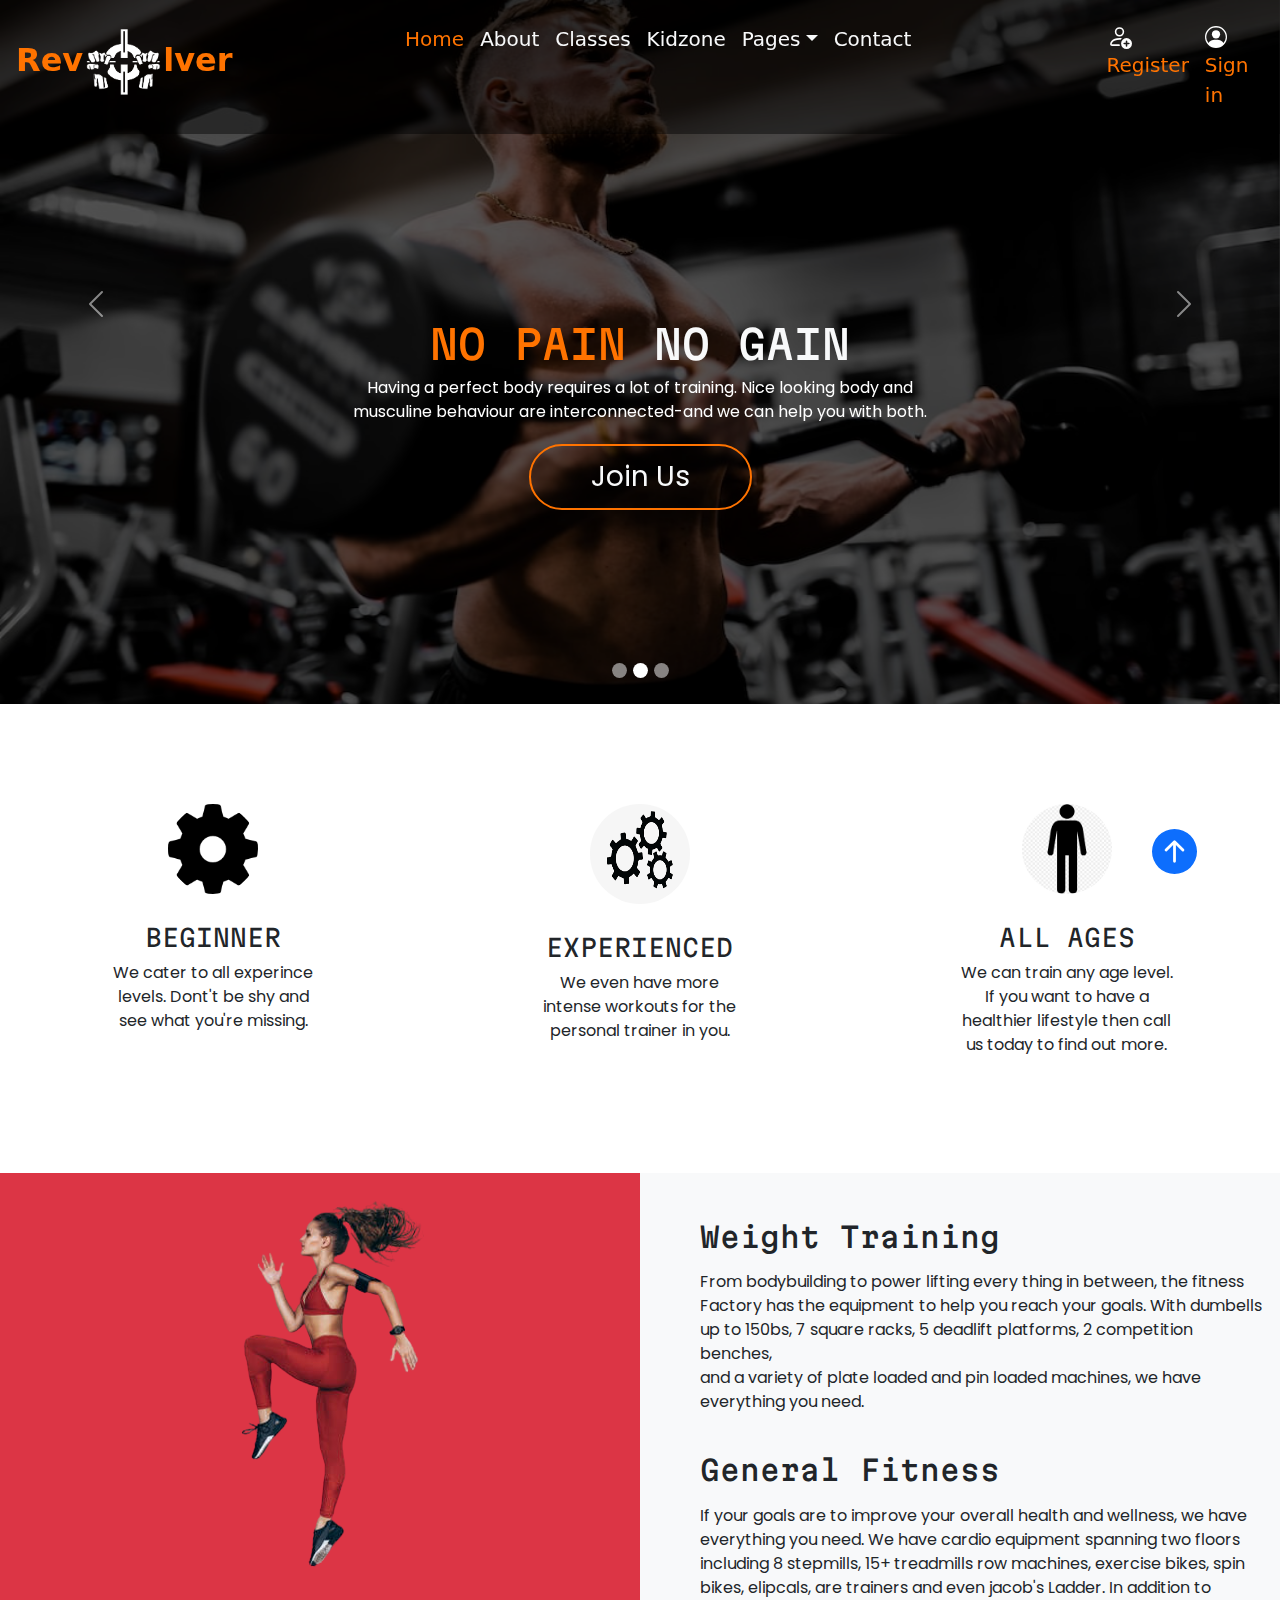
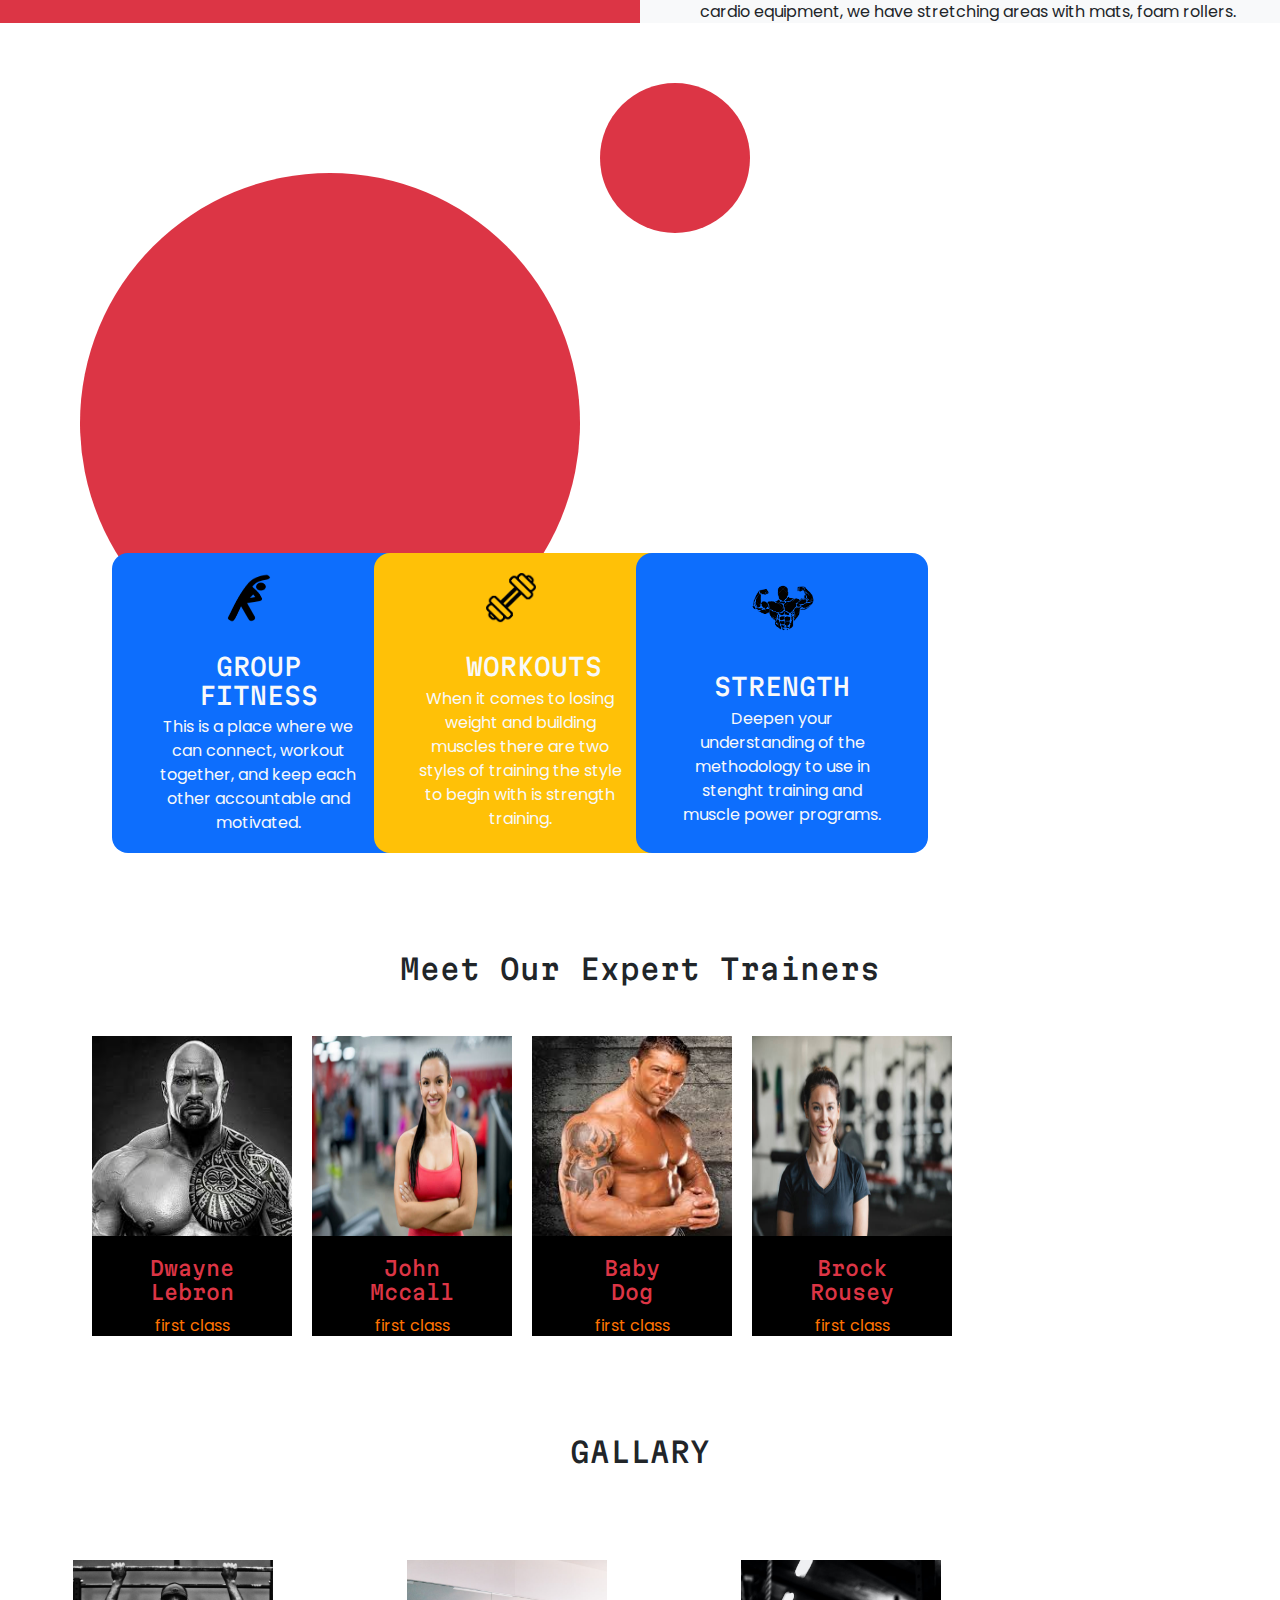
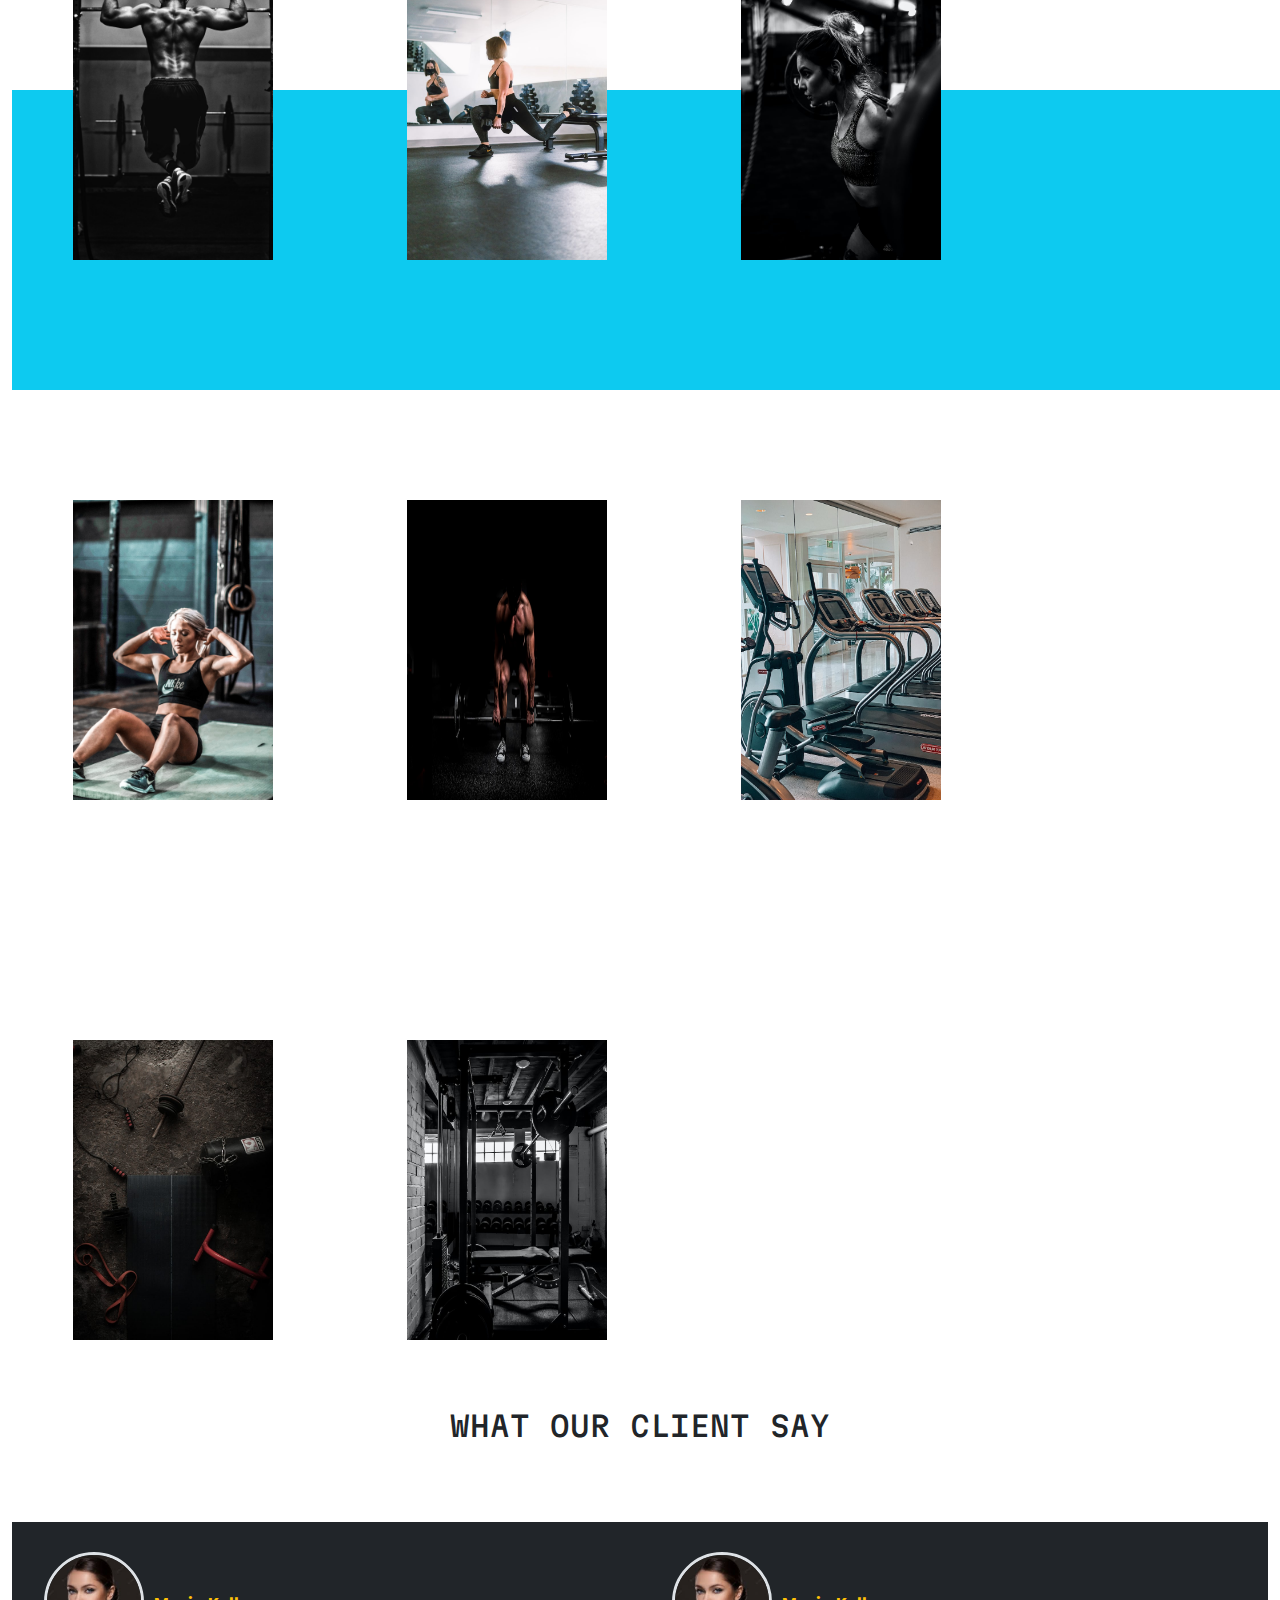
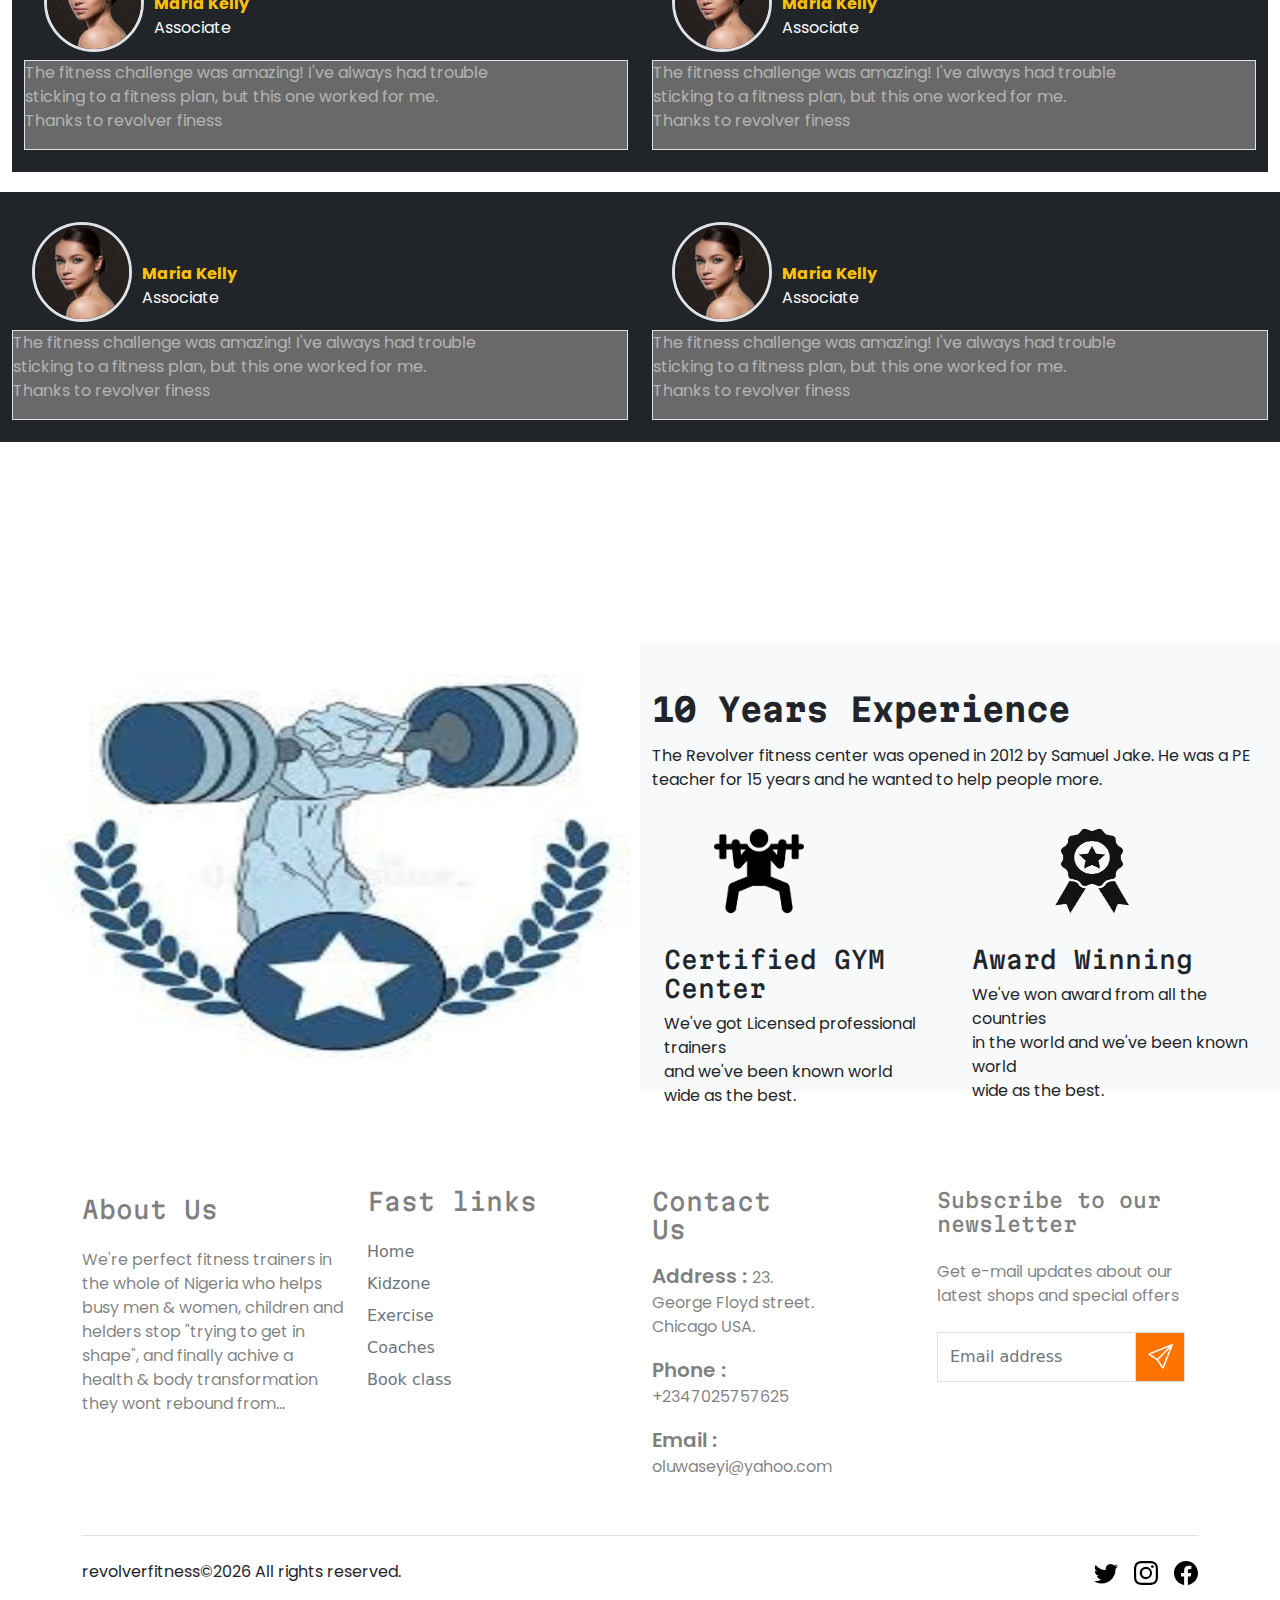
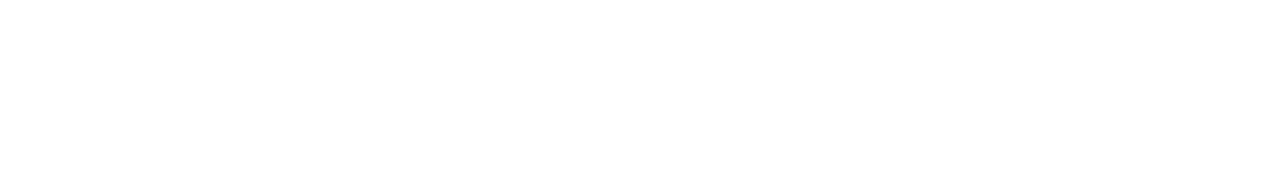
<file: revolver/index.html>
<!DOCTYPE html>
<html lang="en">
<head>
    <meta charset="UTF-8">
    <meta http-equiv="X-UA-Compatible" content="IE=edge">
    <meta name="viewport" content="width=device-width, initial-scale=1 shrink-to-fit=no">
    <title>Revolver fitness</title>
    <link rel="preconnect" href="https://fonts.googleapis.com">
    <link rel="preconnect" href="https://fonts.gstatic.com" crossorigin>
    <link href="https://fonts.googleapis.com/css2?family=Martian+Mono:wght@400;500&display=swap" rel="stylesheet">
    <link rel="preconnect" href="https://fonts.googleapis.com"><link rel="preconnect" href="https://fonts.gstatic.com" crossorigin><link href="https://fonts.googleapis.com/css2?family=Poppins:wght@300&display=swap" rel="stylesheet">
    <!--CSS here-->
    <link rel="stylesheet" href="static/css/bootstrap.min.css.css">
    <link rel="stylesheet" href="static/css/style.css">
</head>
<body>
    <!--NAVbar start--> 
    <div class="container-fluid">
  <nav class="navbar navbar-expand-lg navbar-dark mb-4 fixed-top">
    <div class="container-fluid">
      <a class="navbar-brand fs-2 fw-bolder ms-1" href="#" style="color:#ff7300; margin-top: -10px;">Rev<img src="static/img/logo.png" style="height: 80px; width: 80px;"><span>lver</span>
      </a>
      <button class="navbar-toggler" type="button" data-bs-toggle="offcanvas" data-bs-target="#offcanvas" aria-controls="offcanvasExample">
        <span class="navbar-toggler-icon"></span>
      </button>
      <div class="navbar offcanvas" tabindex="-1" id="navbar" aria-labelledby="offcanvasLabel">
        <ul class="navbar-nav mb-2 mb-md-0" id="menu">
          <li class="nav-item">
            <a class="nav-link active fs-5" aria-current="page" style="color:#ff7300;" href="index.html">Home</a>
          </li>
          <li class="nav-item ">
            <a class="nav-link active text-light fs-5" href="about.html">About</a>
            
          </li>
          <li class="nav-item">
            <a class="nav-link active text-light fs-5" href="class.html">Classes</a>
          </li>
          <li class="nav-item">
            <a class="nav-link active text-light fs-5" href="#">Kidzone</a>
          </li>
          <li class="nav-item">
            <a class="nav-link dropdown-toggle active text-light fs-5" href="#" data-bs-toggle="dropdown" aria-expanded="false">Pages</a>
            <ul class="dropdown-menu" id="second-menu">
              <li><a class="dropdown-item" href="#">Amenities</a></li>
              <li><a class="dropdown-item" href="#">Relaxation</a></li>
              <li><a class="dropdown-item" href="#">Required</a></li>
            </ul>
          </li>
          <li class="nav-item">
            <a class="nav-link active text-light fs-5" href="contact.html">Contact</a>
          </li>
        </ul>
        <ul class="navbar-nav">
        <li class="nav-item">
            <a class="nav-link active fs-5" id="register" href="register.html">
              <svg xmlns="http://www.w3.org/2000/svg" width="25" height="25" fill="#fff" class="bi bi-person-add" viewBox="0 0 16 16">
                <path d="M12.5 16a3.5 3.5 0 1 0 0-7 3.5 3.5 0 0 0 0 7Zm.5-5v1h1a.5.5 0 0 1 0 1h-1v1a.5.5 0 0 1-1 0v-1h-1a.5.5 0 0 1 0-1h1v-1a.5.5 0 0 1 1 0Zm-2-6a3 3 0 1 1-6 0 3 3 0 0 1 6 0ZM8 7a2 2 0 1 0 0-4 2 2 0 0 0 0 4Z"/>
                <path d="M8.256 14a4.474 4.474 0 0 1-.229-1.004H3c.001-.246.154-.986.832-1.664C4.484 10.68 5.711 10 8 10c.26 0 .507.009.74.025.226-.341.496-.65.804-.918C9.077 9.038 8.564 9 8 9c-5 0-6 3-6 4s1 1 1 1h5.256Z"/>
              </svg>
              Register</a>
          </li>
          <li class="nav-item">
            <a class="nav-link active fs-5" id="signin" href="sign-in.html">
              <svg xmlns="http://www.w3.org/2000/svg" width="22" height="22" fill="#fff" class="bi bi-person-circle" viewBox="0 0 16 16">
                <path d="M11 6a3 3 0 1 1-6 0 3 3 0 0 1 6 0z"/>
                <path fill-rule="evenodd" d="M0 8a8 8 0 1 1 16 0A8 8 0 0 1 0 8zm8-7a7 7 0 0 0-5.468 11.37C3.242 11.226 4.805 10 8 10s4.757 1.225 5.468 2.37A7 7 0 0 0 8 1z"/>
              </svg>
              Sign in</a>
          </li>
        </ul>
      </div>
    </div>
  </nav>  
</div>
    <!--Offcanvas here-->
    <div class="offcanvas offcanvas-end hidden bg-light" tabindex="-1" id="offcanvas" aria-labelledby="offcanvasLabel">
      <button type="button" class="btn-close mt-4 ms-5" data-bs-dismiss="offcanvas" aria-label="Close"></button>
      <ul class="navbar-nav flex-column mb-auto ms-5 text-dark">
        <li class="nav-item">
          <div class="d-flex flex-column flex-shrink-0 p-3 text-bg-light" style="width: 300px;">
              <span class="fs-1">Menu</span>
              <hr id="rule" class="mx-auto">
          <a class="nav-link active fs-4" aria-current="page" id="h" href="index.html">
            <svg xmlns="http://www.w3.org/2000/svg" width="30" height="30" fill="#000" class="bi bi-exclamation-circle ms-auto" viewBox="0 0 16 16">
            <path d="M8.354 1.146a.5.5 0 0 0-.708 0l-6 6A.5.5 0 0 0 1.5 7.5v7a.5.5 0 0 0 .5.5h4.5a.5.5 0 0 0 .5-.5v-4h2v4a.5.5 0 0 0 .5.5H14a.5.5 0 0 0 .5-.5v-7a.5.5 0 0 0-.146-.354L13 5.793V2.5a.5.5 0 0 0-.5-.5h-1a.5.5 0 0 0-.5.5v1.293L8.354 1.146zM2.5 14V7.707l5.5-5.5 5.5 5.5V14H10v-4a.5.5 0 0 0-.5-.5h-3a.5.5 0 0 0-.5.5v4H2.5z"/></svg>
            Home</a>
          <a class="nav-link active fs-4" id="h" href="about.html">
            <svg xmlns="http://www.w3.org/2000/svg" width="30" height="30" fill="currentColor" class="bi bi-file-earmark-text" viewBox="0 0 16 16">
              <path d="M5.5 7a.5.5 0 0 0 0 1h5a.5.5 0 0 0 0-1h-5zM5 9.5a.5.5 0 0 1 .5-.5h5a.5.5 0 0 1 0 1h-5a.5.5 0 0 1-.5-.5zm0 2a.5.5 0 0 1 .5-.5h2a.5.5 0 0 1 0 1h-2a.5.5 0 0 1-.5-.5z"/>
              <path d="M9.5 0H4a2 2 0 0 0-2 2v12a2 2 0 0 0 2 2h8a2 2 0 0 0 2-2V4.5L9.5 0zm0 1v2A1.5 1.5 0 0 0 11 4.5h2V14a1 1 0 0 1-1 1H4a1 1 0 0 1-1-1V2a1 1 0 0 1 1-1h5.5z"/>
            </svg>
            About</a>
        <li class="nav-item text-dark d-flex flex-column flex-shrink-0 p-3 text-bg-light" style="width: 300px; margin-top: -30px;">
          <a class="nav-link active fs-4" id="h"  href="class.html">
            <img src="static/img/coaches.png" style="height:60px; width:30px;">
            Classes</a>
          <a class="nav-link active text-dark fs-4" id="h"  href="#">
            <img src="static/img/kidzone.png" style="height: 30px;width: 30px;">
            Kidzone</a>
          <a class="nav-link dropdown-toggle active fs-4" id="h" href="#" data-bs-toggle="dropdown" aria-expanded="false">
            <svg xmlns="http://www.w3.org/2000/svg" width="30" height="30" fill="currentColor" class="bi bi-list" viewBox="0 0 16 16">
              <path fill-rule="evenodd" d="M2.5 12a.5.5 0 0 1 .5-.5h10a.5.5 0 0 1 0 1H3a.5.5 0 0 1-.5-.5zm0-4a.5.5 0 0 1 .5-.5h10a.5.5 0 0 1 0 1H3a.5.5 0 0 1-.5-.5zm0-4a.5.5 0 0 1 .5-.5h10a.5.5 0 0 1 0 1H3a.5.5 0 0 1-.5-.5z"></path>
            </svg>
            Pages</a>
          <ul class="dropdown-menu" id="second-menu">
            <li><a class="dropdown-item" href="#">Amenities</a></li>
            <li><a class="dropdown-item" href="#">Relaxation</a></li>
            <li><a class="dropdown-item" href="#">Required</a></li>
          </ul>
          <a class="nav-link active fs-4" id="h"  href="contact.html">
            <svg xmlns="http://www.w3.org/2000/svg" width="20" height="20" fill="currentColor" class="bi bi-telephone-fill" viewBox="0 0 16 16">
              <path fill-rule="evenodd" d="M1.885.511a1.745 1.745 0 0 1 2.61.163L6.29 2.98c.329.423.445.974.315 1.494l-.547 2.19a.678.678 0 0 0 .178.643l2.457 2.457a.678.678 0 0 0 .644.178l2.189-.547a1.745 1.745 0 0 1 1.494.315l2.306 1.794c.829.645.905 1.87.163 2.611l-1.034 1.034c-.74.74-1.846 1.065-2.877.702a18.634 18.634 0 0 1-7.01-4.42 18.634 18.634 0 0 1-4.42-7.009c-.362-1.03-.037-2.137.703-2.877L1.885.511z"/>
            </svg>
            Contact</a>
        </li>
      </ul>
      <hr id="rule" class="mx-auto">
      <ul class="navbar-nav flex-column ms-5 text-dark d-flex flex-column flex-shrink-0 p-3 text-bg-light">
          <a class="nav-link active fs-4" id="t" href="sign-in.html">
            <svg xmlns="http://www.w3.org/2000/svg" width="22" height="22" fill="#000" class="bi bi-person-circle" viewBox="0 0 16 16">
              <path d="M11 6a3 3 0 1 1-6 0 3 3 0 0 1 6 0z"/>
              <path fill-rule="evenodd" d="M0 8a8 8 0 1 1 16 0A8 8 0 0 1 0 8zm8-7a7 7 0 0 0-5.468 11.37C3.242 11.226 4.805 10 8 10s4.757 1.225 5.468 2.37A7 7 0 0 0 8 1z"/>
            </svg>            
            Sign in</a>
        </li>
      </ul>
    </div>
  </div>  
<!--offcanvas ends-->  
  <!--NAVbar end-->

   <!--Carousel here-->
  <div id="myCarousel" class="carousel slide" data-bs-ride="carousel">
    <div class="carousel-indicators">
      <button type="button" data-bs-target="#myCarousel" style="width: 15px;height: 15px;border-radius: 50%;" data-bs-slide-to="0" class="active" aria-current="true" aria-label="Slide 1"></button>
      <button type="button" class="order-first" data-bs-target="#myCarousel" style="width: 15px;height: 15px;border-radius: 50%;" data-bs-slide-to="1" aria-label="Slide 2"></button>
      <button type="button" class="order-last" data-bs-target="#myCarousel" style="width: 15px;height: 15px;border-radius: 50%;" data-bs-slide-to="2" aria-label="Slide 3"></button>
    </div>
    <div class="carousel-inner">
      <div class="carousel-item active">
      <img src="static/img/carousel1.jpeg" style="width: 100%; height: 100%;">
        <div class="container">
          <div class="carousel-caption">
            <h1 style="color: #ff7300;">NO PAIN <span class="text-light"> NO GAIN</span></h1>
            <p style="margin-bottom: 20px;">Having a perfect body requires a lot of training. Nice looking body and <br> musculine behaviour are interconnected-and we can help you with both.</p>
            <p><a class="btn btn-lg rounded-pill text-light fs-3" style="margin-bottom: 110px; border: solid 2px #ff7300; padding: 10px 60px;" href="register.html">Join Us</a></p>
          </div>
        </div>
      </div>
      <div class="carousel-item">
      <img src="static/img/carousel2.jpg" style="width: 100%; height: 100%;">
        <div class="container">
          <div class="carousel-caption">
            <h1><span style="color: #ff7300;"> There is no limit</span> <br> You're capable of more than you realise</h1>
            <p><a class="btn btn-lg rounded-pill text-light fs-3" style="margin-bottom: 110px; border: solid 2px #ff7300; padding: 10px 60px;" href="register.html">Join Us</a></p>
          </div>
        </div>
      </div>
      <div class="carousel-item">
      <img src="static/img/carousel3.jpeg" style="width: 100%; height: 100%;">
        <div class="container">
          <div class="carousel-caption">
            <h1>This is a <span style="color: #ff7300;">Lifestyle</span> <span><br> there is no <span style="color: #ff7300;"><br>finish Line</span></h1>
            <p><a class="btn btn-lg rounded-pill text-light fs-3" style="margin-bottom: 110px; border: solid 2px #ff7300; padding: 10px 60px;" href="register.html">Join Us</a></p>
          </div>
        </div>
      </div>
    </div>
    <button class="carousel-control-prev" type="button" data-bs-target="#myCarousel" data-bs-slide="prev" style="color:#ff7300;">
      <span class="carousel-control-prev-icon" aria-hidden="true"></span>
      <span class="visually-hidden">Previous</span>
    </button>
    <button class="carousel-control-next" type="button" data-bs-target="#myCarousel" data-bs-slide="next" style="color:#ff7300;">
      <span class="carousel-control-next-icon" aria-hidden="true"></span>
      <span class="visually-hidden">Next</span>
    </button>
  </div>
</div>
<!--Carousel ends-->

<!-- Three columns of text below the carousel -->
<center>
<div class="container-fluid" style="margin-top: 100px;">
<div class="row">
  <div class="col-lg-4 col-md-6 col-sm-12">
  <img src="static/img/beginner.png" class="rounded-circle" style="height: 90px; width: 90px;">
    <h4 class="fw-normal" style="margin-top: 30px;">BEGINNER</h4>
    <p>We cater to all experince <br> levels. Dont't be shy and <br> see what you're missing.</p>
  </div>
  <div class="col-lg-4 col-md-6 col-sm-12">
  <img src="static/img/experienced.png" class="rounded-circle" style="height: 100px; width: 100px;">

    <h4 class="fw-normal" style="margin-top: 30px;">EXPERIENCED</h4>
    <p>We even have more <br> intense workouts for the <br> personal trainer in you.</p>
  </div>
  <div class="col-lg-4 col-md-6 col-sm-12">
<img src="static/img/man.png" class="rounded-circle" style="width: 90px; height: 90px;">
    <h4 class="fw-normal" style="margin-top: 30px;">ALL AGES</h4>
    <p>We can train any age level. <br> If you want to have a <br> healthier lifestyle then call <br> us today to find out more.</p>
  </div>
</div>
</div>
</center>
<!--3 col row ends here-->

<!---->
<div class="container-fluid" style="margin-top: 100px;">
<div class="row">
    <div class="col-lg-6 col-sm-12 bg-danger" style="height: 450px;">
    <img src="static/img/girl training.png" id="girl">
    </div>
    <div class="col-lg-6 col-sm-12 bg-light" style="height: 450px;">
    <h3 class="mt-5 ms-5">Weight Training</h3>
    <p class="mt-3 ms-5">From bodybuilding to power lifting every thing in between, the fitness <br> Factory has the equipment to help you  reach your goals. With dumbells <br> up to 150bs, 7 square racks, 5 deadlift platforms, 2 competition benches, <br> and a variety of plate loaded and pin loaded machines, we have <br> everything you need.</p><br>
    <h3 class="ms-5">General Fitness</h3>
    <p class="mt-3 ms-5">If your goals are to improve your overall health and wellness, we have <br> everything you need. We have cardio equipment spanning two floors <br> including 8 stepmills, 15+ treadmills row machines, exercise bikes, spin <br> bikes, elipcals, are trainers and even jacob's Ladder. In addition to <br> cardio equipment, we have stretching areas with mats, foam rollers.</p>
  </div>
</div>
</div>
 <div class="container rounded-circle bg-danger" id="smallcircle" style="height: 150px; width: 150px; margin:60px 600px;"></div>
<div class="container rounded-circle bg-danger" id="largecircle" style="height: 500px; width: 500px; margin:-120px 80px;"></div>
 <div class="container-fluid" >
  <div class="row" style="margin-left: 100px;">
    <div class="col-lg-3 col-sm-12 col-md-6 bg-primary rounded-4 text-light" id="vcol" style="height: 300px;">
      <img src="static/img/groupfitness.png" height="50px" width="50px" style="margin: 20px 100px;">
    <h4 class="" style="margin: 10px 50px; text-align: center;">GROUP FITNESS</h4>
    <p class="fw-normal" style="margin: -5px 25px; text-align: center;">This is a place where we can connect, workout together, and keep each other accountable and motivated. </p>
    </div>
    <div class="col-lg-3 col-sm-12 col-md-6 bg-warning rounded-4 text-light" id="scol" style="height: 300px;margin-left: -30px; ">
      <img src="static/img/workout.png" height="50" width="50" style="margin: 20px 100px;">
    <h4 style="margin: 10px 80px; text-align: center;">WORKOUTS</h4>
    <P class="fw-normal" style="margin: -5px 25px; text-align: center;">When it comes to losing weight and building muscles there are two styles of training the style to begin with is strength training.</P>
    </div>
    <div class="col-lg-3 col-sm-12 col-md-6 bg-primary rounded-4 text-light" id="gcol" style="height: 300px; margin-left: -30px;">
      <img src="static/img/strenght.png" height="70" width="70" style="margin: 20px 100px;">
      <h4 class="" style="margin: 10px 65px; text-align: center;">STRENGTH</h4>
      <P class="fw-normal" style="margin: -5px 25px; text-align: center;">Deepen your understanding of the methodology to use in stenght training and muscle power programs.</P>
    </div>
</div>
<!---->

<!--experts here-->
<center>
<h3 style="margin: 100px auto;">Meet Our Expert Trainers</h3>
<div class="container">
<div class="container-fluid">
  <div class="row" style="margin-top: -50px">
    <div class="col-lg-2" id="pex" style=" height: 300px; width: 200px; margin: auto 10px;">
      <img src="static/img/derock.jpeg" style="height: 200px; margin-left: -12px;">
    <h5 class="text-danger" style="margin: 20px 15px;">Dwayne Lebron</h5>
    <p class="" style="margin: -10px 50px; color: #ff7300;">first class</p>
    </div>
    <div class="col-lg-2" id="pex" style="height: 300px; width: 200px; margin: auto 10px;">
      <img src="static/img/ftrainer1.jpg" style="height: 200px; width: 200px; margin-left: -12px;">
    <h5 class="text-danger" style="margin: 20px 25px;">John Mccall</h5>
    <p class="" style="margin: -10px 50px; color: #ff7300;">first class</p>
    </div>
    <div class="" id="pex" style="height: 300px; width: 200px; margin: auto 10px;">
      <img src="static/img/batista.jpeg" style="height: 200px; width: 200px; margin-left: -12px;">
    <h5 class="text-danger" style="margin: 20px 40px;">Baby Dog</h5>
    <p class="" style="margin: -10px 50px; color: #ff7300;">first class</p>
    </div>
    <div class="" id="pex" style="height: 300px; width: 200px; margin: auto 10px;">
      <img src="static/img/ftrainer2.jpg" style="height: 200px; width: 200px; margin-left: -12px;">
    <h5 class="text-danger" style="margin: 20px 20px;">Brock Rousey</h5>
    <p class="" style="margin: -10px 50px; color: #ff7300;">first class</p>
    </div>
  </div>
</div>
</div>
</center>
<!--experts end-->

<!--gallary here-->
<center>
<h3 style="margin-top:100px;">GALLARY</h3>
<div class="box bg-info" id="boxblue" style="height: 300px; width: 1335px; margin-top: 220px;"></div>
<div class="container-fluid">
  <div class="row" style="margin-top: -550px ">
    <div class="gallary col-lg-3 col-sm-12"  style="height: 300px; margin: 120px 10px;">
    <img src="static/img/gallary1.jpeg" id="gallary1" style=" height: 300px; margin-left: -12px;">
    </div>
    <div class="col-lg-3 col-sm-12 col-md-6" style="height: 300px; margin: 120px 10px;">
    <img src="static/img/gallary12.jpeg" id="gallary2" style=" height: 300px; margin-left: -12px;">
    </div>
    <div class="col-lg-3 col-sm-12 col-md-6" style="height: 300px; margin: 120px 10px;">
    <img src="static/img/gallary7.jpeg" id="gallary3" style=" height: 300px; margin-left: -12px;">
    </div>
    <div class="col-lg-3 col-sm-12 col-md-6" style="height: 300px; margin: 120px 10px;">
    <img src="static/img/gallary3.jpeg" id="gallary4" style=" height: 300px; margin-left: -12px;">
    </div>
    <div class="col-lg-3 col-sm-12 col-md-6" style="height: 300px; margin: 120px 10px;">
    <img src="static/img/gallary2.jpeg" id="gallary5" style="width: 200px; height: 300px; margin-left: -12px;">
    </div>
    <div class="col-lg-3 col-sm-12 col-md-6" style="height: 300px; margin: 120px 10px;">
    <img src="static/img/gallary9.jpeg" id="gallary6" style="width: 200px; height: 300px; margin-left: -12px;">
    </div>
    <div class="col-lg-3 col-sm-12 col-md-6" style="height: 300px; margin: 120px 10px;">
    <img src="static/img/gallary10.jpeg" id="gallary7" style="width: 200px; height: 300px; margin-left: -12px;">
    </div>
    <div class="col-lg-3 col-sm-12 col-md-6" style="height: 300px;margin: 120px 10px;">
    <img src="static/img/gallary11.jpeg" id="gallary8" style="width: 200px; height: 300px; margin-left: -12px;">
    </div>
  </div>
</div>
</center>
<!--gallary end-->

<!--client-->
<center>
<h3 style="margin-top: -50px;">WHAT OUR CLIENT SAY</h3>
</center>
<div class="container-fluid">
  <div class="row" style="margin-top: -30px;">
    <div class="col-lg-6 col-sm-12 bg-dark" style="height: 250px; margin-top: 100px;">
      <img src="static/img/images (25).jpeg" style="height: 100px; width: 100px; margin: 30px 20px;" class="rounded-circle border border-3">
      <p class="text-warning" style="margin: -90px 130px;"><strong>Maria Kelly</strong><br><span class="text-light">Associate</span></p>
      <div class="col-12 border border-1" style="height:90px; margin-top: 110px; background-color: dimgrey;">
      <p class="text-white-50">The fitness challenge was amazing! I've always had trouble <br> sticking to a fitness plan, but this one worked for me. <br> Thanks to revolver finess</p>
      </div>
    </div>
    <div class="col-lg-6 col-sm-12 bg-dark" style="height: 250px; margin-top: 100px;">
      <img src="static/img/images (25).jpeg" style="height: 100px; width: 100px; margin: 30px 20px;" class="rounded-circle border border-3">
      <p class="text-warning" style="margin: -90px 130px;"><strong>Maria Kelly</strong><br><span class="text-light">Associate</span></p>
      <div class="col-12 border border-1" style="height:90px; margin-top: 110px; background-color: dimgrey;">
        <p class="text-white-50">The fitness challenge was amazing! I've always had trouble <br> sticking to a fitness plan, but this one worked for me. <br> Thanks to revolver finess</p>
      </div>
    </div>
    </div>
  </div>
</div>
<div class="container-fluid">
  <div class="row">
    <div class="col-lg-6 col-sm-12 bg-dark" style="height: 250px; margin-top: 20px;">
      <img src="static/img/images (25).jpeg" style="height: 100px; width: 100px; margin: 30px 20px;" class="rounded-circle border border-3">
      <p class="text-warning" style="margin: -90px 130px;"><strong>Maria Kelly</strong><br><span class="text-light">Associate</span></p>
      <div class="col-12 border border-1" style="height:90px; margin-top: 110px; background-color: dimgrey;">
        <p class="text-white-50">The fitness challenge was amazing! I've always had trouble <br> sticking to a fitness plan, but this one worked for me. <br> Thanks to revolver finess</p>
      </div>
    </div>
    <div class="col-lg-6 col-sm-12 bg-dark" style="height: 250px; margin-top: 20px;">
      <img src="static/img/images (25).jpeg" style="height: 100px; width: 100px; margin: 30px 20px;" class="rounded-circle border border-3">
      <p class="text-warning" style="margin: -90px 130px;"><strong>Maria Kelly</strong><br><span class="text-light">Associate</span></p>
      <div class="col-12 border border-1" style="height:90px; margin-top: 110px; background-color: dimgrey;">
        <p class="text-white-50">The fitness challenge was amazing! I've always had trouble <br> sticking to a fitness plan, but this one worked for me. <br> Thanks to revolver finess</p>
      </div>
    </div>
    </div>
  </div>
</div>
<!--end here-->

<!--experience here-->
<div class="container-fluid" style="margin-top: 200px;">
  <div class="row">
    <div class="col-lg-6 col-sm-12" style="height: 450px;">
    <img src="static/img/experience.jpeg" id="expimg" height="450px" width="690px" style=" margin-left: -20px;">
    </div>
    <div class="col-lg-6 col-sm-12 bg-light" style="height: 450px;">
    <h2 class="fw-bold mt-5">10 Years Experience</h2>
    <p class="mt-3">The Revolver fitness center was opened in 2012 by Samuel Jake. He was a PE teacher for 15 years and he wanted to help people more.</p>
    <div class="container-fluid bg-light mt-4" style="height: 270px;">
      <div class="row">
        <div class="col-6">
          <img src="static/img/certified.png" height="90" width="90" style="margin: 10px 50px;">
          <h4 style="margin-top: 20px;">Certified GYM Center</h4>
          <p>We've got Licensed professional trainers <br> and we've been known world <br> wide as the best.</p>
        </div>
        <div class="col-6">
          <img src="static/img/award.png" height="140" width="140" style="margin: -10px 50px;">
          <h4 style="margin-top: 10px;">Award Winning</h4>
          <p>We've won award from all the countries <br> in the world and we've been known world <br> wide as the best.</p>
        </div>
      </div>
    </div>
    </div>
  </div>
</div>
<!--ends here-->

<div class="gototop js-top">
  <a href="#" class="js-gotop fixed-bottom"><svg xmlns="http://www.w3.org/2000/svg"  width="45" height="45" fill="currentColor" class="bi bi-arrow-up-circle-fill" viewBox="0 0 16 16">
    <path d="M16 8A8 8 0 1 0 0 8a8 8 0 0 0 16 0zm-7.5 3.5a.5.5 0 0 1-1 0V5.707L5.354 7.854a.5.5 0 1 1-.708-.708l3-3a.5.5 0 0 1 .708 0l3 3a.5.5 0 0 1-.708.708L8.5 5.707V11.5z"/>
  </svg></a>
</div>

<!--footer here-->
 <div class="container mt-5">
  <footer class="py-5">
    <div class="row justify-content-between text-black-50">
        <div class="col-lg-3 col-sm-6 mt-2">
            <div class="single-footer-widget footer_1">
                <h4>About Us</h4>
                <p class="mt-4">We're perfect fitness trainers in the whole of Nigeria who helps busy men & women, children and helders stop "trying to get in shape", and finally achive a health & body transformation they wont rebound from...</p>
                <div class="social_icon">
                    <a href="#"><i class="ti-facebook"></i></a>
                    <a href="#"><i class="ti-twitter-alt"></i></a>
                    <a href="#"><i class="ti-dribbble"></i></a>
                    <a href="#"><i class="ti-instagram"></i></a>
                </div>
            </div>
        </div>

      <div class="col-lg-3 col-sm-6 mb-3">
        <h4>Fast links</h4>
        <ul class="nav flex-column mt-4">
          <li class="nav-item mb-2"><a href="#" class="nav-link p-0 text-muted">Home</a></li>
          <li class="nav-item mb-2"><a href="#" class="nav-link p-0 text-muted">Kidzone</a></li>
          <li class="nav-item mb-2"><a href="#" class="nav-link p-0 text-muted">Exercise</a></li>
          <li class="nav-item mb-2"><a href="#" class="nav-link p-0 text-muted">Coaches</a></li>
          <li class="nav-item mb-2"><a href="#" class="nav-link p-0 text-muted">Book class</a></li>
        </ul>
      </div>

      <div class="col-lg-2 col-sm-6 mb-3">
        <h4>Contact Us</h4>
        <div class="contact_info mt-3">
          <p><span class="fs-5 fw-semibold">Address : </span>23. George Floyd street. Chicago USA.</p>
          <p><span class="fs-5 fw-semibold">Phone : </span>+2347025757625</p>
          <p><span class="fs-5 fw-semibold">Email : </span> oluwaseyi@yahoo.com </p>
      </div>
        </ul>
      </div>

      <div class="col-lg-3 col-sm-6 offset-md-1 mb-3">
        <form>
          <h5>Subscribe to our newsletter</h5>
          <p class="mt-4">Get e-mail updates about our latest shops and special offers</p>
          <div class="d-flex flex-column flex-sm-row w-100 gap-2 mt-4">
            <label for="newsletter1" class="visually-hidden">Email address</label>
            <input id="newsletter1" type="text" class="form-control border rounded-0" placeholder="Email address" style="height: 50px; width: 200px;">
            <button class="btn border rounded-0" type="submit" style=" width: 50px; margin-left: -10px; background-color:#ff7300;"><svg xmlns="http://www.w3.org/2000/svg" width="25" height="25" fill="#fff" class="bi bi-send" viewBox="0 0 16 16">
              <path d="M15.854.146a.5.5 0 0 1 .11.54l-5.819 14.547a.75.75 0 0 1-1.329.124l-3.178-4.995L.643 7.184a.75.75 0 0 1 .124-1.33L15.314.037a.5.5 0 0 1 .54.11ZM6.636 10.07l2.761 4.338L14.13 2.576 6.636 10.07Zm6.787-8.201L1.591 6.602l4.339 2.76 7.494-7.493Z"/>
            </svg></button>
          </div>
        </form>
      </div>
    </div>

    <div class="d-flex flex-column flex-sm-row justify-content-between py-4 my-4 border-top">
      <p>revolverfitness&copy;<script>document.write(new Date().getFullYear());</script> All rights reserved.</p>
      <ul class="list-unstyled d-flex">
        <li class="ms-3"><a class="link-dark" href="#"><svg class="bi" width="24" height="24"><use xlink:href="#twitter"/></svg></a></li>
        <li class="ms-3"><a class="link-dark" href="#"><svg class="bi" width="24" height="24"><use xlink:href="#instagram"/></svg></a></li>
        <li class="ms-3"><a class="link-dark" href="#"><svg class="bi" width="24" height="24"><use xlink:href="#facebook"/></svg></a></li>
      </ul>
    </div>
  </footer>
</div>
<svg xmlns="http://www.w3.org/2000/svg" style="display: none;">
  <symbol id="bootstrap" viewBox="0 0 118 94">
    <title>Bootstrap</title>
    <path fill-rule="evenodd" clip-rule="evenodd" d="M24.509 0c-6.733 0-11.715 5.893-11.492 12.284.214 6.14-.064 14.092-2.066 20.577C8.943 39.365 5.547 43.485 0 44.014v5.972c5.547.529 8.943 4.649 10.951 11.153 2.002 6.485 2.28 14.437 2.066 20.577C12.794 88.106 17.776 94 24.51 94H93.5c6.733 0 11.714-5.893 11.491-12.284-.214-6.14.064-14.092 2.066-20.577 2.009-6.504 5.396-10.624 10.943-11.153v-5.972c-5.547-.529-8.934-4.649-10.943-11.153-2.002-6.484-2.28-14.437-2.066-20.577C105.214 5.894 100.233 0 93.5 0H24.508zM80 57.863C80 66.663 73.436 72 62.543 72H44a2 2 0 01-2-2V24a2 2 0 012-2h18.437c9.083 0 15.044 4.92 15.044 12.474 0 5.302-4.01 10.049-9.119 10.88v.277C75.317 46.394 80 51.21 80 57.863zM60.521 28.34H49.948v14.934h8.905c6.884 0 10.68-2.772 10.68-7.727 0-4.643-3.264-7.207-9.012-7.207zM49.948 49.2v16.458H60.91c7.167 0 10.964-2.876 10.964-8.281 0-5.406-3.903-8.178-11.425-8.178H49.948z"></path>
  </symbol>
  <symbol id="facebook" viewBox="0 0 16 16">
    <path d="M16 8.049c0-4.446-3.582-8.05-8-8.05C3.58 0-.002 3.603-.002 8.05c0 4.017 2.926 7.347 6.75 7.951v-5.625h-2.03V8.05H6.75V6.275c0-2.017 1.195-3.131 3.022-3.131.876 0 1.791.157 1.791.157v1.98h-1.009c-.993 0-1.303.621-1.303 1.258v1.51h2.218l-.354 2.326H9.25V16c3.824-.604 6.75-3.934 6.75-7.951z"/>
  </symbol>
  <symbol id="instagram" viewBox="0 0 16 16">
      <path d="M8 0C5.829 0 5.556.01 4.703.048 3.85.088 3.269.222 2.76.42a3.917 3.917 0 0 0-1.417.923A3.927 3.927 0 0 0 .42 2.76C.222 3.268.087 3.85.048 4.7.01 5.555 0 5.827 0 8.001c0 2.172.01 2.444.048 3.297.04.852.174 1.433.372 1.942.205.526.478.972.923 1.417.444.445.89.719 1.416.923.51.198 1.09.333 1.942.372C5.555 15.99 5.827 16 8 16s2.444-.01 3.298-.048c.851-.04 1.434-.174 1.943-.372a3.916 3.916 0 0 0 1.416-.923c.445-.445.718-.891.923-1.417.197-.509.332-1.09.372-1.942C15.99 10.445 16 10.173 16 8s-.01-2.445-.048-3.299c-.04-.851-.175-1.433-.372-1.941a3.926 3.926 0 0 0-.923-1.417A3.911 3.911 0 0 0 13.24.42c-.51-.198-1.092-.333-1.943-.372C10.443.01 10.172 0 7.998 0h.003zm-.717 1.442h.718c2.136 0 2.389.007 3.232.046.78.035 1.204.166 1.486.275.373.145.64.319.92.599.28.28.453.546.598.92.11.281.24.705.275 1.485.039.843.047 1.096.047 3.231s-.008 2.389-.047 3.232c-.035.78-.166 1.203-.275 1.485a2.47 2.47 0 0 1-.599.919c-.28.28-.546.453-.92.598-.28.11-.704.24-1.485.276-.843.038-1.096.047-3.232.047s-2.39-.009-3.233-.047c-.78-.036-1.203-.166-1.485-.276a2.478 2.478 0 0 1-.92-.598 2.48 2.48 0 0 1-.6-.92c-.109-.281-.24-.705-.275-1.485-.038-.843-.046-1.096-.046-3.233 0-2.136.008-2.388.046-3.231.036-.78.166-1.204.276-1.486.145-.373.319-.64.599-.92.28-.28.546-.453.92-.598.282-.11.705-.24 1.485-.276.738-.034 1.024-.044 2.515-.045v.002zm4.988 1.328a.96.96 0 1 0 0 1.92.96.96 0 0 0 0-1.92zm-4.27 1.122a4.109 4.109 0 1 0 0 8.217 4.109 4.109 0 0 0 0-8.217zm0 1.441a2.667 2.667 0 1 1 0 5.334 2.667 2.667 0 0 1 0-5.334z"/>
  </symbol>
  <symbol id="twitter" viewBox="0 0 16 16">
    <path d="M5.026 15c6.038 0 9.341-5.003 9.341-9.334 0-.14 0-.282-.006-.422A6.685 6.685 0 0 0 16 3.542a6.658 6.658 0 0 1-1.889.518 3.301 3.301 0 0 0 1.447-1.817 6.533 6.533 0 0 1-2.087.793A3.286 3.286 0 0 0 7.875 6.03a9.325 9.325 0 0 1-6.767-3.429 3.289 3.289 0 0 0 1.018 4.382A3.323 3.323 0 0 1 .64 6.575v.045a3.288 3.288 0 0 0 2.632 3.218 3.203 3.203 0 0 1-.865.115 3.23 3.23 0 0 1-.614-.057 3.283 3.283 0 0 0 3.067 2.277A6.588 6.588 0 0 1 .78 13.58a6.32 6.32 0 0 1-.78-.045A9.344 9.344 0 0 0 5.026 15z"/>
  </symbol>
</svg>
<!--footer end here-->
<!--JS here-->
<script src="./static/js/bootstrap.bundle.min.js"></script>  
    <script src="static/js/script.js"></script>
</body>
</html>
</file>
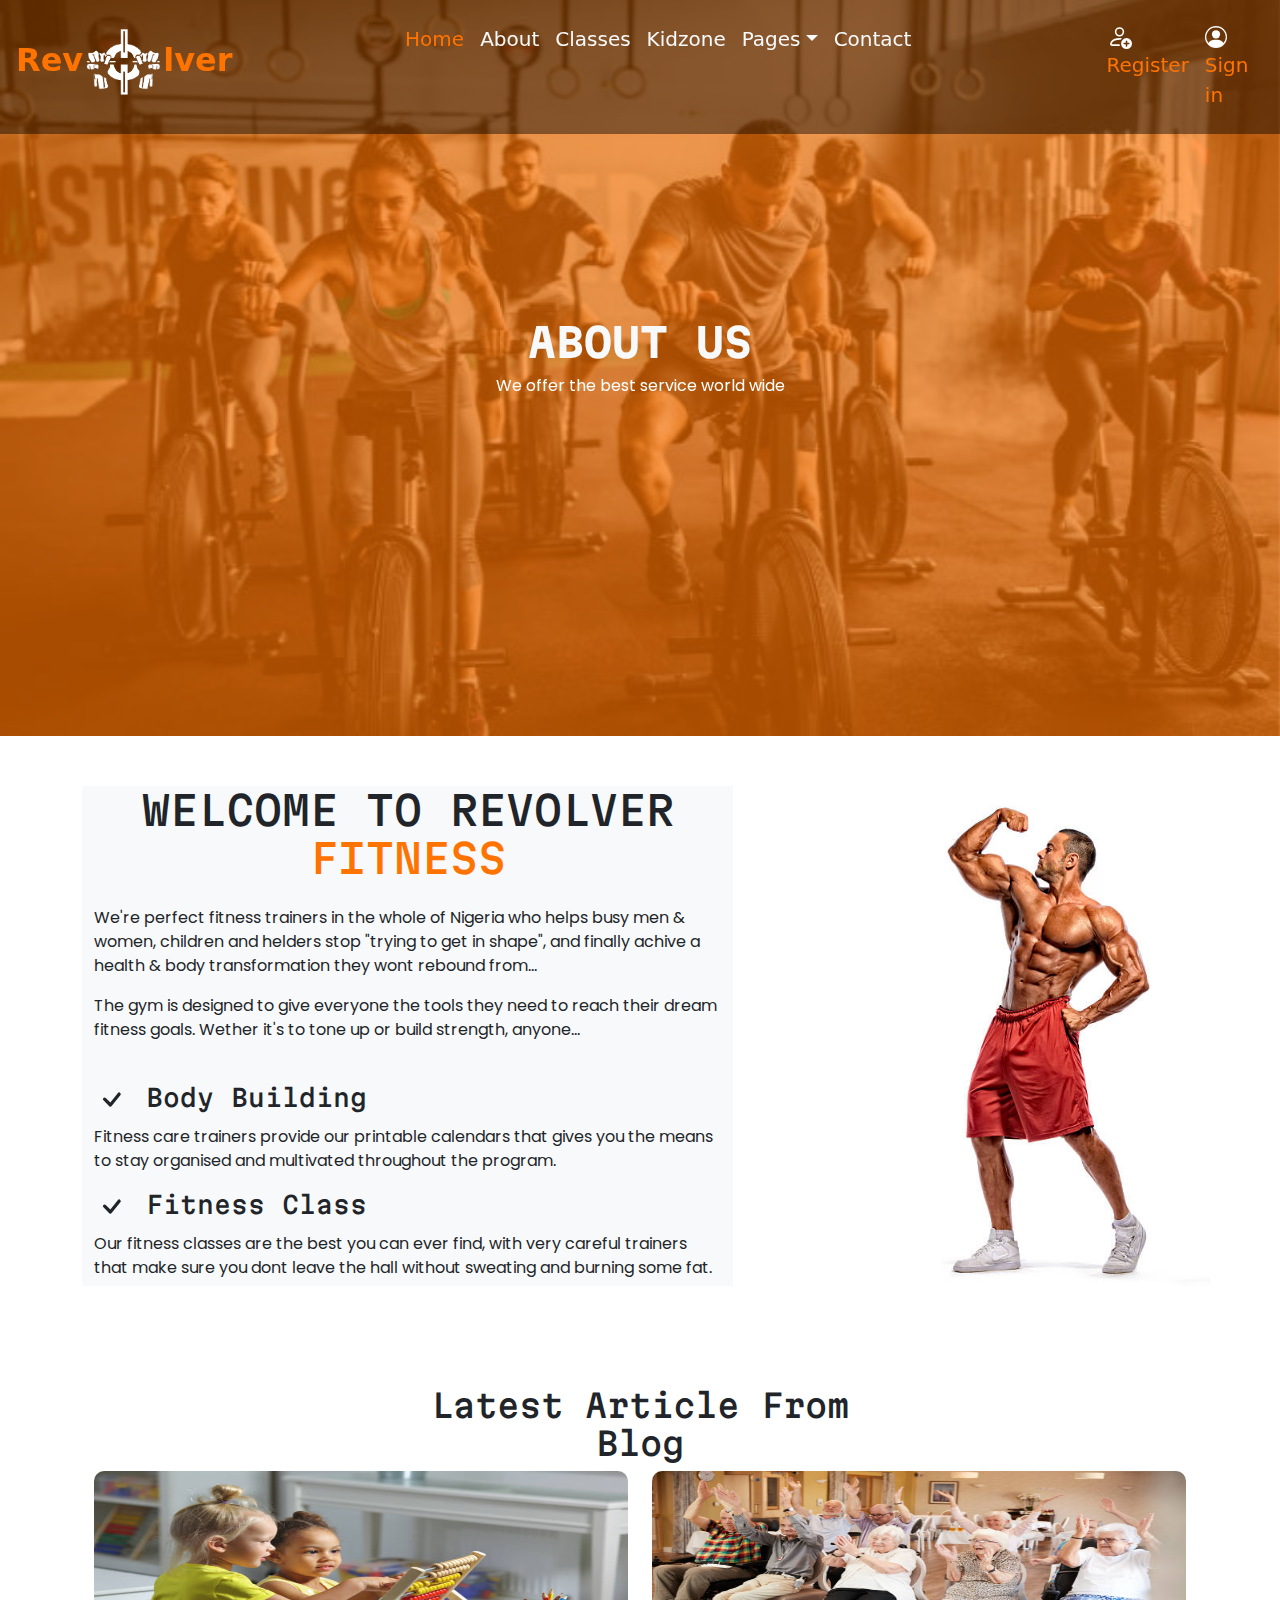
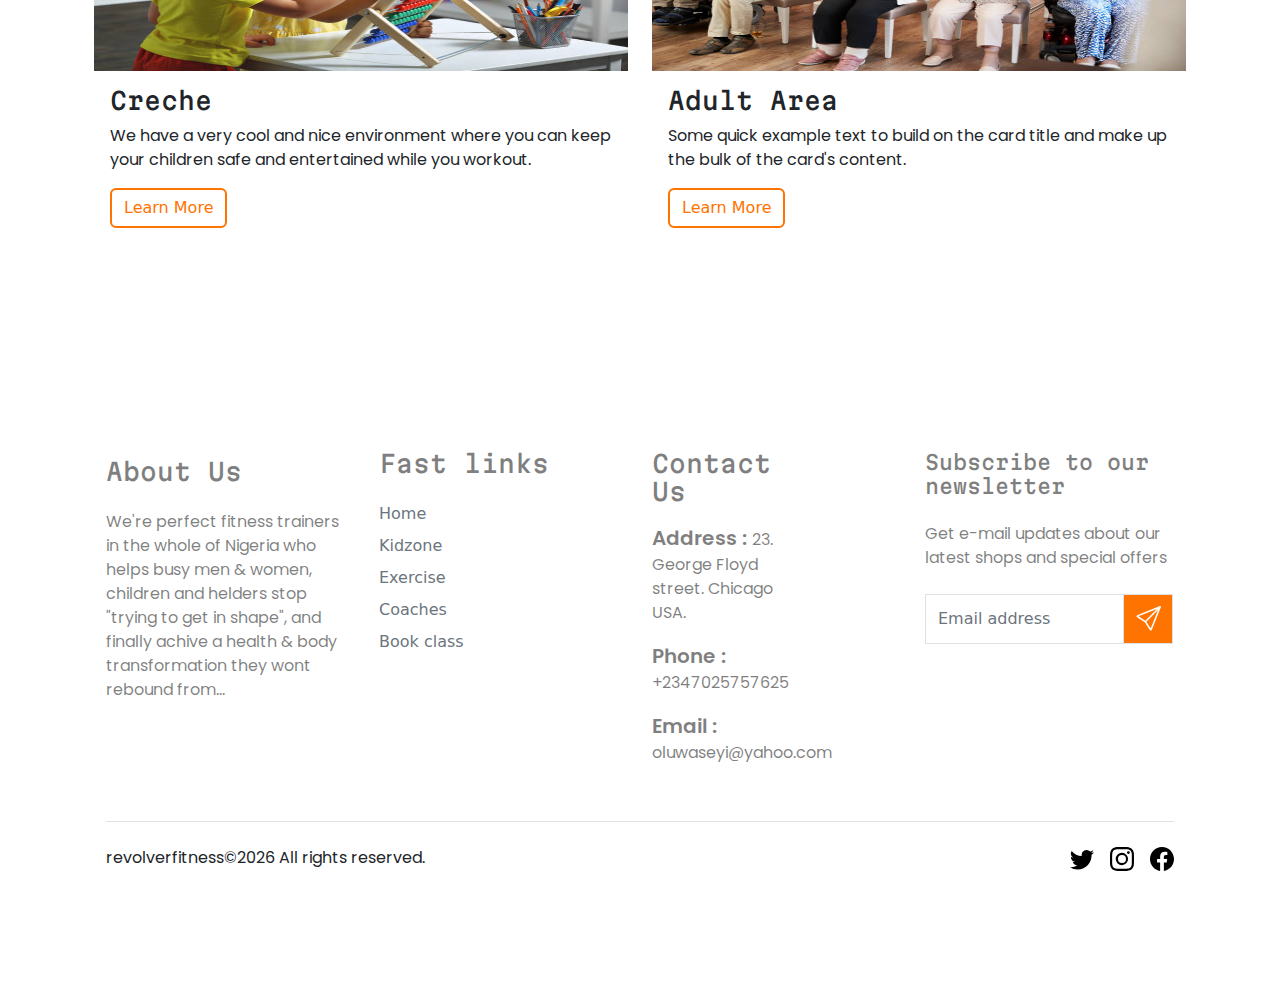
<file: revolver/about.html>
<!DOCTYPE html>
<html lang="en">
<head>
    <meta charset="UTF-8">
    <meta http-equiv="X-UA-Compatible" content="IE=edge">
    <meta name="viewport" content="width=device-width, initial-scale=1.0">
    <title>Revolver fitness</title>
     <!--CSS here-->
     <link rel="stylesheet" href="static/css/bootstrap.min.css.css">
     <link rel="stylesheet" href="static/css/style.css">
</head>
<body>
    <div class="cover-container d-flex w-100 h-100 p-3 mx-auto flex-column">
        <!--NAVbar start--> 
        <div class="container-fluid">
      <nav class="navbar navbar-expand-lg navbar-dark mb-4 fixed-top">
        <div class="container-fluid">
          <a class="navbar-brand fs-2 fw-bolder ms-1" href="#" style="color:#ff7300; margin-top: -10px;">Rev<img src="static/img/logo.png" style="height: 80px; width: 80px;"><span>lver</span>
          </a>
          <button class="navbar-toggler" type="button" data-bs-toggle="offcanvas" data-bs-target="#offcanvas" aria-controls="offcanvasExample">
            <span class="navbar-toggler-icon"></span>
          </button>
          <div class="navbar offcanvas" tabindex="-1" id="navbar" aria-labelledby="offcanvasLabel">
            <ul class="navbar-nav mb-2 mb-md-0" id="menu">
              <li class="nav-item">
                <a class="nav-link active fs-5" aria-current="page"style="color:#ff7300;" href="index.html">Home</a>
              </li>
              <li class="nav-item ">
                <a class="nav-link active text-light fs-5" href="about.html">About</a>
                
              </li>
              <li class="nav-item">
                <a class="nav-link active text-light fs-5" href="class.html">Classes</a>
              </li>
              <li class="nav-item">
                <a class="nav-link active text-light fs-5" href="#">Kidzone</a>
              </li>
              <li class="nav-item">
                <a class="nav-link dropdown-toggle active text-light fs-5" href="#" data-bs-toggle="dropdown" aria-expanded="false">Pages</a>
                <ul class="dropdown-menu" id="second-menu">
                  <li><a class="dropdown-item" href="#">Amenities</a></li>
                  <li><a class="dropdown-item" href="#">Relaxation</a></li>
                  <li><a class="dropdown-item" href="#">Required</a></li>
                </ul>
              </li>
              <li class="nav-item">
                <a class="nav-link active text-light fs-5" href="contact.html">Contact</a>
              </li>
            </ul>
            <ul class="navbar-nav">
            <li class="nav-item">
                <a class="nav-link active fs-5" id="register" href="register.html">
                  <svg xmlns="http://www.w3.org/2000/svg" width="25" height="25" fill="#fff" class="bi bi-person-add" viewBox="0 0 16 16">
                    <path d="M12.5 16a3.5 3.5 0 1 0 0-7 3.5 3.5 0 0 0 0 7Zm.5-5v1h1a.5.5 0 0 1 0 1h-1v1a.5.5 0 0 1-1 0v-1h-1a.5.5 0 0 1 0-1h1v-1a.5.5 0 0 1 1 0Zm-2-6a3 3 0 1 1-6 0 3 3 0 0 1 6 0ZM8 7a2 2 0 1 0 0-4 2 2 0 0 0 0 4Z"/>
                    <path d="M8.256 14a4.474 4.474 0 0 1-.229-1.004H3c.001-.246.154-.986.832-1.664C4.484 10.68 5.711 10 8 10c.26 0 .507.009.74.025.226-.341.496-.65.804-.918C9.077 9.038 8.564 9 8 9c-5 0-6 3-6 4s1 1 1 1h5.256Z"/>
                  </svg>
                  Register</a>
              </li>
              <li class="nav-item">
                <a class="nav-link active fs-5" id="signin" href="sign-in.html">
                  <svg xmlns="http://www.w3.org/2000/svg" width="22" height="22" fill="#fff" class="bi bi-person-circle" viewBox="0 0 16 16">
                    <path d="M11 6a3 3 0 1 1-6 0 3 3 0 0 1 6 0z"/>
                    <path fill-rule="evenodd" d="M0 8a8 8 0 1 1 16 0A8 8 0 0 1 0 8zm8-7a7 7 0 0 0-5.468 11.37C3.242 11.226 4.805 10 8 10s4.757 1.225 5.468 2.37A7 7 0 0 0 8 1z"/>
                  </svg>
                  Sign in</a>
              </li>
            </ul>
          </div>
        </div>
      </nav>  
    </div>
        <!--Offcanvas here-->
        <div class="offcanvas offcanvas-end hidden bg-light" tabindex="-1" id="offcanvas" aria-labelledby="offcanvasLabel">
          <button type="button" class="btn-close mt-4 ms-5" data-bs-dismiss="offcanvas" aria-label="Close"></button>
          <ul class="navbar-nav flex-column mb-auto ms-5 text-dark">
            <li class="nav-item">
              <div class="d-flex flex-column flex-shrink-0 p-3 text-bg-light" style="width: 300px;">
                  <span class="fs-1">Menu</span>
                  <hr id="rule" class="mx-auto">
              <a class="nav-link active fs-4" aria-current="page" id="h" href="index.html">
                <svg xmlns="http://www.w3.org/2000/svg" width="30" height="30" fill="#000" class="bi bi-exclamation-circle ms-auto" viewBox="0 0 16 16">
                <path d="M8.354 1.146a.5.5 0 0 0-.708 0l-6 6A.5.5 0 0 0 1.5 7.5v7a.5.5 0 0 0 .5.5h4.5a.5.5 0 0 0 .5-.5v-4h2v4a.5.5 0 0 0 .5.5H14a.5.5 0 0 0 .5-.5v-7a.5.5 0 0 0-.146-.354L13 5.793V2.5a.5.5 0 0 0-.5-.5h-1a.5.5 0 0 0-.5.5v1.293L8.354 1.146zM2.5 14V7.707l5.5-5.5 5.5 5.5V14H10v-4a.5.5 0 0 0-.5-.5h-3a.5.5 0 0 0-.5.5v4H2.5z"/></svg>
                Home</a>
              <a class="nav-link active fs-4" id="h" href="about.html">
                <svg xmlns="http://www.w3.org/2000/svg" width="30" height="30" fill="currentColor" class="bi bi-file-earmark-text" viewBox="0 0 16 16">
                  <path d="M5.5 7a.5.5 0 0 0 0 1h5a.5.5 0 0 0 0-1h-5zM5 9.5a.5.5 0 0 1 .5-.5h5a.5.5 0 0 1 0 1h-5a.5.5 0 0 1-.5-.5zm0 2a.5.5 0 0 1 .5-.5h2a.5.5 0 0 1 0 1h-2a.5.5 0 0 1-.5-.5z"/>
                  <path d="M9.5 0H4a2 2 0 0 0-2 2v12a2 2 0 0 0 2 2h8a2 2 0 0 0 2-2V4.5L9.5 0zm0 1v2A1.5 1.5 0 0 0 11 4.5h2V14a1 1 0 0 1-1 1H4a1 1 0 0 1-1-1V2a1 1 0 0 1 1-1h5.5z"/>
                </svg>
                About</a>
            <li class="nav-item text-dark d-flex flex-column flex-shrink-0 p-3 text-bg-light" style="width: 300px; margin-top: -30px;">
              <a class="nav-link active fs-4" id="h"  href="class.html">
                <img src="static/img/coaches.png" style="height:60px; width:30px;">
                Classes</a>
              <a class="nav-link active text-dark fs-4" id="h"  href="#">
                <img src="static/img/kidzone.png" style="height: 30px;width: 30px;">
                Kidzone</a>
              <a class="nav-link dropdown-toggle active fs-4" id="h" href="#" data-bs-toggle="dropdown" aria-expanded="false">
                <svg xmlns="http://www.w3.org/2000/svg" width="30" height="30" fill="currentColor" class="bi bi-list" viewBox="0 0 16 16">
                  <path fill-rule="evenodd" d="M2.5 12a.5.5 0 0 1 .5-.5h10a.5.5 0 0 1 0 1H3a.5.5 0 0 1-.5-.5zm0-4a.5.5 0 0 1 .5-.5h10a.5.5 0 0 1 0 1H3a.5.5 0 0 1-.5-.5zm0-4a.5.5 0 0 1 .5-.5h10a.5.5 0 0 1 0 1H3a.5.5 0 0 1-.5-.5z"></path>
                </svg>
                Pages</a>
              <ul class="dropdown-menu" id="second-menu">
                <li><a class="dropdown-item" href="#">Amenities</a></li>
                <li><a class="dropdown-item" href="#">Relaxation</a></li>
                <li><a class="dropdown-item" href="#">Required</a></li>
              </ul>
              <a class="nav-link active fs-4" id="h"  href="contact.html">
                <svg xmlns="http://www.w3.org/2000/svg" width="20" height="20" fill="currentColor" class="bi bi-telephone-fill" viewBox="0 0 16 16">
                  <path fill-rule="evenodd" d="M1.885.511a1.745 1.745 0 0 1 2.61.163L6.29 2.98c.329.423.445.974.315 1.494l-.547 2.19a.678.678 0 0 0 .178.643l2.457 2.457a.678.678 0 0 0 .644.178l2.189-.547a1.745 1.745 0 0 1 1.494.315l2.306 1.794c.829.645.905 1.87.163 2.611l-1.034 1.034c-.74.74-1.846 1.065-2.877.702a18.634 18.634 0 0 1-7.01-4.42 18.634 18.634 0 0 1-4.42-7.009c-.362-1.03-.037-2.137.703-2.877L1.885.511z"/>
                </svg>
                Contact</a>
            </li>
          </ul>
          <hr id="rule" class="mx-auto">
          <ul class="navbar-nav flex-column ms-5 text-dark d-flex flex-column flex-shrink-0 p-3 text-bg-light">
              <a class="nav-link active fs-4" id="t" href="sign-in.html">
                <svg xmlns="http://www.w3.org/2000/svg" width="22" height="22" fill="#000" class="bi bi-person-circle" viewBox="0 0 16 16">
                  <path d="M11 6a3 3 0 1 1-6 0 3 3 0 0 1 6 0z"/>
                  <path fill-rule="evenodd" d="M0 8a8 8 0 1 1 16 0A8 8 0 0 1 0 8zm8-7a7 7 0 0 0-5.468 11.37C3.242 11.226 4.805 10 8 10s4.757 1.225 5.468 2.37A7 7 0 0 0 8 1z"/>
                </svg>            
                Sign in</a>
            </li>
          </ul>
        </div>
      </div>  
    <!--offcanvas ends-->  
      <!--NAVbar end-->
      <!--carousel here-->
        <div id="about-carousel" class="carousel static" data-bs-ride="carousel">
            <div class="carousel-inner">
                <div class="carousel-item active">
                <img src="static/img/abouthome.jpg" style="width: 100%; height: 100%;">
                  <div class="container">
                    <div class="carousel-caption">
                      <h1 class="text-light fw-bolder" style="margin-top: -350px;">ABOUT US</h1>
                      <p class="fw-normal">We offer the best service world wide</p>
                    </div>
                  </div>
                </div>
        </div>
    </div>
    <!--carousel end-->

    <!--about here-->
    <!--first line-->
    <div class="container" style="margin-top: 50px;">
<div class="container-fluid">
  <div class="row">
  <div class="col-lg-7 col-sm-12 bg-light" style="height: 500px;">
  <h1 style="text-align: center;">WELCOME TO REVOLVER <span style="color: #ff7300;"> FITNESS</span> </h1>
  <p class="mt-4">We're perfect fitness trainers in the whole of Nigeria who helps busy men & women, children and helders stop "trying to get in shape", and finally achive a health & body transformation they wont rebound from...</p>
  <p>The gym is designed to give everyone the tools they need to reach their dream fitness goals. Wether it's to tone up or build strength, anyone...</p><br>
  <!--2nd line-->
  <h4>
    <svg xmlns="http://www.w3.org/2000/svg" width="35" height="35" fill="currentColor" class="bi bi-check" viewBox="0 0 16 16">
      <path d="M10.97 4.97a.75.75 0 0 1 1.07 1.05l-3.99 4.99a.75.75 0 0 1-1.08.02L4.324 8.384a.75.75 0 1 1 1.06-1.06l2.094 2.093 3.473-4.425a.267.267 0 0 1 .02-.022z"/>
    </svg>
    Body Building</h4>
    <p>Fitness care trainers provide our printable calendars that gives you the means to stay organised and multivated throughout the program.</p>
    <h4>
      <svg xmlns="http://www.w3.org/2000/svg" width="35" height="35" fill="currentColor" class="bi bi-check" viewBox="0 0 16 16">
        <path d="M10.97 4.97a.75.75 0 0 1 1.07 1.05l-3.99 4.99a.75.75 0 0 1-1.08.02L4.324 8.384a.75.75 0 1 1 1.06-1.06l2.094 2.093 3.473-4.425a.267.267 0 0 1 .02-.022z"/>
      </svg>
      Fitness Class</h4>
      <p>Our fitness classes are the best you can ever find, with very careful trainers that make sure you dont leave the hall without sweating and burning some fat.</p>
    
  </div>
  <div class="col-lg-5 col-sm-12" id="sbt" style="height: 500px;">
  <img src="static/img/welcome.jpg" id="abt" height="500" width="490" style="margin-left: -12px;">
  </div>
</div>
</div></div>
<!--end here-->

<!--latest blog-->
<center>
<h2 style="margin-top: 100px;">Latest Article From <br> Blog</h2>
</center>
<div>
  <div class="bd-example-snippet bd-code-snippet"><div class="bd-example">
  <div class="container">
      <div class="container-fluid">
  <div class="row">      
      <div class="card col-lg-6 col-sm-12 col-md-6 border border-0">
      <img src="static/img/creche2.jpg" width="100%" height="200" style="border-top-left-radius: 10px; border-top-right-radius: 10px;">
        <div class="card-body">
          <h4 class="card-title">Creche</h4>
          <p class="card-text">We have a very cool and nice environment where you can keep your children safe and entertained while you workout.</p>
          <a href="#" class="btn" style="margin-bottom: 110px; border: solid 2px #ff7300; color: #ff7300;" href="#">Learn More</a>
        </div>
      </div>  
      <div class="card col-lg-6 col-sm-12 col-md-6 border border-0">
      <img src="static/img/adult.jpg" width="100%" height="200" style="border-top-left-radius: 10px; border-top-right-radius: 10px;">
        <div class="card-body">
          <h4 class="card-title">Adult Area</h4>
          <p class="card-text">Some quick example text to build on the card title and make up the bulk of the card's content.</p>
          <a href="#" class="btn" style="margin-bottom: 110px; border: solid 2px #ff7300; color: #ff7300;" href="#">Learn More</a>
        </div>
    </div>  
  </div>  
<!--end here-->

      <!--footer here-->
 <div class="container mt-5">
    <footer class="py-5">
      <div class="row justify-content-between text-black-50">
          <div class="col-lg-3 col-sm-6 mt-2">
              <div class="single-footer-widget footer_1">
                  <h4>About Us</h4>
                  <p class="mt-4">We're perfect fitness trainers in the whole of Nigeria who helps busy men & women, children and helders stop "trying to get in shape", and finally achive a health & body transformation they wont rebound from...</p>
                  <div class="social_icon">
                      <a href="#"><i class="ti-facebook"></i></a>
                      <a href="#"><i class="ti-twitter-alt"></i></a>
                      <a href="#"><i class="ti-dribbble"></i></a>
                      <a href="#"><i class="ti-instagram"></i></a>
                  </div>
              </div>
          </div>
  
        <div class="col-lg-3 col-sm-6 mb-3">
          <h4>Fast links</h4>
          <ul class="nav flex-column mt-4">
            <li class="nav-item mb-2"><a href="#" class="nav-link p-0 text-muted">Home</a></li>
            <li class="nav-item mb-2"><a href="#" class="nav-link p-0 text-muted">Kidzone</a></li>
            <li class="nav-item mb-2"><a href="#" class="nav-link p-0 text-muted">Exercise</a></li>
            <li class="nav-item mb-2"><a href="#" class="nav-link p-0 text-muted">Coaches</a></li>
            <li class="nav-item mb-2"><a href="#" class="nav-link p-0 text-muted">Book class</a></li>
          </ul>
        </div>
  
        <div class="col-lg-2 col-sm-6 mb-3">
          <h4>Contact Us</h4>
          <div class="contact_info mt-3">
            <p><span class="fs-5 fw-semibold">Address : </span>23. George Floyd street. Chicago USA.</p>
            <p><span class="fs-5 fw-semibold">Phone : </span>+2347025757625</p>
            <p><span class="fs-5 fw-semibold">Email : </span> oluwaseyi@yahoo.com </p>
        </div>
          </ul>
        </div>
  
        <div class="col-lg-3 col-sm-6 offset-md-1 mb-3">
          <form>
            <h5>Subscribe to our newsletter</h5>
            <p class="mt-4">Get e-mail updates about our latest shops and special offers</p>
            <div class="d-flex flex-column flex-sm-row w-100 gap-2 mt-4">
              <label for="newsletter1" class="visually-hidden">Email address</label>
              <input id="newsletter1" type="text" class="form-control border rounded-0" placeholder="Email address" style="height: 50px; width: 200px;">
              <button class="btn border rounded-0" type="submit" style=" width: 50px; margin-left: -10px; background-color:#ff7300;"><svg xmlns="http://www.w3.org/2000/svg" width="25" height="25" fill="#fff" class="bi bi-send" viewBox="0 0 16 16">
                <path d="M15.854.146a.5.5 0 0 1 .11.54l-5.819 14.547a.75.75 0 0 1-1.329.124l-3.178-4.995L.643 7.184a.75.75 0 0 1 .124-1.33L15.314.037a.5.5 0 0 1 .54.11ZM6.636 10.07l2.761 4.338L14.13 2.576 6.636 10.07Zm6.787-8.201L1.591 6.602l4.339 2.76 7.494-7.493Z"/>
              </svg></button>
            </div>
          </form>
        </div>
      </div>
  
      <div class="d-flex flex-column flex-sm-row justify-content-between py-4 my-4 border-top">
        <p>revolverfitness&copy;<script>document.write(new Date().getFullYear());</script> All rights reserved.</p>
        <ul class="list-unstyled d-flex">
          <li class="ms-3"><a class="link-dark" href="#"><svg class="bi" width="24" height="24"><use xlink:href="#twitter"/></svg></a></li>
          <li class="ms-3"><a class="link-dark" href="#"><svg class="bi" width="24" height="24"><use xlink:href="#instagram"/></svg></a></li>
          <li class="ms-3"><a class="link-dark" href="#"><svg class="bi" width="24" height="24"><use xlink:href="#facebook"/></svg></a></li>
        </ul>
      </div>
    </footer>
  </div>
  <svg xmlns="http://www.w3.org/2000/svg" style="display: none;">
    <symbol id="bootstrap" viewBox="0 0 118 94">
      <title>Bootstrap</title>
      <path fill-rule="evenodd" clip-rule="evenodd" d="M24.509 0c-6.733 0-11.715 5.893-11.492 12.284.214 6.14-.064 14.092-2.066 20.577C8.943 39.365 5.547 43.485 0 44.014v5.972c5.547.529 8.943 4.649 10.951 11.153 2.002 6.485 2.28 14.437 2.066 20.577C12.794 88.106 17.776 94 24.51 94H93.5c6.733 0 11.714-5.893 11.491-12.284-.214-6.14.064-14.092 2.066-20.577 2.009-6.504 5.396-10.624 10.943-11.153v-5.972c-5.547-.529-8.934-4.649-10.943-11.153-2.002-6.484-2.28-14.437-2.066-20.577C105.214 5.894 100.233 0 93.5 0H24.508zM80 57.863C80 66.663 73.436 72 62.543 72H44a2 2 0 01-2-2V24a2 2 0 012-2h18.437c9.083 0 15.044 4.92 15.044 12.474 0 5.302-4.01 10.049-9.119 10.88v.277C75.317 46.394 80 51.21 80 57.863zM60.521 28.34H49.948v14.934h8.905c6.884 0 10.68-2.772 10.68-7.727 0-4.643-3.264-7.207-9.012-7.207zM49.948 49.2v16.458H60.91c7.167 0 10.964-2.876 10.964-8.281 0-5.406-3.903-8.178-11.425-8.178H49.948z"></path>
    </symbol>
    <symbol id="facebook" viewBox="0 0 16 16">
      <path d="M16 8.049c0-4.446-3.582-8.05-8-8.05C3.58 0-.002 3.603-.002 8.05c0 4.017 2.926 7.347 6.75 7.951v-5.625h-2.03V8.05H6.75V6.275c0-2.017 1.195-3.131 3.022-3.131.876 0 1.791.157 1.791.157v1.98h-1.009c-.993 0-1.303.621-1.303 1.258v1.51h2.218l-.354 2.326H9.25V16c3.824-.604 6.75-3.934 6.75-7.951z"/>
    </symbol>
    <symbol id="instagram" viewBox="0 0 16 16">
        <path d="M8 0C5.829 0 5.556.01 4.703.048 3.85.088 3.269.222 2.76.42a3.917 3.917 0 0 0-1.417.923A3.927 3.927 0 0 0 .42 2.76C.222 3.268.087 3.85.048 4.7.01 5.555 0 5.827 0 8.001c0 2.172.01 2.444.048 3.297.04.852.174 1.433.372 1.942.205.526.478.972.923 1.417.444.445.89.719 1.416.923.51.198 1.09.333 1.942.372C5.555 15.99 5.827 16 8 16s2.444-.01 3.298-.048c.851-.04 1.434-.174 1.943-.372a3.916 3.916 0 0 0 1.416-.923c.445-.445.718-.891.923-1.417.197-.509.332-1.09.372-1.942C15.99 10.445 16 10.173 16 8s-.01-2.445-.048-3.299c-.04-.851-.175-1.433-.372-1.941a3.926 3.926 0 0 0-.923-1.417A3.911 3.911 0 0 0 13.24.42c-.51-.198-1.092-.333-1.943-.372C10.443.01 10.172 0 7.998 0h.003zm-.717 1.442h.718c2.136 0 2.389.007 3.232.046.78.035 1.204.166 1.486.275.373.145.64.319.92.599.28.28.453.546.598.92.11.281.24.705.275 1.485.039.843.047 1.096.047 3.231s-.008 2.389-.047 3.232c-.035.78-.166 1.203-.275 1.485a2.47 2.47 0 0 1-.599.919c-.28.28-.546.453-.92.598-.28.11-.704.24-1.485.276-.843.038-1.096.047-3.232.047s-2.39-.009-3.233-.047c-.78-.036-1.203-.166-1.485-.276a2.478 2.478 0 0 1-.92-.598 2.48 2.48 0 0 1-.6-.92c-.109-.281-.24-.705-.275-1.485-.038-.843-.046-1.096-.046-3.233 0-2.136.008-2.388.046-3.231.036-.78.166-1.204.276-1.486.145-.373.319-.64.599-.92.28-.28.546-.453.92-.598.282-.11.705-.24 1.485-.276.738-.034 1.024-.044 2.515-.045v.002zm4.988 1.328a.96.96 0 1 0 0 1.92.96.96 0 0 0 0-1.92zm-4.27 1.122a4.109 4.109 0 1 0 0 8.217 4.109 4.109 0 0 0 0-8.217zm0 1.441a2.667 2.667 0 1 1 0 5.334 2.667 2.667 0 0 1 0-5.334z"/>
    </symbol>
    <symbol id="twitter" viewBox="0 0 16 16">
      <path d="M5.026 15c6.038 0 9.341-5.003 9.341-9.334 0-.14 0-.282-.006-.422A6.685 6.685 0 0 0 16 3.542a6.658 6.658 0 0 1-1.889.518 3.301 3.301 0 0 0 1.447-1.817 6.533 6.533 0 0 1-2.087.793A3.286 3.286 0 0 0 7.875 6.03a9.325 9.325 0 0 1-6.767-3.429 3.289 3.289 0 0 0 1.018 4.382A3.323 3.323 0 0 1 .64 6.575v.045a3.288 3.288 0 0 0 2.632 3.218 3.203 3.203 0 0 1-.865.115 3.23 3.23 0 0 1-.614-.057 3.283 3.283 0 0 0 3.067 2.277A6.588 6.588 0 0 1 .78 13.58a6.32 6.32 0 0 1-.78-.045A9.344 9.344 0 0 0 5.026 15z"/>
    </symbol>
  </svg>
  <!--footer end here-->
    <!--JS here-->
<script src="./static/js/bootstrap.bundle.min.js"></script>
<script src="static/js/script.js"></script>
</body>
</html>
</file>
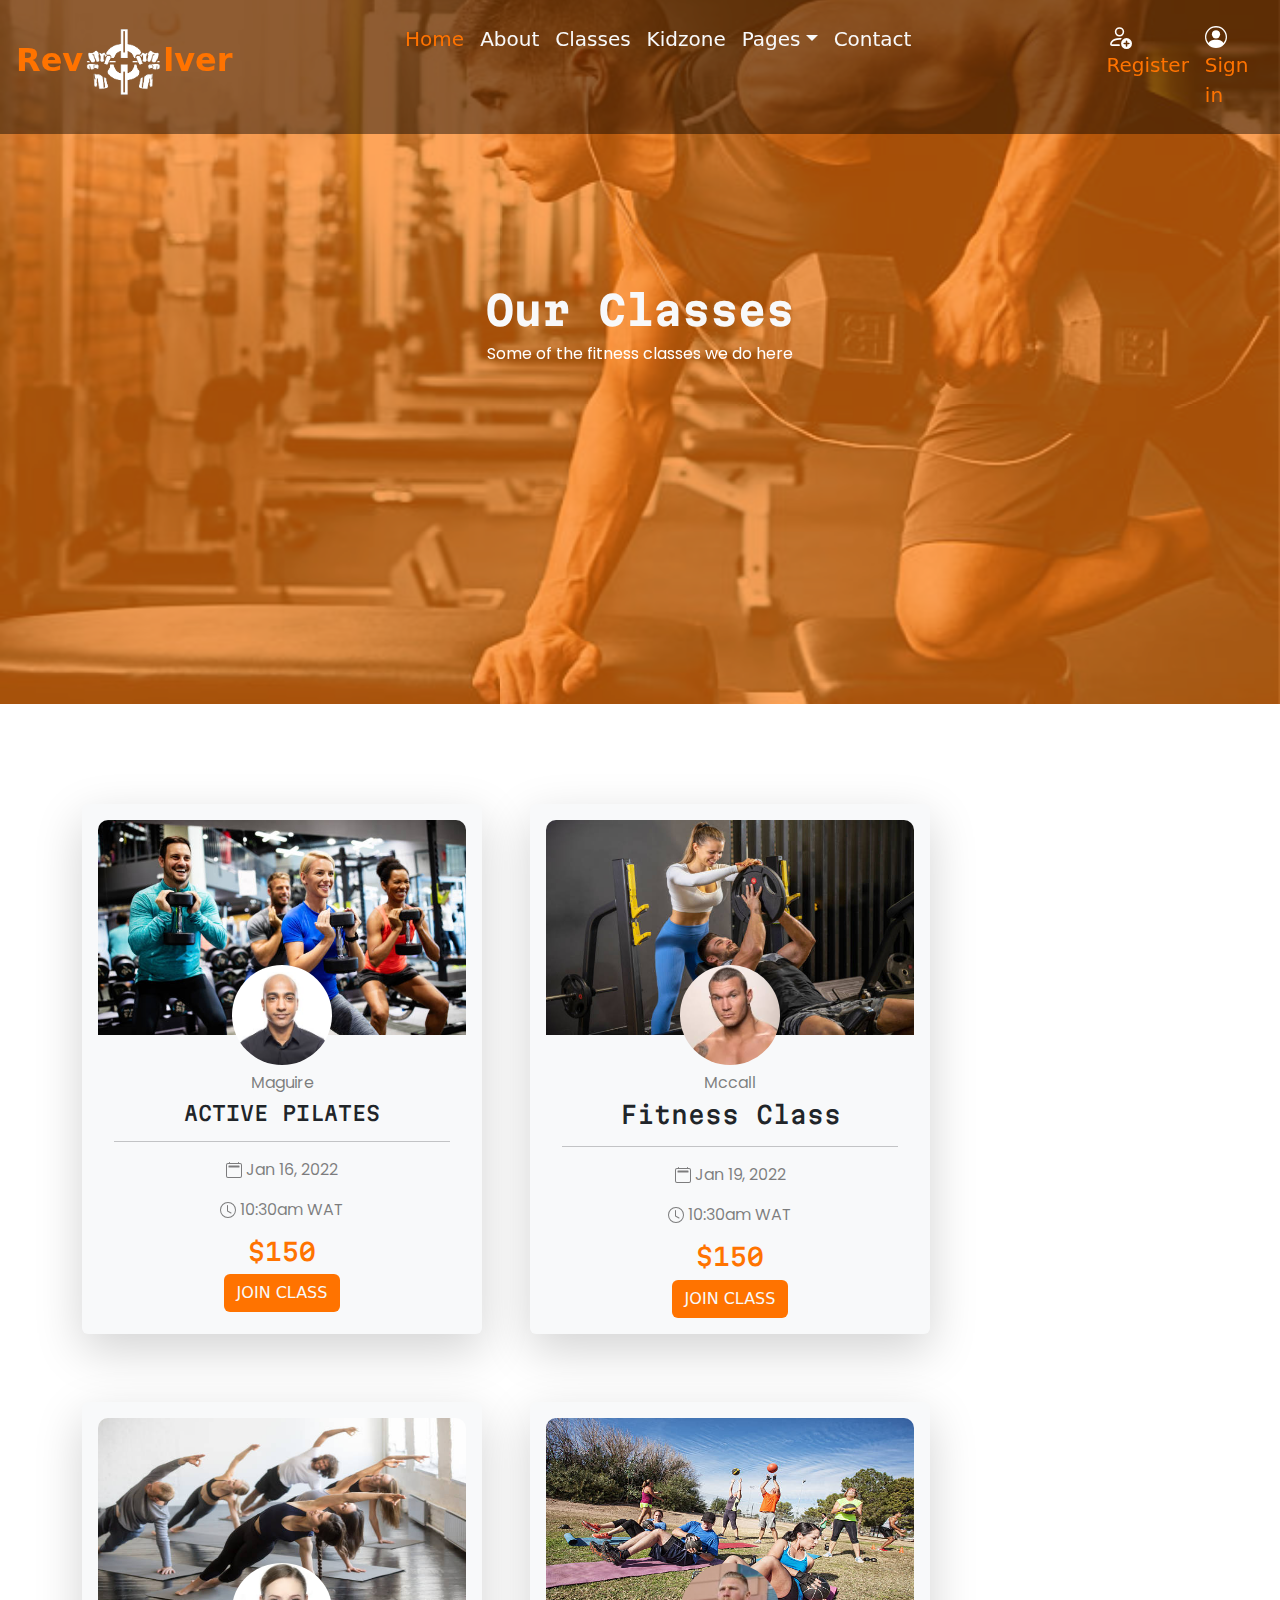
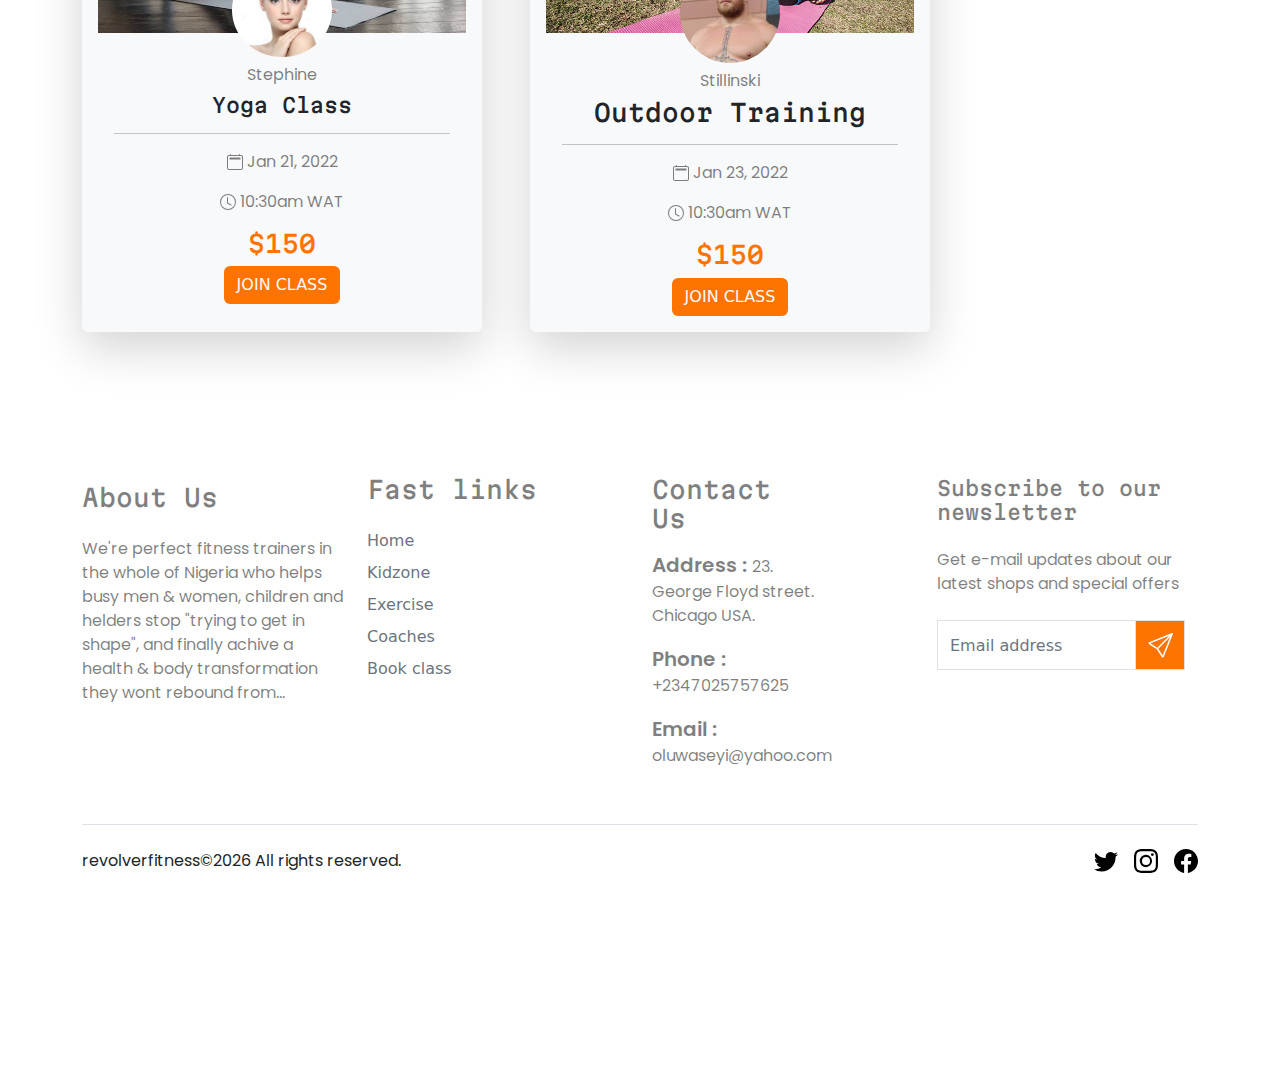
<file: revolver/class.html>
<!DOCTYPE html>
<html lang="en">
<head>
    <meta charset="UTF-8">
    <meta http-equiv="X-UA-Compatible" content="IE=edge">
    <meta name="viewport" content="width=device-width, initial-scale=1.0">
    <title>Revolver fitness</title>
     <!--CSS here-->
     <link rel="stylesheet" href="static/css/bootstrap.min.css.css">
     <link rel="stylesheet" href="static/css/style.css">
</head>
<body>
     <!--NAVbar start--> 
     <div class="container-fluid">
        <nav class="navbar navbar-expand-lg navbar-dark mb-4 fixed-top">
          <div class="container-fluid">
            <a class="navbar-brand fs-2 fw-bolder ms-1" href="#" style="color:#ff7300; margin-top: -10px;">Rev<img src="static/img/logo.png" style="height: 80px; width: 80px;"><span>lver</span>
            </a>
            <button class="navbar-toggler" type="button" data-bs-toggle="offcanvas" data-bs-target="#offcanvas" aria-controls="offcanvasExample">
              <span class="navbar-toggler-icon"></span>
            </button>
            <div class="navbar offcanvas" tabindex="-1" id="navbar" aria-labelledby="offcanvasLabel">
              <ul class="navbar-nav mb-2 mb-md-0" id="menu">
                <li class="nav-item">
                  <a class="nav-link active fs-5" aria-current="page"style="color:#ff7300;" href="index.html">Home</a>
                </li>
                <li class="nav-item ">
                  <a class="nav-link active text-light fs-5" href="about.html">About</a>
                  
                </li>
                <li class="nav-item">
                  <a class="nav-link active text-light fs-5" href="class.html">Classes</a>
                </li>
                <li class="nav-item">
                  <a class="nav-link active text-light fs-5" href="#">Kidzone</a>
                </li>
                <li class="nav-item">
                  <a class="nav-link dropdown-toggle active text-light fs-5" href="#" data-bs-toggle="dropdown" aria-expanded="false">Pages</a>
                  <ul class="dropdown-menu" id="second-menu">
                    <li><a class="dropdown-item" href="#">Amenities</a></li>
                    <li><a class="dropdown-item" href="#">Relaxation</a></li>
                    <li><a class="dropdown-item" href="#">Required</a></li>
                  </ul>
                </li>
                <li class="nav-item">
                  <a class="nav-link active text-light fs-5" href="contact.html">Contact</a>
                </li>
              </ul>
              <ul class="navbar-nav">
              <li class="nav-item">
                  <a class="nav-link active fs-5" id="register" href="register.html">
                    <svg xmlns="http://www.w3.org/2000/svg" width="25" height="25" fill="#fff" class="bi bi-person-add" viewBox="0 0 16 16">
                      <path d="M12.5 16a3.5 3.5 0 1 0 0-7 3.5 3.5 0 0 0 0 7Zm.5-5v1h1a.5.5 0 0 1 0 1h-1v1a.5.5 0 0 1-1 0v-1h-1a.5.5 0 0 1 0-1h1v-1a.5.5 0 0 1 1 0Zm-2-6a3 3 0 1 1-6 0 3 3 0 0 1 6 0ZM8 7a2 2 0 1 0 0-4 2 2 0 0 0 0 4Z"/>
                      <path d="M8.256 14a4.474 4.474 0 0 1-.229-1.004H3c.001-.246.154-.986.832-1.664C4.484 10.68 5.711 10 8 10c.26 0 .507.009.74.025.226-.341.496-.65.804-.918C9.077 9.038 8.564 9 8 9c-5 0-6 3-6 4s1 1 1 1h5.256Z"/>
                    </svg>
                    Register</a>
                </li>
                <li class="nav-item">
                  <a class="nav-link active fs-5" id="signin" href="sign-in.html">
                    <svg xmlns="http://www.w3.org/2000/svg" width="22" height="22" fill="#fff" class="bi bi-person-circle" viewBox="0 0 16 16">
                      <path d="M11 6a3 3 0 1 1-6 0 3 3 0 0 1 6 0z"/>
                      <path fill-rule="evenodd" d="M0 8a8 8 0 1 1 16 0A8 8 0 0 1 0 8zm8-7a7 7 0 0 0-5.468 11.37C3.242 11.226 4.805 10 8 10s4.757 1.225 5.468 2.37A7 7 0 0 0 8 1z"/>
                    </svg>
                    Sign in</a>
                </li>
              </ul>
            </div>
          </div>
        </nav>  
      </div>
          <!--Offcanvas here-->
          <div class="offcanvas offcanvas-end hidden bg-light" tabindex="-1" id="offcanvas" aria-labelledby="offcanvasLabel">
            <button type="button" class="btn-close mt-4 ms-5" data-bs-dismiss="offcanvas" aria-label="Close"></button>
            <ul class="navbar-nav flex-column mb-auto ms-5 text-dark">
              <li class="nav-item">
                <div class="d-flex flex-column flex-shrink-0 p-3 text-bg-light" style="width: 300px;">
                    <span class="fs-1">Menu</span>
                    <hr id="rule" class="mx-auto">
                <a class="nav-link active fs-4" aria-current="page" id="h" href="index.html">
                  <svg xmlns="http://www.w3.org/2000/svg" width="30" height="30" fill="#000" class="bi bi-exclamation-circle ms-auto" viewBox="0 0 16 16">
                  <path d="M8.354 1.146a.5.5 0 0 0-.708 0l-6 6A.5.5 0 0 0 1.5 7.5v7a.5.5 0 0 0 .5.5h4.5a.5.5 0 0 0 .5-.5v-4h2v4a.5.5 0 0 0 .5.5H14a.5.5 0 0 0 .5-.5v-7a.5.5 0 0 0-.146-.354L13 5.793V2.5a.5.5 0 0 0-.5-.5h-1a.5.5 0 0 0-.5.5v1.293L8.354 1.146zM2.5 14V7.707l5.5-5.5 5.5 5.5V14H10v-4a.5.5 0 0 0-.5-.5h-3a.5.5 0 0 0-.5.5v4H2.5z"/></svg>
                  Home</a>
                <a class="nav-link active fs-4" id="h" href="about.html">
                  <svg xmlns="http://www.w3.org/2000/svg" width="30" height="30" fill="currentColor" class="bi bi-file-earmark-text" viewBox="0 0 16 16">
                    <path d="M5.5 7a.5.5 0 0 0 0 1h5a.5.5 0 0 0 0-1h-5zM5 9.5a.5.5 0 0 1 .5-.5h5a.5.5 0 0 1 0 1h-5a.5.5 0 0 1-.5-.5zm0 2a.5.5 0 0 1 .5-.5h2a.5.5 0 0 1 0 1h-2a.5.5 0 0 1-.5-.5z"/>
                    <path d="M9.5 0H4a2 2 0 0 0-2 2v12a2 2 0 0 0 2 2h8a2 2 0 0 0 2-2V4.5L9.5 0zm0 1v2A1.5 1.5 0 0 0 11 4.5h2V14a1 1 0 0 1-1 1H4a1 1 0 0 1-1-1V2a1 1 0 0 1 1-1h5.5z"/>
                  </svg>
                  About</a>
              <li class="nav-item text-dark d-flex flex-column flex-shrink-0 p-3 text-bg-light" style="width: 300px; margin-top: -30px;">
                <a class="nav-link active fs-4" id="h"  href="class.html">
                  <img src="static/img/coaches.png" style="height:60px; width:30px;">
                  Classes</a>
                <a class="nav-link active text-dark fs-4" id="h"  href="#">
                  <img src="static/img/kidzone.png" style="height: 30px;width: 30px;">
                  Kidzone</a>
                <a class="nav-link dropdown-toggle active fs-4" id="h" href="#" data-bs-toggle="dropdown" aria-expanded="false">
                  <svg xmlns="http://www.w3.org/2000/svg" width="30" height="30" fill="currentColor" class="bi bi-list" viewBox="0 0 16 16">
                    <path fill-rule="evenodd" d="M2.5 12a.5.5 0 0 1 .5-.5h10a.5.5 0 0 1 0 1H3a.5.5 0 0 1-.5-.5zm0-4a.5.5 0 0 1 .5-.5h10a.5.5 0 0 1 0 1H3a.5.5 0 0 1-.5-.5zm0-4a.5.5 0 0 1 .5-.5h10a.5.5 0 0 1 0 1H3a.5.5 0 0 1-.5-.5z"></path>
                  </svg>
                  Pages</a>
                <ul class="dropdown-menu" id="second-menu">
                  <li><a class="dropdown-item" href="#">Amenities</a></li>
                  <li><a class="dropdown-item" href="#">Relaxation</a></li>
                  <li><a class="dropdown-item" href="#">Required</a></li>
                </ul>
                <a class="nav-link active fs-4" id="h"  href="contact.html">
                  <svg xmlns="http://www.w3.org/2000/svg" width="20" height="20" fill="currentColor" class="bi bi-telephone-fill" viewBox="0 0 16 16">
                    <path fill-rule="evenodd" d="M1.885.511a1.745 1.745 0 0 1 2.61.163L6.29 2.98c.329.423.445.974.315 1.494l-.547 2.19a.678.678 0 0 0 .178.643l2.457 2.457a.678.678 0 0 0 .644.178l2.189-.547a1.745 1.745 0 0 1 1.494.315l2.306 1.794c.829.645.905 1.87.163 2.611l-1.034 1.034c-.74.74-1.846 1.065-2.877.702a18.634 18.634 0 0 1-7.01-4.42 18.634 18.634 0 0 1-4.42-7.009c-.362-1.03-.037-2.137.703-2.877L1.885.511z"/>
                  </svg>
                  Contact</a>
              </li>
            </ul>
            <hr id="rule" class="mx-auto">
            <ul class="navbar-nav flex-column ms-5 text-dark d-flex flex-column flex-shrink-0 p-3 text-bg-light">
                <a class="nav-link active fs-4" id="t" href="sign-in.html">
                  <svg xmlns="http://www.w3.org/2000/svg" width="22" height="22" fill="#000" class="bi bi-person-circle" viewBox="0 0 16 16">
                    <path d="M11 6a3 3 0 1 1-6 0 3 3 0 0 1 6 0z"/>
                    <path fill-rule="evenodd" d="M0 8a8 8 0 1 1 16 0A8 8 0 0 1 0 8zm8-7a7 7 0 0 0-5.468 11.37C3.242 11.226 4.805 10 8 10s4.757 1.225 5.468 2.37A7 7 0 0 0 8 1z"/>
                  </svg>            
                  Sign in</a>
              </li>
            </ul>
          </div>
        </div>  
      <!--offcanvas ends-->  
        <!--NAVbar end-->
         <!--carousel here-->
         <div id="about-carousel" class="carousel static" data-bs-ride="carousel">
          <div class="carousel-inner">
              <div class="carousel-item active">
              <img src="static/img/classes.jpg" style="width: 100%; height: 100%;">
                <div class="container">
                  <div class="carousel-caption">
                    <h1 class="text-light fw-bolder" style="margin-top: -350px;">Our Classes</h1>
                    <p class="fw-normal">Some of the fitness classes we do here</p>
                  </div>
                </div>
              </div>
      </div>
  </div>
  <!--carousel end-->
        <!--card here-->
        <center>
        <div class="container">
          <div class="container-fluid" style="margin-top: 100px;">
            <div class="row">
            <div class="card col-lg-6 col-sm-12 border-0 shadow-lg p-3 mb-5 rounded bg-light" style="width: 400px; height: 530px;">
            <img src="static/img/active.jpg" style="border-top-left-radius: 10px; border-top-right-radius: 10px;">
            <img src="static/img/activetrainer.jpeg" height="100" width="100" class="rounded-circle" style="margin: -70px auto;">
              <div class="card-body">
                <center>
                <p class="text-black-50" style="margin-top: 60px;">Maguire</p>
                <h5 class="card-title" style="margin-top: -10px; text-align: center;">ACTIVE PILATES</h5>
              </center>
                <hr>
                <p class="card-text text-black-50">
                  <svg xmlns="http://www.w3.org/2000/svg" width="16" height="16" fill="currentColor" class="bi bi-calendar2" viewBox="0 0 16 16">
                    <path d="M3.5 0a.5.5 0 0 1 .5.5V1h8V.5a.5.5 0 0 1 1 0V1h1a2 2 0 0 1 2 2v11a2 2 0 0 1-2 2H2a2 2 0 0 1-2-2V3a2 2 0 0 1 2-2h1V.5a.5.5 0 0 1 .5-.5zM2 2a1 1 0 0 0-1 1v11a1 1 0 0 0 1 1h12a1 1 0 0 0 1-1V3a1 1 0 0 0-1-1H2z"/>
                    <path d="M2.5 4a.5.5 0 0 1 .5-.5h10a.5.5 0 0 1 .5.5v1a.5.5 0 0 1-.5.5H3a.5.5 0 0 1-.5-.5V4z"/>
                  </svg>
                  Jan 16, 2022</p>
                <p class="card-text text-black-50">
                  <svg xmlns="http://www.w3.org/2000/svg" width="16" height="16" fill="currentColor" class="bi bi-clock" viewBox="0 0 16 16">
                    <path d="M8 3.5a.5.5 0 0 0-1 0V9a.5.5 0 0 0 .252.434l3.5 2a.5.5 0 0 0 .496-.868L8 8.71V3.5z"/>
                    <path d="M8 16A8 8 0 1 0 8 0a8 8 0 0 0 0 16zm7-8A7 7 0 1 1 1 8a7 7 0 0 1 14 0z"/>
                  </svg>
                  10:30am WAT</p>
                  <h4 style="color: #ff7300;">$150</h4>
                  <a href="#" class="btn text-light" style="margin-bottom: 110px; background-color: #ff7300;" href="#">JOIN CLASS</a>
              </div>
            </div>
            <div class="card col-lg-6 col-sm-12 border-0 shadow-lg p-3 mb-5 rounded bg-light ms-lg-5" style="width: 400px; height: 530px;">
              <img src="static/img/fitness.jpg" height="215" style="border-top-left-radius: 10px; border-top-right-radius: 10px;">
              <img src="static/img/fitnesstrainer.jpeg" height="100" width="100" class="rounded-circle" style="margin: -70px auto;">
                <div class="card-body">
                  <center>
                  <p class="text-black-50" style="margin-top: 60px;">Mccall</p>
                  <h4 class="card-title" style="margin-top: -10px;">Fitness Class</h4>
                </center>
                  <hr>
                  <p class="card-text text-black-50">
                    <svg xmlns="http://www.w3.org/2000/svg" width="16" height="16" fill="currentColor" class="bi bi-calendar2" viewBox="0 0 16 16">
                      <path d="M3.5 0a.5.5 0 0 1 .5.5V1h8V.5a.5.5 0 0 1 1 0V1h1a2 2 0 0 1 2 2v11a2 2 0 0 1-2 2H2a2 2 0 0 1-2-2V3a2 2 0 0 1 2-2h1V.5a.5.5 0 0 1 .5-.5zM2 2a1 1 0 0 0-1 1v11a1 1 0 0 0 1 1h12a1 1 0 0 0 1-1V3a1 1 0 0 0-1-1H2z"/>
                      <path d="M2.5 4a.5.5 0 0 1 .5-.5h10a.5.5 0 0 1 .5.5v1a.5.5 0 0 1-.5.5H3a.5.5 0 0 1-.5-.5V4z"/>
                    </svg>
                    Jan 19, 2022</p>
                  <p class="card-text text-black-50">
                    <svg xmlns="http://www.w3.org/2000/svg" width="16" height="16" fill="currentColor" class="bi bi-clock" viewBox="0 0 16 16">
                      <path d="M8 3.5a.5.5 0 0 0-1 0V9a.5.5 0 0 0 .252.434l3.5 2a.5.5 0 0 0 .496-.868L8 8.71V3.5z"/>
                      <path d="M8 16A8 8 0 1 0 8 0a8 8 0 0 0 0 16zm7-8A7 7 0 1 1 1 8a7 7 0 0 1 14 0z"/>
                    </svg>
                    10:30am WAT</p>
                    <h4 style="color: #ff7300;">$150</h4>
                    <a href="#" class="btn text-light" style="margin-bottom: 110px; background-color: #ff7300;" href="#">JOIN CLASS</a>
                </div>
              </div>
          </div> 
          </div>
        </div>

        <div class="container">
          <div class="container-fluid" style="margin-top: 20px;">
            <div class="row">
            <div class="card col-6 border-0 shadow-lg p-3 mb-5 rounded bg-light" style="width: 400px; height: 530px;">
            <img src="static/img/yoga class.jpg" height="215" style="border-top-left-radius: 10px; border-top-right-radius: 10px;">
            <img src="static/img/yogatrainer.jpeg" height="100" width="100" class="rounded-circle" style="margin: -70px auto;">
              <div class="card-body">
                <center>
                <p class="text-black-50" style="margin-top: 60px;">Stephine</p>
                <h5 class="card-title" style=" margin-top: -10px;">Yoga Class</h5>
              </center>
                <hr>
                <p class="card-text text-black-50">
                  <svg xmlns="http://www.w3.org/2000/svg" width="16" height="16" fill="currentColor" class="bi bi-calendar2" viewBox="0 0 16 16">
                    <path d="M3.5 0a.5.5 0 0 1 .5.5V1h8V.5a.5.5 0 0 1 1 0V1h1a2 2 0 0 1 2 2v11a2 2 0 0 1-2 2H2a2 2 0 0 1-2-2V3a2 2 0 0 1 2-2h1V.5a.5.5 0 0 1 .5-.5zM2 2a1 1 0 0 0-1 1v11a1 1 0 0 0 1 1h12a1 1 0 0 0 1-1V3a1 1 0 0 0-1-1H2z"/>
                    <path d="M2.5 4a.5.5 0 0 1 .5-.5h10a.5.5 0 0 1 .5.5v1a.5.5 0 0 1-.5.5H3a.5.5 0 0 1-.5-.5V4z"/>
                  </svg>
                  Jan 21, 2022</p>
                <p class="card-text text-black-50">
                  <svg xmlns="http://www.w3.org/2000/svg" width="16" height="16" fill="currentColor" class="bi bi-clock" viewBox="0 0 16 16">
                    <path d="M8 3.5a.5.5 0 0 0-1 0V9a.5.5 0 0 0 .252.434l3.5 2a.5.5 0 0 0 .496-.868L8 8.71V3.5z"/>
                    <path d="M8 16A8 8 0 1 0 8 0a8 8 0 0 0 0 16zm7-8A7 7 0 1 1 1 8a7 7 0 0 1 14 0z"/>
                  </svg>
                  10:30am WAT</p>
                  <h4 style="color: #ff7300;">$150</h4>
                  <a href="#" class="btn text-light" style="margin-bottom: 110px; background-color: #ff7300;" href="#">JOIN CLASS</a>
              </div>
            </div>
            <div class="card col-6 border-0 shadow-lg p-3 mb-5 rounded bg-light ms-lg-5" style="width: 400px; height: 530px;">
              <img src="static/img/outdoortraining.jpg" height="215" style="border-top-left-radius: 10px; border-top-right-radius: 10px;">
              <img src="static/img/outdoortrainer.jpeg" height="100" width="100" class="rounded-circle" style="margin: -70px auto;">
                <div class="card-body">
                  <center>
                  <p class="text-black-50" style="margin-top: 60px;">Stillinski</p>
                  <h4 class="card-title" style=" margin-top: -10px;">Outdoor Training</h4>
                </center>
                  <hr>
                  <p class="card-text text-black-50">
                    <svg xmlns="http://www.w3.org/2000/svg" width="16" height="16" fill="currentColor" class="bi bi-calendar2" viewBox="0 0 16 16">
                      <path d="M3.5 0a.5.5 0 0 1 .5.5V1h8V.5a.5.5 0 0 1 1 0V1h1a2 2 0 0 1 2 2v11a2 2 0 0 1-2 2H2a2 2 0 0 1-2-2V3a2 2 0 0 1 2-2h1V.5a.5.5 0 0 1 .5-.5zM2 2a1 1 0 0 0-1 1v11a1 1 0 0 0 1 1h12a1 1 0 0 0 1-1V3a1 1 0 0 0-1-1H2z"/>
                      <path d="M2.5 4a.5.5 0 0 1 .5-.5h10a.5.5 0 0 1 .5.5v1a.5.5 0 0 1-.5.5H3a.5.5 0 0 1-.5-.5V4z"/>
                    </svg>
                    Jan 23, 2022</p>
                  <p class="card-text text-black-50">
                    <svg xmlns="http://www.w3.org/2000/svg" width="16" height="16" fill="currentColor" class="bi bi-clock" viewBox="0 0 16 16">
                      <path d="M8 3.5a.5.5 0 0 0-1 0V9a.5.5 0 0 0 .252.434l3.5 2a.5.5 0 0 0 .496-.868L8 8.71V3.5z"/>
                      <path d="M8 16A8 8 0 1 0 8 0a8 8 0 0 0 0 16zm7-8A7 7 0 1 1 1 8a7 7 0 0 1 14 0z"/>
                    </svg>
                    10:30am WAT</p>
                    <h4 style="color: #ff7300;">$150</h4>
                    <a href="#" class="btn text-light" style="margin-bottom: 110px; background-color: #ff7300;" href="#">JOIN CLASS</a>
                </div>
              </div>
          </div> 
          </div>
        </div>
      </center>
    <!--card end-->
    <!--footer here-->
 <div class="container mt-5">
    <footer class="py-5">
      <div class="row justify-content-between text-black-50">
          <div class="col-lg-3 col-sm-6 mt-2">
              <div class="single-footer-widget footer_1">
                  <h4>About Us</h4>
                  <p class="mt-4">We're perfect fitness trainers in the whole of Nigeria who helps busy men & women, children and helders stop "trying to get in shape", and finally achive a health & body transformation they wont rebound from...</p>
                  <div class="social_icon">
                      <a href="#"><i class="ti-facebook"></i></a>
                      <a href="#"><i class="ti-twitter-alt"></i></a>
                      <a href="#"><i class="ti-dribbble"></i></a>
                      <a href="#"><i class="ti-instagram"></i></a>
                  </div>
              </div>
          </div>
  
        <div class="col-lg-3 col-sm-6 mb-3">
          <h4>Fast links</h4>
          <ul class="nav flex-column mt-4">
            <li class="nav-item mb-2"><a href="#" class="nav-link p-0 text-muted">Home</a></li>
            <li class="nav-item mb-2"><a href="#" class="nav-link p-0 text-muted">Kidzone</a></li>
            <li class="nav-item mb-2"><a href="#" class="nav-link p-0 text-muted">Exercise</a></li>
            <li class="nav-item mb-2"><a href="#" class="nav-link p-0 text-muted">Coaches</a></li>
            <li class="nav-item mb-2"><a href="#" class="nav-link p-0 text-muted">Book class</a></li>
          </ul>
        </div>
  
        <div class="col-lg-2 col-sm-6 mb-3">
          <h4>Contact Us</h4>
          <div class="contact_info mt-3">
            <p><span class="fs-5 fw-semibold">Address : </span>23. George Floyd street. Chicago USA.</p>
            <p><span class="fs-5 fw-semibold">Phone : </span>+2347025757625</p>
            <p><span class="fs-5 fw-semibold">Email : </span> oluwaseyi@yahoo.com </p>
        </div>
          </ul>
        </div>
  
        <div class="col-lg-3 col-sm-6 offset-md-1 mb-3">
          <form>
            <h5>Subscribe to our newsletter</h5>
            <p class="mt-4">Get e-mail updates about our latest shops and special offers</p>
            <div class="d-flex flex-column flex-sm-row w-100 gap-2 mt-4">
              <label for="newsletter1" class="visually-hidden">Email address</label>
              <input id="newsletter1" type="text" class="form-control border rounded-0" placeholder="Email address" style="height: 50px; width: 200px;">
              <button class="btn border rounded-0" type="submit" style=" width: 50px; margin-left: -10px; background-color:#ff7300;"><svg xmlns="http://www.w3.org/2000/svg" width="25" height="25" fill="#fff" class="bi bi-send" viewBox="0 0 16 16">
                <path d="M15.854.146a.5.5 0 0 1 .11.54l-5.819 14.547a.75.75 0 0 1-1.329.124l-3.178-4.995L.643 7.184a.75.75 0 0 1 .124-1.33L15.314.037a.5.5 0 0 1 .54.11ZM6.636 10.07l2.761 4.338L14.13 2.576 6.636 10.07Zm6.787-8.201L1.591 6.602l4.339 2.76 7.494-7.493Z"/>
              </svg></button>
            </div>
          </form>
        </div>
      </div>
  
      <div class="d-flex flex-column flex-sm-row justify-content-between py-4 my-4 border-top">
        <p>revolverfitness&copy;<script>document.write(new Date().getFullYear());</script> All rights reserved.</p>
        <ul class="list-unstyled d-flex">
          <li class="ms-3"><a class="link-dark" href="#"><svg class="bi" width="24" height="24"><use xlink:href="#twitter"/></svg></a></li>
          <li class="ms-3"><a class="link-dark" href="#"><svg class="bi" width="24" height="24"><use xlink:href="#instagram"/></svg></a></li>
          <li class="ms-3"><a class="link-dark" href="#"><svg class="bi" width="24" height="24"><use xlink:href="#facebook"/></svg></a></li>
        </ul>
      </div>
    </footer>
  </div>
  <svg xmlns="http://www.w3.org/2000/svg" style="display: none;">
    <symbol id="bootstrap" viewBox="0 0 118 94">
      <title>Bootstrap</title>
      <path fill-rule="evenodd" clip-rule="evenodd" d="M24.509 0c-6.733 0-11.715 5.893-11.492 12.284.214 6.14-.064 14.092-2.066 20.577C8.943 39.365 5.547 43.485 0 44.014v5.972c5.547.529 8.943 4.649 10.951 11.153 2.002 6.485 2.28 14.437 2.066 20.577C12.794 88.106 17.776 94 24.51 94H93.5c6.733 0 11.714-5.893 11.491-12.284-.214-6.14.064-14.092 2.066-20.577 2.009-6.504 5.396-10.624 10.943-11.153v-5.972c-5.547-.529-8.934-4.649-10.943-11.153-2.002-6.484-2.28-14.437-2.066-20.577C105.214 5.894 100.233 0 93.5 0H24.508zM80 57.863C80 66.663 73.436 72 62.543 72H44a2 2 0 01-2-2V24a2 2 0 012-2h18.437c9.083 0 15.044 4.92 15.044 12.474 0 5.302-4.01 10.049-9.119 10.88v.277C75.317 46.394 80 51.21 80 57.863zM60.521 28.34H49.948v14.934h8.905c6.884 0 10.68-2.772 10.68-7.727 0-4.643-3.264-7.207-9.012-7.207zM49.948 49.2v16.458H60.91c7.167 0 10.964-2.876 10.964-8.281 0-5.406-3.903-8.178-11.425-8.178H49.948z"></path>
    </symbol>
    <symbol id="facebook" viewBox="0 0 16 16">
      <path d="M16 8.049c0-4.446-3.582-8.05-8-8.05C3.58 0-.002 3.603-.002 8.05c0 4.017 2.926 7.347 6.75 7.951v-5.625h-2.03V8.05H6.75V6.275c0-2.017 1.195-3.131 3.022-3.131.876 0 1.791.157 1.791.157v1.98h-1.009c-.993 0-1.303.621-1.303 1.258v1.51h2.218l-.354 2.326H9.25V16c3.824-.604 6.75-3.934 6.75-7.951z"/>
    </symbol>
    <symbol id="instagram" viewBox="0 0 16 16">
        <path d="M8 0C5.829 0 5.556.01 4.703.048 3.85.088 3.269.222 2.76.42a3.917 3.917 0 0 0-1.417.923A3.927 3.927 0 0 0 .42 2.76C.222 3.268.087 3.85.048 4.7.01 5.555 0 5.827 0 8.001c0 2.172.01 2.444.048 3.297.04.852.174 1.433.372 1.942.205.526.478.972.923 1.417.444.445.89.719 1.416.923.51.198 1.09.333 1.942.372C5.555 15.99 5.827 16 8 16s2.444-.01 3.298-.048c.851-.04 1.434-.174 1.943-.372a3.916 3.916 0 0 0 1.416-.923c.445-.445.718-.891.923-1.417.197-.509.332-1.09.372-1.942C15.99 10.445 16 10.173 16 8s-.01-2.445-.048-3.299c-.04-.851-.175-1.433-.372-1.941a3.926 3.926 0 0 0-.923-1.417A3.911 3.911 0 0 0 13.24.42c-.51-.198-1.092-.333-1.943-.372C10.443.01 10.172 0 7.998 0h.003zm-.717 1.442h.718c2.136 0 2.389.007 3.232.046.78.035 1.204.166 1.486.275.373.145.64.319.92.599.28.28.453.546.598.92.11.281.24.705.275 1.485.039.843.047 1.096.047 3.231s-.008 2.389-.047 3.232c-.035.78-.166 1.203-.275 1.485a2.47 2.47 0 0 1-.599.919c-.28.28-.546.453-.92.598-.28.11-.704.24-1.485.276-.843.038-1.096.047-3.232.047s-2.39-.009-3.233-.047c-.78-.036-1.203-.166-1.485-.276a2.478 2.478 0 0 1-.92-.598 2.48 2.48 0 0 1-.6-.92c-.109-.281-.24-.705-.275-1.485-.038-.843-.046-1.096-.046-3.233 0-2.136.008-2.388.046-3.231.036-.78.166-1.204.276-1.486.145-.373.319-.64.599-.92.28-.28.546-.453.92-.598.282-.11.705-.24 1.485-.276.738-.034 1.024-.044 2.515-.045v.002zm4.988 1.328a.96.96 0 1 0 0 1.92.96.96 0 0 0 0-1.92zm-4.27 1.122a4.109 4.109 0 1 0 0 8.217 4.109 4.109 0 0 0 0-8.217zm0 1.441a2.667 2.667 0 1 1 0 5.334 2.667 2.667 0 0 1 0-5.334z"/>
    </symbol>
    <symbol id="twitter" viewBox="0 0 16 16">
      <path d="M5.026 15c6.038 0 9.341-5.003 9.341-9.334 0-.14 0-.282-.006-.422A6.685 6.685 0 0 0 16 3.542a6.658 6.658 0 0 1-1.889.518 3.301 3.301 0 0 0 1.447-1.817 6.533 6.533 0 0 1-2.087.793A3.286 3.286 0 0 0 7.875 6.03a9.325 9.325 0 0 1-6.767-3.429 3.289 3.289 0 0 0 1.018 4.382A3.323 3.323 0 0 1 .64 6.575v.045a3.288 3.288 0 0 0 2.632 3.218 3.203 3.203 0 0 1-.865.115 3.23 3.23 0 0 1-.614-.057 3.283 3.283 0 0 0 3.067 2.277A6.588 6.588 0 0 1 .78 13.58a6.32 6.32 0 0 1-.78-.045A9.344 9.344 0 0 0 5.026 15z"/>
    </symbol>
  </svg>
  <!--footer end here-->
    <!--JS here-->
<script src="./static/js/bootstrap.bundle.min.js"></script>  
<script src="static/js/script.js"></script>
</body>
</html>
</file>
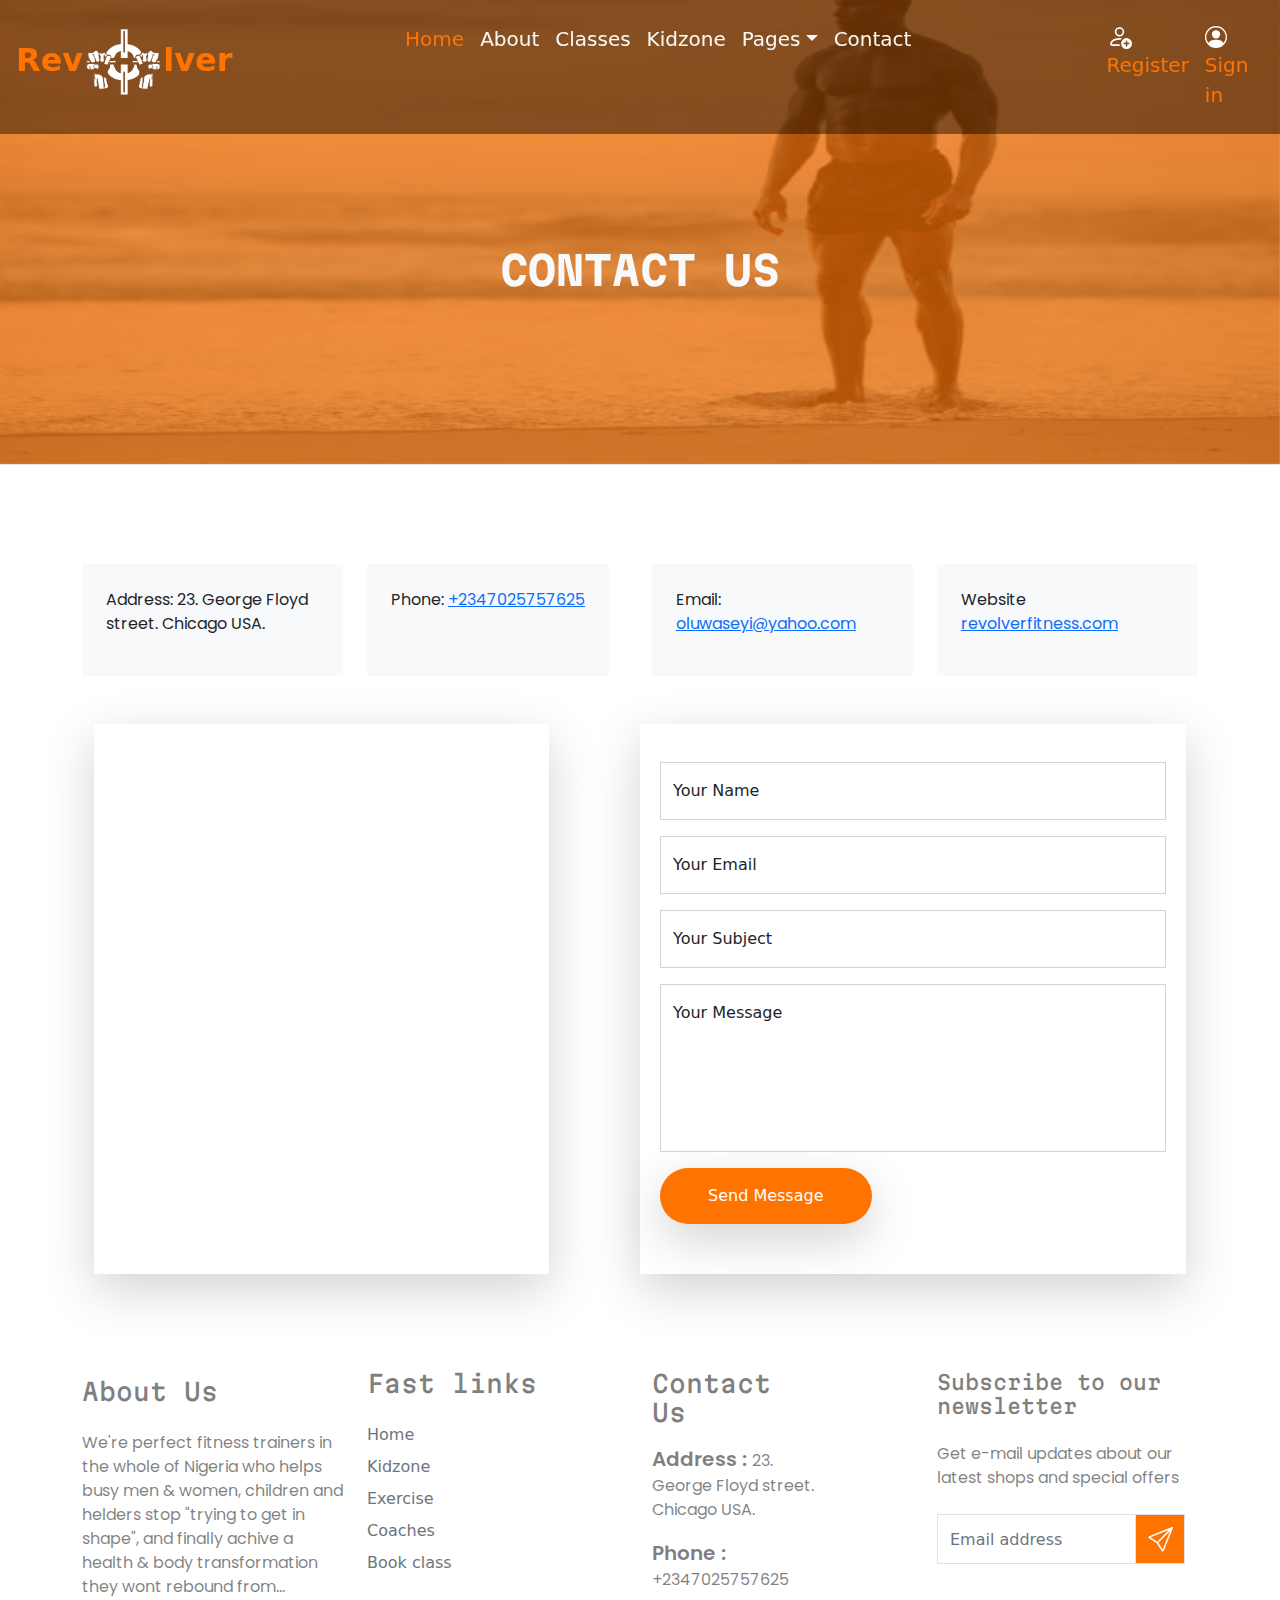
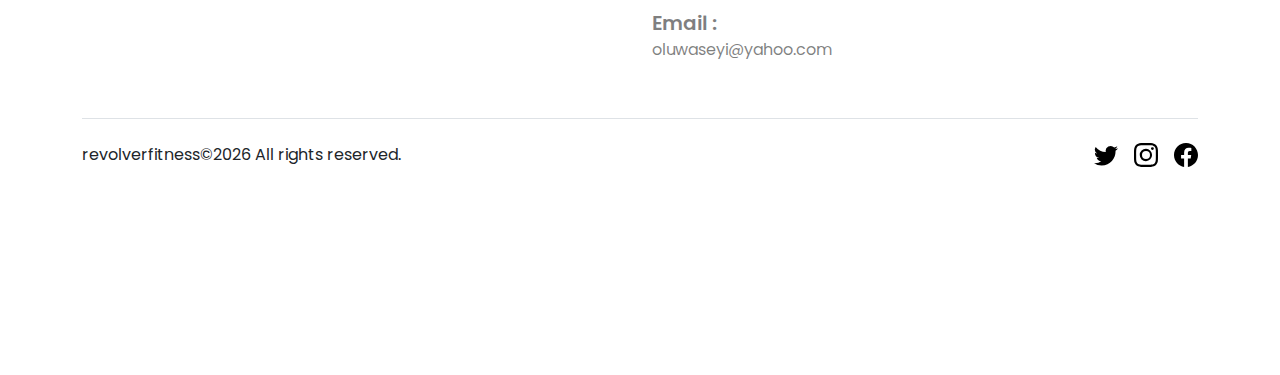
<file: revolver/contact.html>
<!DOCTYPE html>
<html lang="en">
<head>
    <meta charset="UTF-8">
    <meta http-equiv="X-UA-Compatible" content="IE=edge">
    <meta name="viewport" content="width=device-width, initial-scale=1.0">
    <title>Revolver fitness</title>
     <!--CSS here-->
     <link rel="stylesheet" href="static/css/bootstrap.min.css.css">
     <link rel="stylesheet" href="static/css/style.css">
</head>
<body>
 <!--NAVbar start--> 
 <div class="container-fluid">
    <nav class="navbar navbar-expand-lg navbar-dark mb-4 fixed-top">
      <div class="container-fluid">
        <a class="navbar-brand fs-2 fw-bolder ms-1" href="#" style="color:#ff7300; margin-top: -10px;">Rev<img src="static/img/logo.png" style="height: 80px; width: 80px;"><span>lver</span>
        </a>
        <button class="navbar-toggler" type="button" data-bs-toggle="offcanvas" data-bs-target="#offcanvas" aria-controls="offcanvasExample">
          <span class="navbar-toggler-icon"></span>
        </button>
        <div class="navbar offcanvas" tabindex="-1" id="navbar" aria-labelledby="offcanvasLabel">
          <ul class="navbar-nav mb-2 mb-md-0" id="menu">
            <li class="nav-item">
              <a class="nav-link active fs-5" aria-current="page"style="color:#ff7300;" href="index.html">Home</a>
            </li>
            <li class="nav-item ">
              <a class="nav-link active text-light fs-5" href="about.html">About</a>
              
            </li>
            <li class="nav-item">
              <a class="nav-link active text-light fs-5" href="class.html">Classes</a>
            </li>
            <li class="nav-item">
              <a class="nav-link active text-light fs-5" href="#">Kidzone</a>
            </li>
            <li class="nav-item">
              <a class="nav-link dropdown-toggle active text-light fs-5" href="#" data-bs-toggle="dropdown" aria-expanded="false">Pages</a>
              <ul class="dropdown-menu" id="second-menu">
                <li><a class="dropdown-item" href="#">Amenities</a></li>
                <li><a class="dropdown-item" href="#">Relaxation</a></li>
                <li><a class="dropdown-item" href="#">Required</a></li>
              </ul>
            </li>
            <li class="nav-item">
              <a class="nav-link active text-light fs-5" href="contact.html">Contact</a>
            </li>
          </ul>
          <ul class="navbar-nav">
          <li class="nav-item">
              <a class="nav-link active fs-5" id="register" href="register.html">
                <svg xmlns="http://www.w3.org/2000/svg" width="25" height="25" fill="#fff" class="bi bi-person-add" viewBox="0 0 16 16">
                  <path d="M12.5 16a3.5 3.5 0 1 0 0-7 3.5 3.5 0 0 0 0 7Zm.5-5v1h1a.5.5 0 0 1 0 1h-1v1a.5.5 0 0 1-1 0v-1h-1a.5.5 0 0 1 0-1h1v-1a.5.5 0 0 1 1 0Zm-2-6a3 3 0 1 1-6 0 3 3 0 0 1 6 0ZM8 7a2 2 0 1 0 0-4 2 2 0 0 0 0 4Z"/>
                  <path d="M8.256 14a4.474 4.474 0 0 1-.229-1.004H3c.001-.246.154-.986.832-1.664C4.484 10.68 5.711 10 8 10c.26 0 .507.009.74.025.226-.341.496-.65.804-.918C9.077 9.038 8.564 9 8 9c-5 0-6 3-6 4s1 1 1 1h5.256Z"/>
                </svg>
                Register</a>
            </li>
            <li class="nav-item">
              <a class="nav-link active fs-5" id="signin" href="sign-in.html">
                <svg xmlns="http://www.w3.org/2000/svg" width="22" height="22" fill="#fff" class="bi bi-person-circle" viewBox="0 0 16 16">
                  <path d="M11 6a3 3 0 1 1-6 0 3 3 0 0 1 6 0z"/>
                  <path fill-rule="evenodd" d="M0 8a8 8 0 1 1 16 0A8 8 0 0 1 0 8zm8-7a7 7 0 0 0-5.468 11.37C3.242 11.226 4.805 10 8 10s4.757 1.225 5.468 2.37A7 7 0 0 0 8 1z"/>
                </svg>
                Sign in</a>
            </li>
          </ul>
        </div>
      </div>
    </nav>  
  </div>
      <!--Offcanvas here-->
      <div class="offcanvas offcanvas-end hidden bg-light" tabindex="-1" id="offcanvas" aria-labelledby="offcanvasLabel">
        <button type="button" class="btn-close mt-4 ms-5" data-bs-dismiss="offcanvas" aria-label="Close"></button>
        <ul class="navbar-nav flex-column mb-auto ms-5 text-dark">
          <li class="nav-item">
            <div class="d-flex flex-column flex-shrink-0 p-3 text-bg-light" style="width: 300px;">
                <span class="fs-1">Menu</span>
                <hr id="rule" class="mx-auto">
            <a class="nav-link active fs-4" aria-current="page" id="h" href="index.html">
              <svg xmlns="http://www.w3.org/2000/svg" width="30" height="30" fill="#000" class="bi bi-exclamation-circle ms-auto" viewBox="0 0 16 16">
              <path d="M8.354 1.146a.5.5 0 0 0-.708 0l-6 6A.5.5 0 0 0 1.5 7.5v7a.5.5 0 0 0 .5.5h4.5a.5.5 0 0 0 .5-.5v-4h2v4a.5.5 0 0 0 .5.5H14a.5.5 0 0 0 .5-.5v-7a.5.5 0 0 0-.146-.354L13 5.793V2.5a.5.5 0 0 0-.5-.5h-1a.5.5 0 0 0-.5.5v1.293L8.354 1.146zM2.5 14V7.707l5.5-5.5 5.5 5.5V14H10v-4a.5.5 0 0 0-.5-.5h-3a.5.5 0 0 0-.5.5v4H2.5z"/></svg>
              Home</a>
            <a class="nav-link active fs-4" id="h" href="about.html">
              <svg xmlns="http://www.w3.org/2000/svg" width="30" height="30" fill="currentColor" class="bi bi-file-earmark-text" viewBox="0 0 16 16">
                <path d="M5.5 7a.5.5 0 0 0 0 1h5a.5.5 0 0 0 0-1h-5zM5 9.5a.5.5 0 0 1 .5-.5h5a.5.5 0 0 1 0 1h-5a.5.5 0 0 1-.5-.5zm0 2a.5.5 0 0 1 .5-.5h2a.5.5 0 0 1 0 1h-2a.5.5 0 0 1-.5-.5z"/>
                <path d="M9.5 0H4a2 2 0 0 0-2 2v12a2 2 0 0 0 2 2h8a2 2 0 0 0 2-2V4.5L9.5 0zm0 1v2A1.5 1.5 0 0 0 11 4.5h2V14a1 1 0 0 1-1 1H4a1 1 0 0 1-1-1V2a1 1 0 0 1 1-1h5.5z"/>
              </svg>
              About</a>
          <li class="nav-item text-dark d-flex flex-column flex-shrink-0 p-3 text-bg-light" style="width: 300px; margin-top: -30px;">
            <a class="nav-link active fs-4" id="h"  href="class.html">
              <img src="static/img/coaches.png" style="height:60px; width:30px;">
              Classes</a>
            <a class="nav-link active text-dark fs-4" id="h"  href="#">
              <img src="static/img/kidzone.png" style="height: 30px;width: 30px;">
              Kidzone</a>
            <a class="nav-link dropdown-toggle active fs-4" id="h" href="#" data-bs-toggle="dropdown" aria-expanded="false">
              <svg xmlns="http://www.w3.org/2000/svg" width="30" height="30" fill="currentColor" class="bi bi-list" viewBox="0 0 16 16">
                <path fill-rule="evenodd" d="M2.5 12a.5.5 0 0 1 .5-.5h10a.5.5 0 0 1 0 1H3a.5.5 0 0 1-.5-.5zm0-4a.5.5 0 0 1 .5-.5h10a.5.5 0 0 1 0 1H3a.5.5 0 0 1-.5-.5zm0-4a.5.5 0 0 1 .5-.5h10a.5.5 0 0 1 0 1H3a.5.5 0 0 1-.5-.5z"></path>
              </svg>
              Pages</a>
            <ul class="dropdown-menu" id="second-menu">
              <li><a class="dropdown-item" href="#">Amenities</a></li>
              <li><a class="dropdown-item" href="#">Relaxation</a></li>
              <li><a class="dropdown-item" href="#">Required</a></li>
            </ul>
            <a class="nav-link active fs-4" id="h"  href="contact.html">
              <svg xmlns="http://www.w3.org/2000/svg" width="20" height="20" fill="currentColor" class="bi bi-telephone-fill" viewBox="0 0 16 16">
                <path fill-rule="evenodd" d="M1.885.511a1.745 1.745 0 0 1 2.61.163L6.29 2.98c.329.423.445.974.315 1.494l-.547 2.19a.678.678 0 0 0 .178.643l2.457 2.457a.678.678 0 0 0 .644.178l2.189-.547a1.745 1.745 0 0 1 1.494.315l2.306 1.794c.829.645.905 1.87.163 2.611l-1.034 1.034c-.74.74-1.846 1.065-2.877.702a18.634 18.634 0 0 1-7.01-4.42 18.634 18.634 0 0 1-4.42-7.009c-.362-1.03-.037-2.137.703-2.877L1.885.511z"/>
              </svg>
              Contact</a>
          </li>
        </ul>
        <hr id="rule" class="mx-auto">
        <ul class="navbar-nav flex-column ms-5 text-dark d-flex flex-column flex-shrink-0 p-3 text-bg-light">
            <a class="nav-link active fs-4" id="t" href="sign-in.html">
              <svg xmlns="http://www.w3.org/2000/svg" width="22" height="22" fill="#000" class="bi bi-person-circle" viewBox="0 0 16 16">
                <path d="M11 6a3 3 0 1 1-6 0 3 3 0 0 1 6 0z"/>
                <path fill-rule="evenodd" d="M0 8a8 8 0 1 1 16 0A8 8 0 0 1 0 8zm8-7a7 7 0 0 0-5.468 11.37C3.242 11.226 4.805 10 8 10s4.757 1.225 5.468 2.37A7 7 0 0 0 8 1z"/>
              </svg>            
              Sign in</a>
          </li>
        </ul>
      </div>
    </div>  
  <!--offcanvas ends-->  
    <!--NAVbar end-->

 <!--carousel here-->
 <div id="about-carousel" class="carousel static" data-bs-ride="carousel" style="height: 560px;">
    <div class="carousel-inner">
        <div class="carousel-item active">
        <img src="static/img/contact.jpg" style="width: 100%; height: 70%;">
          <div class="container">
            <div class="carousel-caption">
              <h1 class="text-light fw-bolder" style="margin-top: -390px;">CONTACT US</h>
            </div>
          </div>
        </div>
</div>
</div>
<!--carousel end-->

<section class="ftco-section contact-section">
  <div class="container">
    <div class="row d-flex mb-5 contact-info" style="margin-top: 100px;">
      <div class="w-100"></div>
      <div class="col-md-3 d-flex">
        <div class="info bg-light p-4">
          <p><span>Address:</span> 23. George Floyd street. Chicago USA.</p>
        </div>
      </div>
      <div class="col-md-3 d-flex">
        <div class="info bg-light p-4 " id="infi">
          <p><span>Phone:</span> <a href="tel://1234567920">+2347025757625</a></p>
        </div>
      </div>
      <div class="col-md-3 d-flex">
        <div class="info bg-light p-4" id="infi">
          <p><span>Email:</span> <a href="mailto:info@yoursite.com">oluwaseyi@yahoo.com</a></p>
        </div>
      </div>
      <div class="col-md-3 d-flex" id="info">
        <div class="info bg-light p-4" id="infi">
          <p><span>Website</span> <a href="#">revolverfitness.com</a></p>
        </div>
      </div>
    </div>
    <div class="container">
      <div class="container-fluid">
        <div class="row d-flex" style="justify-content: space-between;">
          <div class="col-lg-5 col-sm-12 p-2 d-flex bg-white shadow-lg"  style="height: 550px;"></div>
          <div class="col-lg-6 col-sm-12 p-2 d-flex bg-white shadow-lg"id="nl" style="height: 550px;">
            <div class="container">
            <form style="margin-top: 30px;">
              <div class="form-floating mb-3">
                <input type="text" class="form-control rounded-0" id="floatingInput" placeholder="name@example.com" style="padding-right: 200px;" required>
                <label for="floatingInput">Your Name</label>
              </div>
              <div class="form-floating mb-3">
                <input type="email" class="form-control rounded-0" id="floatingPassword" placeholder="Password" style="padding-right: 200px;" required>
                <label for="floatingPassword">Your Email</label>
              </div>
              <div class="form-floating mb-3">
                <input type="text" class="form-control rounded-0" id="floatingPassword" placeholder="Password" style="padding-right: 200px;" required>
                <label for="floatingPassword">Your Subject</label>
              </div>
              <div class="form-floating mb-3">
                <input type="text" class="form-control rounded-0" id="floatingPassword" placeholder="Password" style="padding-right: 200px; padding-bottom: 150px;" required>
                <label for="floatingInput">Your Message</label>
              </div>
              <div class="form-group">
                <input type="submit" value="Send Message" class="btn btn-primary py-3 px-5 rounded-pill border-0 shadow-lg" style="background-color: #ff7300;">
              </div>
            </form>
</section>

    <!--footer here-->
 <div class="container mt-5">
    <footer class="py-5">
      <div class="row justify-content-between text-black-50">
          <div class="col-lg-3 col-sm-6 mt-2">
              <div class="single-footer-widget footer_1">
                  <h4>About Us</h4>
                  <p class="mt-4">We're perfect fitness trainers in the whole of Nigeria who helps busy men & women, children and helders stop "trying to get in shape", and finally achive a health & body transformation they wont rebound from...</p>
                  <div class="social_icon">
                      <a href="#"><i class="ti-facebook"></i></a>
                      <a href="#"><i class="ti-twitter-alt"></i></a>
                      <a href="#"><i class="ti-dribbble"></i></a>
                      <a href="#"><i class="ti-instagram"></i></a>
                  </div>
              </div>
          </div>
  
        <div class="col-lg-3 col-sm-6 mb-3">
          <h4>Fast links</h4>
          <ul class="nav flex-column mt-4">
            <li class="nav-item mb-2"><a href="#" class="nav-link p-0 text-muted">Home</a></li>
            <li class="nav-item mb-2"><a href="#" class="nav-link p-0 text-muted">Kidzone</a></li>
            <li class="nav-item mb-2"><a href="#" class="nav-link p-0 text-muted">Exercise</a></li>
            <li class="nav-item mb-2"><a href="#" class="nav-link p-0 text-muted">Coaches</a></li>
            <li class="nav-item mb-2"><a href="#" class="nav-link p-0 text-muted">Book class</a></li>
          </ul>
        </div>
  
        <div class="col-lg-2 col-sm-6 mb-3">
          <h4>Contact Us</h4>
          <div class="contact_info mt-3">
            <p><span class="fs-5 fw-semibold">Address : </span>23. George Floyd street. Chicago USA.</p>
            <p><span class="fs-5 fw-semibold">Phone : </span>+2347025757625</p>
            <p><span class="fs-5 fw-semibold">Email : </span> oluwaseyi@yahoo.com </p>
        </div>
          </ul>
        </div>
  
        <div class="col-lg-3 col-sm-6 offset-md-1 mb-3">
          <form>
            <h5>Subscribe to our newsletter</h5>
            <p class="mt-4">Get e-mail updates about our latest shops and special offers</p>
            <div class="d-flex flex-column flex-sm-row w-100 gap-2 mt-4">
              <label for="newsletter1" class="visually-hidden">Email address</label>
              <input id="newsletter1" type="text" class="form-control border rounded-0" placeholder="Email address" style="height: 50px; width: 200px;">
              <button class="btn border rounded-0" type="submit" style=" width: 50px; margin-left: -10px; background-color:#ff7300;"><svg xmlns="http://www.w3.org/2000/svg" width="25" height="25" fill="#fff" class="bi bi-send" viewBox="0 0 16 16">
                <path d="M15.854.146a.5.5 0 0 1 .11.54l-5.819 14.547a.75.75 0 0 1-1.329.124l-3.178-4.995L.643 7.184a.75.75 0 0 1 .124-1.33L15.314.037a.5.5 0 0 1 .54.11ZM6.636 10.07l2.761 4.338L14.13 2.576 6.636 10.07Zm6.787-8.201L1.591 6.602l4.339 2.76 7.494-7.493Z"/>
              </svg></button>
            </div>
          </form>
        </div>
      </div>
  
      <div class="d-flex flex-column flex-sm-row justify-content-between py-4 my-4 border-top">
        <p>revolverfitness&copy;<script>document.write(new Date().getFullYear());</script> All rights reserved.</p>
        <ul class="list-unstyled d-flex">
          <li class="ms-3"><a class="link-dark" href="#"><svg class="bi" width="24" height="24"><use xlink:href="#twitter"/></svg></a></li>
          <li class="ms-3"><a class="link-dark" href="#"><svg class="bi" width="24" height="24"><use xlink:href="#instagram"/></svg></a></li>
          <li class="ms-3"><a class="link-dark" href="#"><svg class="bi" width="24" height="24"><use xlink:href="#facebook"/></svg></a></li>
        </ul>
      </div>
    </footer>
  </div>
  <svg xmlns="http://www.w3.org/2000/svg" style="display: none;">
    <symbol id="bootstrap" viewBox="0 0 118 94">
      <title>Bootstrap</title>
      <path fill-rule="evenodd" clip-rule="evenodd" d="M24.509 0c-6.733 0-11.715 5.893-11.492 12.284.214 6.14-.064 14.092-2.066 20.577C8.943 39.365 5.547 43.485 0 44.014v5.972c5.547.529 8.943 4.649 10.951 11.153 2.002 6.485 2.28 14.437 2.066 20.577C12.794 88.106 17.776 94 24.51 94H93.5c6.733 0 11.714-5.893 11.491-12.284-.214-6.14.064-14.092 2.066-20.577 2.009-6.504 5.396-10.624 10.943-11.153v-5.972c-5.547-.529-8.934-4.649-10.943-11.153-2.002-6.484-2.28-14.437-2.066-20.577C105.214 5.894 100.233 0 93.5 0H24.508zM80 57.863C80 66.663 73.436 72 62.543 72H44a2 2 0 01-2-2V24a2 2 0 012-2h18.437c9.083 0 15.044 4.92 15.044 12.474 0 5.302-4.01 10.049-9.119 10.88v.277C75.317 46.394 80 51.21 80 57.863zM60.521 28.34H49.948v14.934h8.905c6.884 0 10.68-2.772 10.68-7.727 0-4.643-3.264-7.207-9.012-7.207zM49.948 49.2v16.458H60.91c7.167 0 10.964-2.876 10.964-8.281 0-5.406-3.903-8.178-11.425-8.178H49.948z"></path>
    </symbol>
    <symbol id="facebook" viewBox="0 0 16 16">
      <path d="M16 8.049c0-4.446-3.582-8.05-8-8.05C3.58 0-.002 3.603-.002 8.05c0 4.017 2.926 7.347 6.75 7.951v-5.625h-2.03V8.05H6.75V6.275c0-2.017 1.195-3.131 3.022-3.131.876 0 1.791.157 1.791.157v1.98h-1.009c-.993 0-1.303.621-1.303 1.258v1.51h2.218l-.354 2.326H9.25V16c3.824-.604 6.75-3.934 6.75-7.951z"/>
    </symbol>
    <symbol id="instagram" viewBox="0 0 16 16">
        <path d="M8 0C5.829 0 5.556.01 4.703.048 3.85.088 3.269.222 2.76.42a3.917 3.917 0 0 0-1.417.923A3.927 3.927 0 0 0 .42 2.76C.222 3.268.087 3.85.048 4.7.01 5.555 0 5.827 0 8.001c0 2.172.01 2.444.048 3.297.04.852.174 1.433.372 1.942.205.526.478.972.923 1.417.444.445.89.719 1.416.923.51.198 1.09.333 1.942.372C5.555 15.99 5.827 16 8 16s2.444-.01 3.298-.048c.851-.04 1.434-.174 1.943-.372a3.916 3.916 0 0 0 1.416-.923c.445-.445.718-.891.923-1.417.197-.509.332-1.09.372-1.942C15.99 10.445 16 10.173 16 8s-.01-2.445-.048-3.299c-.04-.851-.175-1.433-.372-1.941a3.926 3.926 0 0 0-.923-1.417A3.911 3.911 0 0 0 13.24.42c-.51-.198-1.092-.333-1.943-.372C10.443.01 10.172 0 7.998 0h.003zm-.717 1.442h.718c2.136 0 2.389.007 3.232.046.78.035 1.204.166 1.486.275.373.145.64.319.92.599.28.28.453.546.598.92.11.281.24.705.275 1.485.039.843.047 1.096.047 3.231s-.008 2.389-.047 3.232c-.035.78-.166 1.203-.275 1.485a2.47 2.47 0 0 1-.599.919c-.28.28-.546.453-.92.598-.28.11-.704.24-1.485.276-.843.038-1.096.047-3.232.047s-2.39-.009-3.233-.047c-.78-.036-1.203-.166-1.485-.276a2.478 2.478 0 0 1-.92-.598 2.48 2.48 0 0 1-.6-.92c-.109-.281-.24-.705-.275-1.485-.038-.843-.046-1.096-.046-3.233 0-2.136.008-2.388.046-3.231.036-.78.166-1.204.276-1.486.145-.373.319-.64.599-.92.28-.28.546-.453.92-.598.282-.11.705-.24 1.485-.276.738-.034 1.024-.044 2.515-.045v.002zm4.988 1.328a.96.96 0 1 0 0 1.92.96.96 0 0 0 0-1.92zm-4.27 1.122a4.109 4.109 0 1 0 0 8.217 4.109 4.109 0 0 0 0-8.217zm0 1.441a2.667 2.667 0 1 1 0 5.334 2.667 2.667 0 0 1 0-5.334z"/>
    </symbol>
    <symbol id="twitter" viewBox="0 0 16 16">
      <path d="M5.026 15c6.038 0 9.341-5.003 9.341-9.334 0-.14 0-.282-.006-.422A6.685 6.685 0 0 0 16 3.542a6.658 6.658 0 0 1-1.889.518 3.301 3.301 0 0 0 1.447-1.817 6.533 6.533 0 0 1-2.087.793A3.286 3.286 0 0 0 7.875 6.03a9.325 9.325 0 0 1-6.767-3.429 3.289 3.289 0 0 0 1.018 4.382A3.323 3.323 0 0 1 .64 6.575v.045a3.288 3.288 0 0 0 2.632 3.218 3.203 3.203 0 0 1-.865.115 3.23 3.23 0 0 1-.614-.057 3.283 3.283 0 0 0 3.067 2.277A6.588 6.588 0 0 1 .78 13.58a6.32 6.32 0 0 1-.78-.045A9.344 9.344 0 0 0 5.026 15z"/>
    </symbol>
  </svg>
  <!--footer end here-->
    <!--JS here-->
<script src="./static/js/bootstrap.bundle.min.js"></script>  
<script src="static/js/script.js"></script>
</body>
</html>
</file>
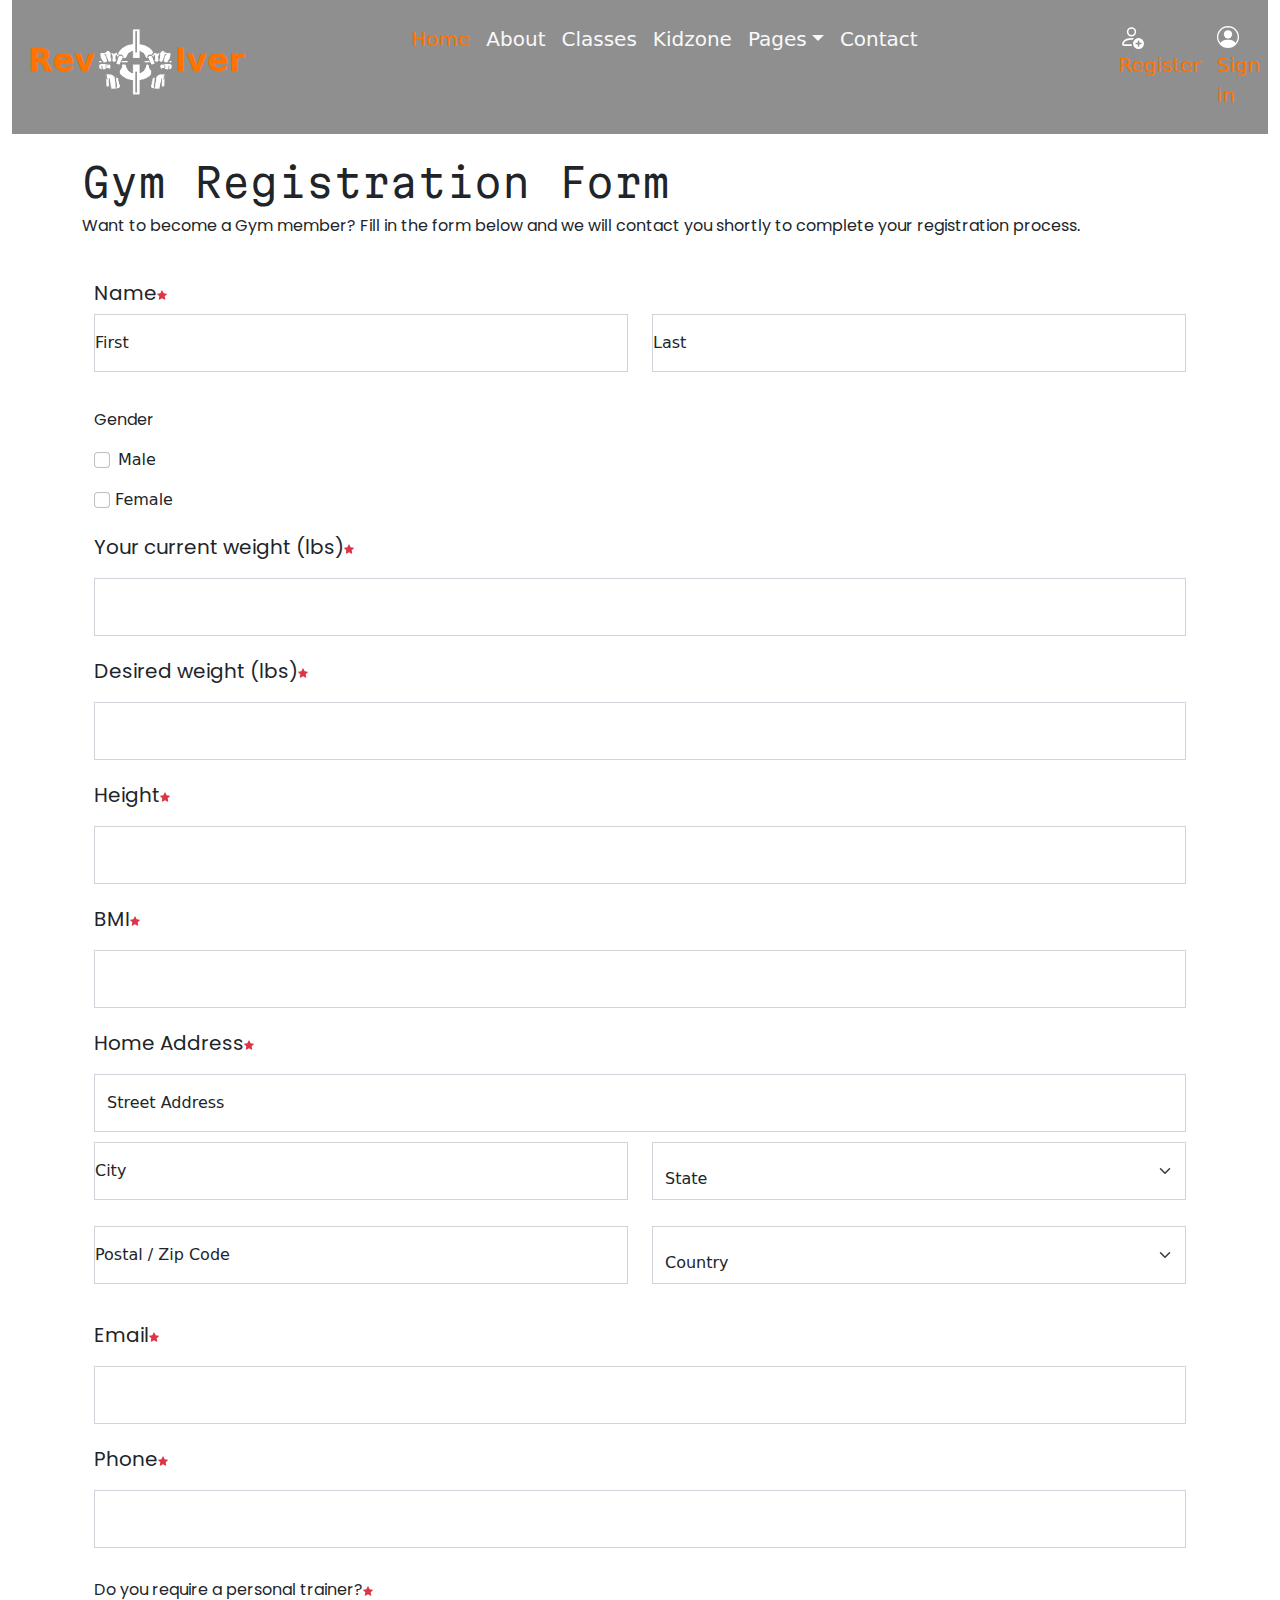
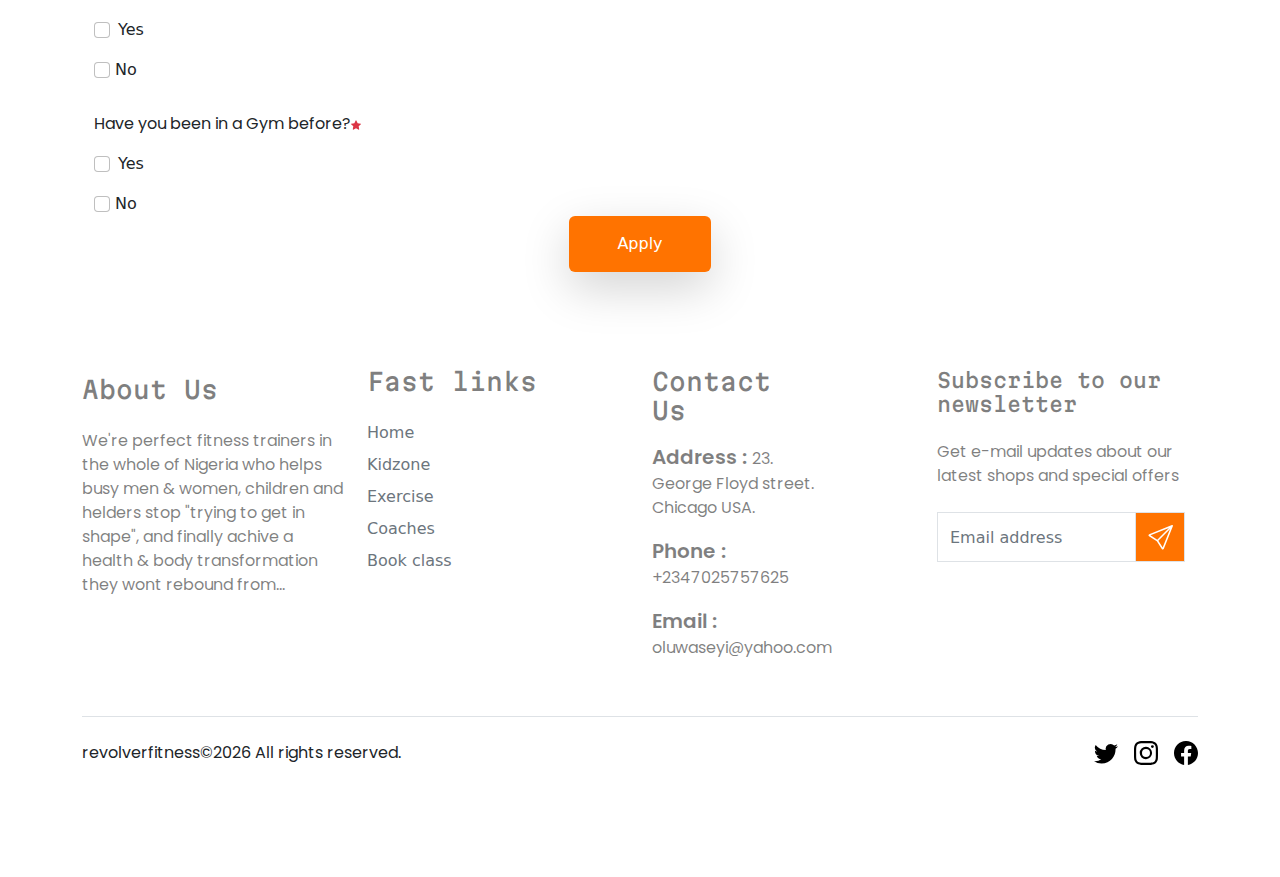
<file: revolver/register.html>
<!DOCTYPE html>
<html lang="en">
<head>
    <meta charset="UTF-8">
    <meta http-equiv="X-UA-Compatible" content="IE=edge">
    <meta name="viewport" content="width=device-width, initial-scale=1.0">
    <title>Revolver fitness</title>
     <!--CSS here-->
     <link rel="stylesheet" href="static/css/bootstrap.min.css.css">
     <link rel="stylesheet" href="static/css/style.css">
</head>
<body>
     <!--NAVbar start--> 
     <div class="container-fluid">
        <nav class="navbar navbar-expand-lg navbar-dark mb-4 fixed">
          <div class="container-fluid">
            <a class="navbar-brand fs-2 fw-bolder ms-1" href="#" style="color:#ff7300; margin-top: -10px;">Rev<img src="static/img/logo.png" style="height: 80px; width: 80px;"><span>lver</span>
            </a>
            <button class="navbar-toggler" type="button" data-bs-toggle="offcanvas" data-bs-target="#offcanvas" aria-controls="offcanvasExample">
              <span class="navbar-toggler-icon"></span>
            </button>
            <div class="navbar offcanvas" tabindex="-1" id="navbar" aria-labelledby="offcanvasLabel">
              <ul class="navbar-nav mb-2 mb-md-0" id="menu">
                <li class="nav-item">
                  <a class="nav-link active fs-5" aria-current="page"style="color:#ff7300;" href="index.html">Home</a>
                </li>
                <li class="nav-item ">
                  <a class="nav-link active text-light fs-5" href="about.html">About</a>
                  
                </li>
                <li class="nav-item">
                  <a class="nav-link active text-light fs-5" href="class.html">Classes</a>
                </li>
                <li class="nav-item">
                  <a class="nav-link active text-light fs-5" href="#">Kidzone</a>
                </li>
                <li class="nav-item">
                  <a class="nav-link dropdown-toggle active text-light fs-5" href="#" data-bs-toggle="dropdown" aria-expanded="false">Pages</a>
                  <ul class="dropdown-menu" id="second-menu">
                    <li><a class="dropdown-item" href="#">Amenities</a></li>
                    <li><a class="dropdown-item" href="#">Relaxation</a></li>
                    <li><a class="dropdown-item" href="#">Required</a></li>
                  </ul>
                </li>
                <li class="nav-item">
                  <a class="nav-link active text-light fs-5" href="contact.html">Contact</a>
                </li>
              </ul>
              <ul class="navbar-nav">
              <li class="nav-item">
                  <a class="nav-link active fs-5" id="register" href="register.html">
                    <svg xmlns="http://www.w3.org/2000/svg" width="25" height="25" fill="#fff" class="bi bi-person-add" viewBox="0 0 16 16">
                      <path d="M12.5 16a3.5 3.5 0 1 0 0-7 3.5 3.5 0 0 0 0 7Zm.5-5v1h1a.5.5 0 0 1 0 1h-1v1a.5.5 0 0 1-1 0v-1h-1a.5.5 0 0 1 0-1h1v-1a.5.5 0 0 1 1 0Zm-2-6a3 3 0 1 1-6 0 3 3 0 0 1 6 0ZM8 7a2 2 0 1 0 0-4 2 2 0 0 0 0 4Z"/>
                      <path d="M8.256 14a4.474 4.474 0 0 1-.229-1.004H3c.001-.246.154-.986.832-1.664C4.484 10.68 5.711 10 8 10c.26 0 .507.009.74.025.226-.341.496-.65.804-.918C9.077 9.038 8.564 9 8 9c-5 0-6 3-6 4s1 1 1 1h5.256Z"/>
                    </svg>
                    Register</a>
                </li>
                <li class="nav-item">
                  <a class="nav-link active fs-5" id="signin" href="sign-in.html">
                    <svg xmlns="http://www.w3.org/2000/svg" width="22" height="22" fill="#fff" class="bi bi-person-circle" viewBox="0 0 16 16">
                      <path d="M11 6a3 3 0 1 1-6 0 3 3 0 0 1 6 0z"/>
                      <path fill-rule="evenodd" d="M0 8a8 8 0 1 1 16 0A8 8 0 0 1 0 8zm8-7a7 7 0 0 0-5.468 11.37C3.242 11.226 4.805 10 8 10s4.757 1.225 5.468 2.37A7 7 0 0 0 8 1z"/>
                    </svg>
                    Sign in</a>
                </li>
              </ul>
            </div>
          </div>
        </nav>  
      </div>
          <!--Offcanvas here-->
          <div class="offcanvas offcanvas-end hidden bg-light" tabindex="-1" id="offcanvas" aria-labelledby="offcanvasLabel">
            <button type="button" class="btn-close mt-4 ms-5" data-bs-dismiss="offcanvas" aria-label="Close"></button>
            <ul class="navbar-nav flex-column mb-auto ms-5 text-dark">
              <li class="nav-item">
                <div class="d-flex flex-column flex-shrink-0 p-3 text-bg-light" style="width: 300px;">
                    <span class="fs-1">Menu</span>
                    <hr id="rule" class="mx-auto">
                <a class="nav-link active fs-4" aria-current="page" id="h" href="index.html">
                  <svg xmlns="http://www.w3.org/2000/svg" width="30" height="30" fill="#000" class="bi bi-exclamation-circle ms-auto" viewBox="0 0 16 16">
                  <path d="M8.354 1.146a.5.5 0 0 0-.708 0l-6 6A.5.5 0 0 0 1.5 7.5v7a.5.5 0 0 0 .5.5h4.5a.5.5 0 0 0 .5-.5v-4h2v4a.5.5 0 0 0 .5.5H14a.5.5 0 0 0 .5-.5v-7a.5.5 0 0 0-.146-.354L13 5.793V2.5a.5.5 0 0 0-.5-.5h-1a.5.5 0 0 0-.5.5v1.293L8.354 1.146zM2.5 14V7.707l5.5-5.5 5.5 5.5V14H10v-4a.5.5 0 0 0-.5-.5h-3a.5.5 0 0 0-.5.5v4H2.5z"/></svg>
                  Home</a>
                <a class="nav-link active fs-4" id="h" href="about.html">
                  <svg xmlns="http://www.w3.org/2000/svg" width="30" height="30" fill="currentColor" class="bi bi-file-earmark-text" viewBox="0 0 16 16">
                    <path d="M5.5 7a.5.5 0 0 0 0 1h5a.5.5 0 0 0 0-1h-5zM5 9.5a.5.5 0 0 1 .5-.5h5a.5.5 0 0 1 0 1h-5a.5.5 0 0 1-.5-.5zm0 2a.5.5 0 0 1 .5-.5h2a.5.5 0 0 1 0 1h-2a.5.5 0 0 1-.5-.5z"/>
                    <path d="M9.5 0H4a2 2 0 0 0-2 2v12a2 2 0 0 0 2 2h8a2 2 0 0 0 2-2V4.5L9.5 0zm0 1v2A1.5 1.5 0 0 0 11 4.5h2V14a1 1 0 0 1-1 1H4a1 1 0 0 1-1-1V2a1 1 0 0 1 1-1h5.5z"/>
                  </svg>
                  About</a>
              <li class="nav-item text-dark d-flex flex-column flex-shrink-0 p-3 text-bg-light" style="width: 300px; margin-top: -30px;">
                <a class="nav-link active fs-4" id="h"  href="class.html">
                  <img src="static/img/coaches.png" style="height:60px; width:30px;">
                  Classes</a>
                <a class="nav-link active text-dark fs-4" id="h"  href="#">
                  <img src="static/img/kidzone.png" style="height: 30px;width: 30px;">
                  Kidzone</a>
                <a class="nav-link dropdown-toggle active fs-4" id="h" href="#" data-bs-toggle="dropdown" aria-expanded="false">
                  <svg xmlns="http://www.w3.org/2000/svg" width="30" height="30" fill="currentColor" class="bi bi-list" viewBox="0 0 16 16">
                    <path fill-rule="evenodd" d="M2.5 12a.5.5 0 0 1 .5-.5h10a.5.5 0 0 1 0 1H3a.5.5 0 0 1-.5-.5zm0-4a.5.5 0 0 1 .5-.5h10a.5.5 0 0 1 0 1H3a.5.5 0 0 1-.5-.5zm0-4a.5.5 0 0 1 .5-.5h10a.5.5 0 0 1 0 1H3a.5.5 0 0 1-.5-.5z"></path>
                  </svg>
                  Pages</a>
                <ul class="dropdown-menu" id="second-menu">
                  <li><a class="dropdown-item" href="#">Amenities</a></li>
                  <li><a class="dropdown-item" href="#">Relaxation</a></li>
                  <li><a class="dropdown-item" href="#">Required</a></li>
                </ul>
                <a class="nav-link active fs-4" id="h"  href="contact.html">
                  <svg xmlns="http://www.w3.org/2000/svg" width="20" height="20" fill="currentColor" class="bi bi-telephone-fill" viewBox="0 0 16 16">
                    <path fill-rule="evenodd" d="M1.885.511a1.745 1.745 0 0 1 2.61.163L6.29 2.98c.329.423.445.974.315 1.494l-.547 2.19a.678.678 0 0 0 .178.643l2.457 2.457a.678.678 0 0 0 .644.178l2.189-.547a1.745 1.745 0 0 1 1.494.315l2.306 1.794c.829.645.905 1.87.163 2.611l-1.034 1.034c-.74.74-1.846 1.065-2.877.702a18.634 18.634 0 0 1-7.01-4.42 18.634 18.634 0 0 1-4.42-7.009c-.362-1.03-.037-2.137.703-2.877L1.885.511z"/>
                  </svg>
                  Contact</a>
              </li>
            </ul>
            <hr id="rule" class="mx-auto">
            <ul class="navbar-nav flex-column ms-5 text-dark d-flex flex-column flex-shrink-0 p-3 text-bg-light">
                <a class="nav-link active fs-4" id="t" href="sign-in.html">
                  <svg xmlns="http://www.w3.org/2000/svg" width="22" height="22" fill="#000" class="bi bi-person-circle" viewBox="0 0 16 16">
                    <path d="M11 6a3 3 0 1 1-6 0 3 3 0 0 1 6 0z"/>
                    <path fill-rule="evenodd" d="M0 8a8 8 0 1 1 16 0A8 8 0 0 1 0 8zm8-7a7 7 0 0 0-5.468 11.37C3.242 11.226 4.805 10 8 10s4.757 1.225 5.468 2.37A7 7 0 0 0 8 1z"/>
                  </svg>            
                  Sign in</a>
              </li>
            </ul>
          </div>
        </div>  
      <!--offcanvas ends-->  
<!--Carousel ends-->
<div class="container">
<h1 class="fw-light">Gym Registration Form</h1>
<p>Want to become a Gym member? Fill in the form below and we will contact you shortly to complete your registration process.</p><br>
<form>
<div class="container-fluid">
  <div class="row">
<p class="fs-5">Name<svg xmlns="http://www.w3.org/2000/svg" width="10" height="10" fill="#dc3545" class="bi bi-star-fill" viewBox="0 0 16 16">
  <path d="M3.612 15.443c-.386.198-.824-.149-.746-.592l.83-4.73L.173 6.765c-.329-.314-.158-.888.283-.95l4.898-.696L7.538.792c.197-.39.73-.39.927 0l2.184 4.327 4.898.696c.441.062.612.636.282.95l-3.522 3.356.83 4.73c.078.443-.36.79-.746.592L8 13.187l-4.389 2.256z"/>
</svg></p>
<div class="form-floating mb-3 col-6" style="margin-top: -10px;">
  <input type="text" class="form-control rounded-0" id="floatingPassword" placeholder="" required>
  <label for="floatingPassword">First</label>
</div>
<div class="form-floating mb-3 col-6" style="margin-top: -10px;">
  <input type="text" class="form-control rounded-0" id="floatingPassword" placeholder="" required>
  <label for="floatingPassword">Last</label>
</div>
</div>
<p class="text-dark" style="margin-left: -300; margin-top: 20px;">Gender</p>
<div class="mb-3 form-check">
  <input type="checkbox" class="form-check-input" id="exampleCheck1">
  <label class="form-check-label" for="exampleCheck1">Male</label>
</div>
<input type="checkbox" class="form-check-input" id="exampleCheck1">
  <label class="form-check-label" for="exampleCheck1">Female</label>
  <p class="fs-5"  style="margin-top: 20px;">Your current weight (lbs)<svg xmlns="http://www.w3.org/2000/svg" width="10" height="10" fill="#dc3545" class="bi bi-star-fill" viewBox="0 0 16 16">
    <path d="M3.612 15.443c-.386.198-.824-.149-.746-.592l.83-4.73L.173 6.765c-.329-.314-.158-.888.283-.95l4.898-.696L7.538.792c.197-.39.73-.39.927 0l2.184 4.327 4.898.696c.441.062.612.636.282.95l-3.522 3.356.83 4.73c.078.443-.36.79-.746.592L8 13.187l-4.389 2.256z"/>
  </svg></p>
  <div class="form-floating mb-3 col-6">
    <input type="text" class="form-control rounded-0" id="width" placeholder="" required>
  </div>
  <p class="fs-5" style="margin-top: 20px;">Desired weight (lbs)<svg xmlns="http://www.w3.org/2000/svg" width="10" height="10" fill="#dc3545" class="bi bi-star-fill" viewBox="0 0 16 16">
    <path d="M3.612 15.443c-.386.198-.824-.149-.746-.592l.83-4.73L.173 6.765c-.329-.314-.158-.888.283-.95l4.898-.696L7.538.792c.197-.39.73-.39.927 0l2.184 4.327 4.898.696c.441.062.612.636.282.95l-3.522 3.356.83 4.73c.078.443-.36.79-.746.592L8 13.187l-4.389 2.256z"/>
  </svg></p>
  <div class="form-floating mb-3 col-6">
    <input type="text" class="form-control rounded-0" id="width" placeholder="" required>
  </div>
  <p class="fs-5" style="margin-top: 20px;">Height<svg xmlns="http://www.w3.org/2000/svg" width="10" height="10" fill="#dc3545" class="bi bi-star-fill" viewBox="0 0 16 16">
    <path d="M3.612 15.443c-.386.198-.824-.149-.746-.592l.83-4.73L.173 6.765c-.329-.314-.158-.888.283-.95l4.898-.696L7.538.792c.197-.39.73-.39.927 0l2.184 4.327 4.898.696c.441.062.612.636.282.95l-3.522 3.356.83 4.73c.078.443-.36.79-.746.592L8 13.187l-4.389 2.256z"/>
  </svg></p>
  <div class="form-floating mb-3 col-6">
    <input type="text" class="form-control rounded-0" id="width" placeholder="" required>
  </div>
  <p class="fs-5" style="margin-top: 20px;">BMI<svg xmlns="http://www.w3.org/2000/svg" width="10" height="10" fill="#dc3545" class="bi bi-star-fill" viewBox="0 0 16 16">
    <path d="M3.612 15.443c-.386.198-.824-.149-.746-.592l.83-4.73L.173 6.765c-.329-.314-.158-.888.283-.95l4.898-.696L7.538.792c.197-.39.73-.39.927 0l2.184 4.327 4.898.696c.441.062.612.636.282.95l-3.522 3.356.83 4.73c.078.443-.36.79-.746.592L8 13.187l-4.389 2.256z"/>
  </svg></p>
  <div class="form-floating mb-3 col-6">
    <input type="text" class="form-control rounded-0" id="width" placeholder="" required>
  </div>
  <p class="fs-5" style="margin-top: 20px;">Home Address<svg xmlns="http://www.w3.org/2000/svg" width="10" height="10" fill="#dc3545" class="bi bi-star-fill" viewBox="0 0 16 16">
    <path d="M3.612 15.443c-.386.198-.824-.149-.746-.592l.83-4.73L.173 6.765c-.329-.314-.158-.888.283-.95l4.898-.696L7.538.792c.197-.39.73-.39.927 0l2.184 4.327 4.898.696c.441.062.612.636.282.95l-3.522 3.356.83 4.73c.078.443-.36.79-.746.592L8 13.187l-4.389 2.256z"/>
  </svg></p>
  <div class="form-floating mb-3 col-6">
    <input type="text" class="form-control rounded-0" id="width" placeholder="" required>
    <label class="form-check-label" for="exampleCheck1">Street Address</label>
  </div>
    <div class="row" style="margin-top: 20px;">
  <div class="form-floating mb-3 col-6" style="margin-top: -10px;">
    <input type="text" class="form-control rounded-0" id="floatingPassword" placeholder="" required>
    <label for="floatingPassword">City</label>
  </div>
  <div class="form-floating mb-3 col-6" style="margin-top: -10px;">
            <select class="form-select rounded-0" id="exampleSelect" required>
              <option selected>State</option>
              <option value="1">Hawaii</option>
              <option value="2">Colorado</option>
              <option value="3">Viginia</option>
              <option value="3">Texas</option>
              <option value="3">Califonia</option>
              <option value="3">Arizona</option>
              <option value="3">Florida</option>
              <option value="3">New York</option>
              <option value="3">Alaska</option>
              <option value="3">Pennsylvania</option>
              <option value="1">Lagos</option>
              <option value="2">Ogun</option>
              <option value="3">Osun</option>
              <option value="3">Ondo</option>
              <option value="3">PortHacourt</option>
              <option value="3">Anambra</option>
              <option value="3">Ekiti</option>
              <option value="3">Kaduna</option>
              <option value="3">Katsina</option>
              <option value="3">Kwara</option>
              <option value="1">London</option>
              <option value="2">England</option>
              <option value="3">Scotland</option>
              <option value="3">Ireland</option>
              <option value="3">Wales</option>
              <option value="3">Paris</option>
              <option value="3">Occitanie</option>
              <option value="3">Brittany</option>
              <option value="3">Normandy</option>
              <option value="3">Grand Est</option>
            </select>
  </div>
 </div>
 <div class="row" style="margin-top: 20px;">
  <div class="form-floating mb-3 col-6" style="margin-top: -10px;">
    <input type="text" class="form-control rounded-0" id="floatingPassword" placeholder="">
    <label for="floatingPassword">Postal / Zip Code</label>
  </div>
  <div class="form-floating mb-3 col-6" style="margin-top: -10px;">
            <select class="form-select rounded-0" id="exampleSelect" required>
              <option selected>Country</option>
              <option value="1">Nigeria</option>
              <option value="2">United State of America</option>
              <option value="3">United Kingdom</option>
              <option value="3">Congo</option>
              <option value="3">South Africa</option>
              <option value="3">Canada</option>
              <option value="3">Australia</option>
              <option value="3">Dubai</option>
              <option value="3">Saudi Arabia</option>
              <option value="3">France</option>
              <option value="1">Benin Republic</option>
              <option value="2">Niger</option>
              <option value="3">Brazil</option>
              <option value="3">Argentina</option>
              <option value="3">Spain</option>
              <option value="3">Portugal</option>
              <option value="3">Uruguay</option>
              <option value="3">Isreal</option>
              <option value="3">Croatia</option>
              <option value="3">Germany</option>
              <option value="1">Russia</option>
              <option value="2">Burundi</option>
              <option value="3">Angola</option>
              <option value="3">Algeria</option>
              <option value="3">Belgium</option>
              <option value="3">India</option>
              <option value="3">China</option>
              <option value="3">South Korea</option>
              <option value="3">Egypt</option>
              <option value="3">Jerusalem</option>
            </select>
  </div>
 </div>
 <p class="fs-5" style="margin-top: 20px;">Email<svg xmlns="http://www.w3.org/2000/svg" width="10" height="10" fill="#dc3545" class="bi bi-star-fill" viewBox="0 0 16 16">
  <path d="M3.612 15.443c-.386.198-.824-.149-.746-.592l.83-4.73L.173 6.765c-.329-.314-.158-.888.283-.95l4.898-.696L7.538.792c.197-.39.73-.39.927 0l2.184 4.327 4.898.696c.441.062.612.636.282.95l-3.522 3.356.83 4.73c.078.443-.36.79-.746.592L8 13.187l-4.389 2.256z"/>
</svg></p>
<div class="form-floating mb-3 col-6">
  <input type="email" class="form-control rounded-0" id="width" placeholder="" required>
</div>
<p class="fs-5" style="margin-top: 20px;">Phone<svg xmlns="http://www.w3.org/2000/svg" width="10" height="10" fill="#dc3545" class="bi bi-star-fill" viewBox="0 0 16 16">
  <path d="M3.612 15.443c-.386.198-.824-.149-.746-.592l.83-4.73L.173 6.765c-.329-.314-.158-.888.283-.95l4.898-.696L7.538.792c.197-.39.73-.39.927 0l2.184 4.327 4.898.696c.441.062.612.636.282.95l-3.522 3.356.83 4.73c.078.443-.36.79-.746.592L8 13.187l-4.389 2.256z"/>
</svg></p>
<div class="form-floating mb-3 col-6">
  <input type="tel" class="form-control rounded-0" id="width" placeholder="" required>
</div>
<p class="text-dark" style="margin-left: -300; margin-top: 30px;">Do you require a personal trainer?<svg xmlns="http://www.w3.org/2000/svg" width="10" height="10" fill="#dc3545" class="bi bi-star-fill" viewBox="0 0 16 16">
  <path d="M3.612 15.443c-.386.198-.824-.149-.746-.592l.83-4.73L.173 6.765c-.329-.314-.158-.888.283-.95l4.898-.696L7.538.792c.197-.39.73-.39.927 0l2.184 4.327 4.898.696c.441.062.612.636.282.95l-3.522 3.356.83 4.73c.078.443-.36.79-.746.592L8 13.187l-4.389 2.256z"/>
</svg></p>
<div class="mb-3 form-check">
  <input type="checkbox" class="form-check-input" id="exampleCheck1">
  <label class="form-check-label" for="exampleCheck1">Yes</label>
</div>
<input type="checkbox" class="form-check-input" id="exampleCheck1">
  <label class="form-check-label" for="exampleCheck1">No</label>
  <p class="text-dark" style="margin-left: -300; margin-top: 30px;">Have you been in a Gym before?<svg xmlns="http://www.w3.org/2000/svg" width="10" height="10" fill="#dc3545" class="bi bi-star-fill" viewBox="0 0 16 16">
    <path d="M3.612 15.443c-.386.198-.824-.149-.746-.592l.83-4.73L.173 6.765c-.329-.314-.158-.888.283-.95l4.898-.696L7.538.792c.197-.39.73-.39.927 0l2.184 4.327 4.898.696c.441.062.612.636.282.95l-3.522 3.356.83 4.73c.078.443-.36.79-.746.592L8 13.187l-4.389 2.256z"/>
  </svg></p>
  <div class="mb-3 form-check">
    <input type="checkbox" class="form-check-input" id="exampleCheck1">
    <label class="form-check-label" for="exampleCheck1">Yes</label>
  </div>
  <input type="checkbox" class="form-check-input" id="exampleCheck1">
    <label class="form-check-label" for="exampleCheck1">No</label>
    <center>
    <div class="form-group">
      <input type="submit" value="Apply" class="btn btn-primary py-3 px-5 border-0 shadow-lg" style="background-color: #ff7300;">
    </div>
  </center>
</form>
</div>
</div>
        <!--footer here-->
 <div class="container mt-5">
    <footer class="py-5">
      <div class="row justify-content-between text-black-50">
          <div class="col-lg-3 col-sm-6 mt-2">
              <div class="single-footer-widget footer_1">
                  <h4>About Us</h4>
                  <p class="mt-4">We're perfect fitness trainers in the whole of Nigeria who helps busy men & women, children and helders stop "trying to get in shape", and finally achive a health & body transformation they wont rebound from...</p>
                  <div class="social_icon">
                      <a href="#"><i class="ti-facebook"></i></a>
                      <a href="#"><i class="ti-twitter-alt"></i></a>
                      <a href="#"><i class="ti-dribbble"></i></a>
                      <a href="#"><i class="ti-instagram"></i></a>
                  </div>
              </div>
          </div>
  
        <div class="col-lg-3 col-sm-6 mb-3">
          <h4>Fast links</h4>
          <ul class="nav flex-column mt-4">
            <li class="nav-item mb-2"><a href="#" class="nav-link p-0 text-muted">Home</a></li>
            <li class="nav-item mb-2"><a href="#" class="nav-link p-0 text-muted">Kidzone</a></li>
            <li class="nav-item mb-2"><a href="#" class="nav-link p-0 text-muted">Exercise</a></li>
            <li class="nav-item mb-2"><a href="#" class="nav-link p-0 text-muted">Coaches</a></li>
            <li class="nav-item mb-2"><a href="#" class="nav-link p-0 text-muted">Book class</a></li>
          </ul>
        </div>
  
        <div class="col-lg-2 col-sm-6 mb-3">
          <h4>Contact Us</h4>
          <div class="contact_info mt-3">
            <p><span class="fs-5 fw-semibold">Address : </span>23. George Floyd street. Chicago USA.</p>
            <p><span class="fs-5 fw-semibold">Phone : </span>+2347025757625</p>
            <p><span class="fs-5 fw-semibold">Email : </span> oluwaseyi@yahoo.com </p>
        </div>
          </ul>
        </div>
  
        <div class="col-lg-3 col-sm-6 offset-md-1 mb-3">
          <form>
            <h5>Subscribe to our newsletter</h5>
            <p class="mt-4">Get e-mail updates about our latest shops and special offers</p>
            <div class="d-flex flex-column flex-sm-row w-100 gap-2 mt-4">
              <label for="newsletter1" class="visually-hidden">Email address</label>
              <input id="newsletter1" type="text" class="form-control border rounded-0" placeholder="Email address" style="height: 50px; width: 200px;">
              <button class="btn border rounded-0" type="submit" style=" width: 50px; margin-left: -10px; background-color:#ff7300;"><svg xmlns="http://www.w3.org/2000/svg" width="25" height="25" fill="#fff" class="bi bi-send" viewBox="0 0 16 16">
                <path d="M15.854.146a.5.5 0 0 1 .11.54l-5.819 14.547a.75.75 0 0 1-1.329.124l-3.178-4.995L.643 7.184a.75.75 0 0 1 .124-1.33L15.314.037a.5.5 0 0 1 .54.11ZM6.636 10.07l2.761 4.338L14.13 2.576 6.636 10.07Zm6.787-8.201L1.591 6.602l4.339 2.76 7.494-7.493Z"/>
              </svg></button>
            </div>
          </form>
        </div>
      </div>
  
      <div class="d-flex flex-column flex-sm-row justify-content-between py-4 my-4 border-top">
        <p>revolverfitness&copy;<script>document.write(new Date().getFullYear());</script> All rights reserved.</p>
        <ul class="list-unstyled d-flex">
          <li class="ms-3"><a class="link-dark" href="#"><svg class="bi" width="24" height="24"><use xlink:href="#twitter"/></svg></a></li>
          <li class="ms-3"><a class="link-dark" href="#"><svg class="bi" width="24" height="24"><use xlink:href="#instagram"/></svg></a></li>
          <li class="ms-3"><a class="link-dark" href="#"><svg class="bi" width="24" height="24"><use xlink:href="#facebook"/></svg></a></li>
        </ul>
      </div>
    </footer>
  </div>
  <svg xmlns="http://www.w3.org/2000/svg" style="display: none;">
    <symbol id="bootstrap" viewBox="0 0 118 94">
      <title>Bootstrap</title>
      <path fill-rule="evenodd" clip-rule="evenodd" d="M24.509 0c-6.733 0-11.715 5.893-11.492 12.284.214 6.14-.064 14.092-2.066 20.577C8.943 39.365 5.547 43.485 0 44.014v5.972c5.547.529 8.943 4.649 10.951 11.153 2.002 6.485 2.28 14.437 2.066 20.577C12.794 88.106 17.776 94 24.51 94H93.5c6.733 0 11.714-5.893 11.491-12.284-.214-6.14.064-14.092 2.066-20.577 2.009-6.504 5.396-10.624 10.943-11.153v-5.972c-5.547-.529-8.934-4.649-10.943-11.153-2.002-6.484-2.28-14.437-2.066-20.577C105.214 5.894 100.233 0 93.5 0H24.508zM80 57.863C80 66.663 73.436 72 62.543 72H44a2 2 0 01-2-2V24a2 2 0 012-2h18.437c9.083 0 15.044 4.92 15.044 12.474 0 5.302-4.01 10.049-9.119 10.88v.277C75.317 46.394 80 51.21 80 57.863zM60.521 28.34H49.948v14.934h8.905c6.884 0 10.68-2.772 10.68-7.727 0-4.643-3.264-7.207-9.012-7.207zM49.948 49.2v16.458H60.91c7.167 0 10.964-2.876 10.964-8.281 0-5.406-3.903-8.178-11.425-8.178H49.948z"></path>
    </symbol>
    <symbol id="facebook" viewBox="0 0 16 16">
      <path d="M16 8.049c0-4.446-3.582-8.05-8-8.05C3.58 0-.002 3.603-.002 8.05c0 4.017 2.926 7.347 6.75 7.951v-5.625h-2.03V8.05H6.75V6.275c0-2.017 1.195-3.131 3.022-3.131.876 0 1.791.157 1.791.157v1.98h-1.009c-.993 0-1.303.621-1.303 1.258v1.51h2.218l-.354 2.326H9.25V16c3.824-.604 6.75-3.934 6.75-7.951z"/>
    </symbol>
    <symbol id="instagram" viewBox="0 0 16 16">
        <path d="M8 0C5.829 0 5.556.01 4.703.048 3.85.088 3.269.222 2.76.42a3.917 3.917 0 0 0-1.417.923A3.927 3.927 0 0 0 .42 2.76C.222 3.268.087 3.85.048 4.7.01 5.555 0 5.827 0 8.001c0 2.172.01 2.444.048 3.297.04.852.174 1.433.372 1.942.205.526.478.972.923 1.417.444.445.89.719 1.416.923.51.198 1.09.333 1.942.372C5.555 15.99 5.827 16 8 16s2.444-.01 3.298-.048c.851-.04 1.434-.174 1.943-.372a3.916 3.916 0 0 0 1.416-.923c.445-.445.718-.891.923-1.417.197-.509.332-1.09.372-1.942C15.99 10.445 16 10.173 16 8s-.01-2.445-.048-3.299c-.04-.851-.175-1.433-.372-1.941a3.926 3.926 0 0 0-.923-1.417A3.911 3.911 0 0 0 13.24.42c-.51-.198-1.092-.333-1.943-.372C10.443.01 10.172 0 7.998 0h.003zm-.717 1.442h.718c2.136 0 2.389.007 3.232.046.78.035 1.204.166 1.486.275.373.145.64.319.92.599.28.28.453.546.598.92.11.281.24.705.275 1.485.039.843.047 1.096.047 3.231s-.008 2.389-.047 3.232c-.035.78-.166 1.203-.275 1.485a2.47 2.47 0 0 1-.599.919c-.28.28-.546.453-.92.598-.28.11-.704.24-1.485.276-.843.038-1.096.047-3.232.047s-2.39-.009-3.233-.047c-.78-.036-1.203-.166-1.485-.276a2.478 2.478 0 0 1-.92-.598 2.48 2.48 0 0 1-.6-.92c-.109-.281-.24-.705-.275-1.485-.038-.843-.046-1.096-.046-3.233 0-2.136.008-2.388.046-3.231.036-.78.166-1.204.276-1.486.145-.373.319-.64.599-.92.28-.28.546-.453.92-.598.282-.11.705-.24 1.485-.276.738-.034 1.024-.044 2.515-.045v.002zm4.988 1.328a.96.96 0 1 0 0 1.92.96.96 0 0 0 0-1.92zm-4.27 1.122a4.109 4.109 0 1 0 0 8.217 4.109 4.109 0 0 0 0-8.217zm0 1.441a2.667 2.667 0 1 1 0 5.334 2.667 2.667 0 0 1 0-5.334z"/>
    </symbol>
    <symbol id="twitter" viewBox="0 0 16 16">
      <path d="M5.026 15c6.038 0 9.341-5.003 9.341-9.334 0-.14 0-.282-.006-.422A6.685 6.685 0 0 0 16 3.542a6.658 6.658 0 0 1-1.889.518 3.301 3.301 0 0 0 1.447-1.817 6.533 6.533 0 0 1-2.087.793A3.286 3.286 0 0 0 7.875 6.03a9.325 9.325 0 0 1-6.767-3.429 3.289 3.289 0 0 0 1.018 4.382A3.323 3.323 0 0 1 .64 6.575v.045a3.288 3.288 0 0 0 2.632 3.218 3.203 3.203 0 0 1-.865.115 3.23 3.23 0 0 1-.614-.057 3.283 3.283 0 0 0 3.067 2.277A6.588 6.588 0 0 1 .78 13.58a6.32 6.32 0 0 1-.78-.045A9.344 9.344 0 0 0 5.026 15z"/>
    </symbol>
  </svg>
  <!--footer end here-->
    <!--JS here-->
<script src="./static/js/bootstrap.bundle.min.js"></script>  
<script src="static/js/script.js"></script>
</body>
</html>
</file>
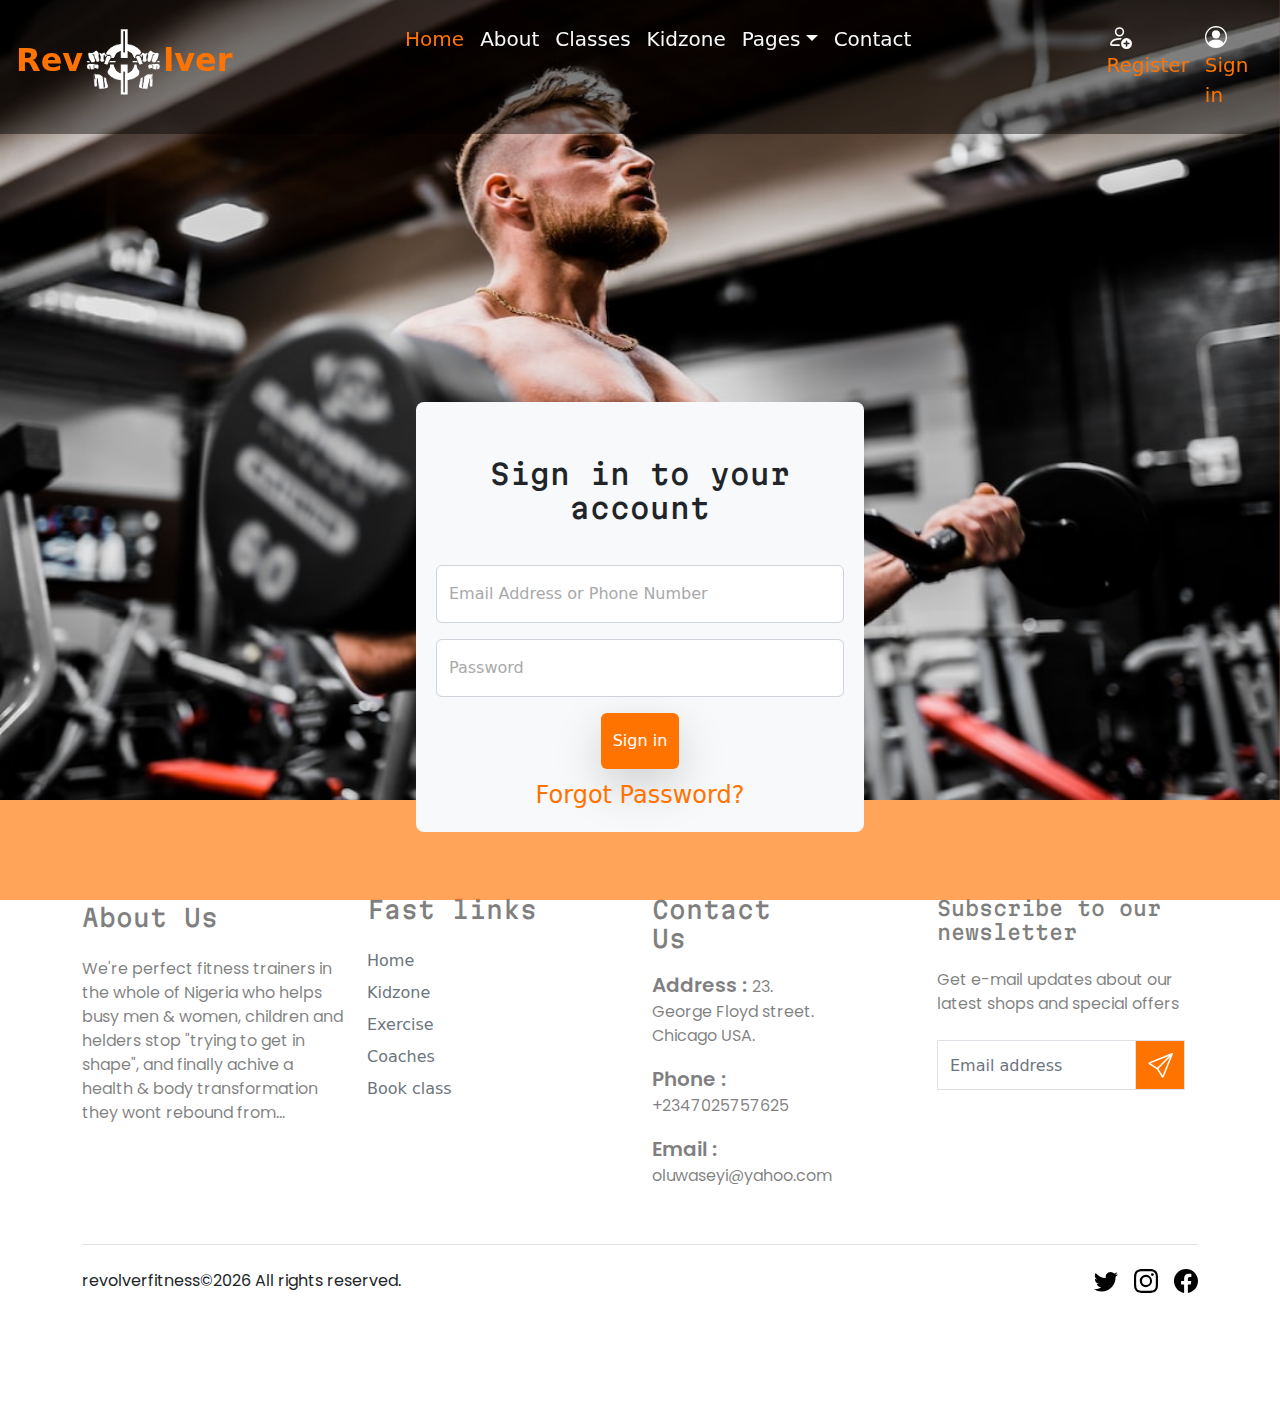
<file: revolver/sign-in.html>
<!DOCTYPE html>
<html lang="en">
<head>
    <meta charset="UTF-8">
    <meta http-equiv="X-UA-Compatible" content="IE=edge">
    <meta name="viewport" content="width=device-width, initial-scale=1.0">
    <title>Revolver fitness</title>
     <!--CSS here-->
     <link rel="stylesheet" href="static/css/bootstrap.min.css.css">
     <link rel="stylesheet" href="static/css/style.css">
</head>
<body>
    <!--NAVbar start--> 
    <div class="container-fluid">
        <nav class="navbar navbar-expand-lg navbar-dark mb-4 fixed-top">
          <div class="container-fluid">
            <a class="navbar-brand fs-2 fw-bolder ms-1" href="#" style="color:#ff7300; margin-top: -10px;">Rev<img src="static/img/logo.png" style="height: 80px; width: 80px;"><span>lver</span>
            </a>
            <button class="navbar-toggler" type="button" data-bs-toggle="offcanvas" data-bs-target="#offcanvas" aria-controls="offcanvasExample">
              <span class="navbar-toggler-icon"></span>
            </button>
            <div class="navbar offcanvas" tabindex="-1" id="navbar" aria-labelledby="offcanvasLabel">
              <ul class="navbar-nav mb-2 mb-md-0" id="menu">
                <li class="nav-item">
                  <a class="nav-link active fs-5" aria-current="page"style="color:#ff7300;" href="index.html">Home</a>
                </li>
                <li class="nav-item ">
                  <a class="nav-link active text-light fs-5" href="about.html">About</a>
                  
                </li>
                <li class="nav-item">
                  <a class="nav-link active text-light fs-5" href="class.html">Classes</a>
                </li>
                <li class="nav-item">
                  <a class="nav-link active text-light fs-5" href="#">Kidzone</a>
                </li>
                <li class="nav-item">
                  <a class="nav-link dropdown-toggle active text-light fs-5" href="#" data-bs-toggle="dropdown" aria-expanded="false">Pages</a>
                  <ul class="dropdown-menu" id="second-menu">
                    <li><a class="dropdown-item" href="#">Amenities</a></li>
                    <li><a class="dropdown-item" href="#">Relaxation</a></li>
                    <li><a class="dropdown-item" href="#">Required</a></li>
                  </ul>
                </li>
                <li class="nav-item">
                  <a class="nav-link active text-light fs-5" href="contact.html">Contact</a>
                </li>
              </ul>
              <ul class="navbar-nav">
              <li class="nav-item">
                  <a class="nav-link active fs-5" id="register" href="register.html">
                    <svg xmlns="http://www.w3.org/2000/svg" width="25" height="25" fill="#fff" class="bi bi-person-add" viewBox="0 0 16 16">
                      <path d="M12.5 16a3.5 3.5 0 1 0 0-7 3.5 3.5 0 0 0 0 7Zm.5-5v1h1a.5.5 0 0 1 0 1h-1v1a.5.5 0 0 1-1 0v-1h-1a.5.5 0 0 1 0-1h1v-1a.5.5 0 0 1 1 0Zm-2-6a3 3 0 1 1-6 0 3 3 0 0 1 6 0ZM8 7a2 2 0 1 0 0-4 2 2 0 0 0 0 4Z"/>
                      <path d="M8.256 14a4.474 4.474 0 0 1-.229-1.004H3c.001-.246.154-.986.832-1.664C4.484 10.68 5.711 10 8 10c.26 0 .507.009.74.025.226-.341.496-.65.804-.918C9.077 9.038 8.564 9 8 9c-5 0-6 3-6 4s1 1 1 1h5.256Z"/>
                    </svg>
                    Register</a>
                </li>
                <li class="nav-item">
                  <a class="nav-link active fs-5" id="signin" href="sign-in.html">
                    <svg xmlns="http://www.w3.org/2000/svg" width="22" height="22" fill="#fff" class="bi bi-person-circle" viewBox="0 0 16 16">
                      <path d="M11 6a3 3 0 1 1-6 0 3 3 0 0 1 6 0z"/>
                      <path fill-rule="evenodd" d="M0 8a8 8 0 1 1 16 0A8 8 0 0 1 0 8zm8-7a7 7 0 0 0-5.468 11.37C3.242 11.226 4.805 10 8 10s4.757 1.225 5.468 2.37A7 7 0 0 0 8 1z"/>
                    </svg>
                    Sign in</a>
                </li>
              </ul>
            </div>
          </div>
        </nav>  
      </div>
          <!--Offcanvas here-->
          <div class="offcanvas offcanvas-end hidden bg-light" tabindex="-1" id="offcanvas" aria-labelledby="offcanvasLabel">
            <button type="button" class="btn-close mt-4 ms-5" data-bs-dismiss="offcanvas" aria-label="Close"></button>
            <ul class="navbar-nav flex-column mb-auto ms-5 text-dark">
              <li class="nav-item">
                <div class="d-flex flex-column flex-shrink-0 p-3 text-bg-light" style="width: 300px;">
                    <span class="fs-1">Menu</span>
                    <hr id="rule" class="mx-auto">
                <a class="nav-link active fs-4" aria-current="page" id="h" href="index.html">
                  <svg xmlns="http://www.w3.org/2000/svg" width="30" height="30" fill="#000" class="bi bi-exclamation-circle ms-auto" viewBox="0 0 16 16">
                  <path d="M8.354 1.146a.5.5 0 0 0-.708 0l-6 6A.5.5 0 0 0 1.5 7.5v7a.5.5 0 0 0 .5.5h4.5a.5.5 0 0 0 .5-.5v-4h2v4a.5.5 0 0 0 .5.5H14a.5.5 0 0 0 .5-.5v-7a.5.5 0 0 0-.146-.354L13 5.793V2.5a.5.5 0 0 0-.5-.5h-1a.5.5 0 0 0-.5.5v1.293L8.354 1.146zM2.5 14V7.707l5.5-5.5 5.5 5.5V14H10v-4a.5.5 0 0 0-.5-.5h-3a.5.5 0 0 0-.5.5v4H2.5z"/></svg>
                  Home</a>
                <a class="nav-link active fs-4" id="h" href="about.html">
                  <svg xmlns="http://www.w3.org/2000/svg" width="30" height="30" fill="currentColor" class="bi bi-file-earmark-text" viewBox="0 0 16 16">
                    <path d="M5.5 7a.5.5 0 0 0 0 1h5a.5.5 0 0 0 0-1h-5zM5 9.5a.5.5 0 0 1 .5-.5h5a.5.5 0 0 1 0 1h-5a.5.5 0 0 1-.5-.5zm0 2a.5.5 0 0 1 .5-.5h2a.5.5 0 0 1 0 1h-2a.5.5 0 0 1-.5-.5z"/>
                    <path d="M9.5 0H4a2 2 0 0 0-2 2v12a2 2 0 0 0 2 2h8a2 2 0 0 0 2-2V4.5L9.5 0zm0 1v2A1.5 1.5 0 0 0 11 4.5h2V14a1 1 0 0 1-1 1H4a1 1 0 0 1-1-1V2a1 1 0 0 1 1-1h5.5z"/>
                  </svg>
                  About</a>
              <li class="nav-item text-dark d-flex flex-column flex-shrink-0 p-3 text-bg-light" style="width: 300px; margin-top: -30px;">
                <a class="nav-link active fs-4" id="h"  href="class.html">
                  <img src="static/img/coaches.png" style="height:60px; width:30px;">
                  Classes</a>
                <a class="nav-link active text-dark fs-4" id="h"  href="#">
                  <img src="static/img/kidzone.png" style="height: 30px;width: 30px;">
                  Kidzone</a>
                <a class="nav-link dropdown-toggle active fs-4" id="h" href="#" data-bs-toggle="dropdown" aria-expanded="false">
                  <svg xmlns="http://www.w3.org/2000/svg" width="30" height="30" fill="currentColor" class="bi bi-list" viewBox="0 0 16 16">
                    <path fill-rule="evenodd" d="M2.5 12a.5.5 0 0 1 .5-.5h10a.5.5 0 0 1 0 1H3a.5.5 0 0 1-.5-.5zm0-4a.5.5 0 0 1 .5-.5h10a.5.5 0 0 1 0 1H3a.5.5 0 0 1-.5-.5zm0-4a.5.5 0 0 1 .5-.5h10a.5.5 0 0 1 0 1H3a.5.5 0 0 1-.5-.5z"></path>
                  </svg>
                  Pages</a>
                <ul class="dropdown-menu" id="second-menu">
                  <li><a class="dropdown-item" href="#">Amenities</a></li>
                  <li><a class="dropdown-item" href="#">Relaxation</a></li>
                  <li><a class="dropdown-item" href="#">Required</a></li>
                </ul>
                <a class="nav-link active fs-4" id="h"  href="contact.html">
                  <svg xmlns="http://www.w3.org/2000/svg" width="20" height="20" fill="currentColor" class="bi bi-telephone-fill" viewBox="0 0 16 16">
                    <path fill-rule="evenodd" d="M1.885.511a1.745 1.745 0 0 1 2.61.163L6.29 2.98c.329.423.445.974.315 1.494l-.547 2.19a.678.678 0 0 0 .178.643l2.457 2.457a.678.678 0 0 0 .644.178l2.189-.547a1.745 1.745 0 0 1 1.494.315l2.306 1.794c.829.645.905 1.87.163 2.611l-1.034 1.034c-.74.74-1.846 1.065-2.877.702a18.634 18.634 0 0 1-7.01-4.42 18.634 18.634 0 0 1-4.42-7.009c-.362-1.03-.037-2.137.703-2.877L1.885.511z"/>
                  </svg>
                  Contact</a>
              </li>
            </ul>
            <hr id="rule" class="mx-auto">
            <ul class="navbar-nav flex-column ms-5 text-dark d-flex flex-column flex-shrink-0 p-3 text-bg-light">
                <a class="nav-link active fs-4" id="t" href="sign-in.html">
                  <svg xmlns="http://www.w3.org/2000/svg" width="22" height="22" fill="#000" class="bi bi-person-circle" viewBox="0 0 16 16">
                    <path d="M11 6a3 3 0 1 1-6 0 3 3 0 0 1 6 0z"/>
                    <path fill-rule="evenodd" d="M0 8a8 8 0 1 1 16 0A8 8 0 0 1 0 8zm8-7a7 7 0 0 0-5.468 11.37C3.242 11.226 4.805 10 8 10s4.757 1.225 5.468 2.37A7 7 0 0 0 8 1z"/>
                  </svg>            
                  Sign in</a>
              </li>
            </ul>
          </div>
        </div>  
      <!--offcanvas ends-->  
        <!--NAVbar end-->

    <!--Carousel here-->
  <div id="samCarousel" class="carousel-fade" data-bs-ride="carousel">
    <div class="carousel-inner">
      <div class="carousel-item active">
      <img src="static/img/carousel1.jpeg" style="width: 100%; height: 100%;">
        </div>
      <div class="carousel-item">
      <img src="static/img/carousel2.jpg" style="width: 100%; height: 100%;">
      </div>
      <div class="carousel-item">
      <img src="static/img/carousel3.jpeg" style="width: 100%; height: 100%;">
      </div>
    </div>
    <div class="carousel-caption">
      <div class="container-fluid col-lg-6 col-sm-12 p-2 d-flex bg-light rounded-3" style="height: 430px;">
            <div class="container"><br><br>
              <h3 class="text-dark">Sign in to your account</h3>
                <form style="margin-top: 40px;">
                  <div class="form-floating mb-3">
                    <input type="text" class="form-control" id="floatingInput" placeholder="email" required>
                    <label for="floatingPassword" style="color:darkgrey;">Email Address or Phone Number</label>
                  </div>
                  <div class="form-floating mb-3">
                    <input type="password" class="form-control" id="floatingPassword" placeholder="password" required>
                    <label for="floatingPassword" style="color: darkgrey;">Password</label>
                  </div>
                  <div class="form-group">
                    <input type="submit" value="Sign in" class="btn btn-primary py-3 mb-2 border-0 shadow-lg" style="background-color: #ff7300;">
                  </div>
                  <a href="#" class="fs-4" style="color: #ff7300; text-decoration: none;">Forgot Password?</a>
                </form>
        </div>
    </div>
    </div>
</div >
<!--Carousel ends-->

        <!--footer here-->
 <div class="container mt-5">
    <footer class="py-5">
      <div class="row justify-content-between text-black-50">
          <div class="col-lg-3 col-sm-6 mt-2">
              <div class="single-footer-widget footer_1">
                  <h4>About Us</h4>
                  <p class="mt-4">We're perfect fitness trainers in the whole of Nigeria who helps busy men & women, children and helders stop "trying to get in shape", and finally achive a health & body transformation they wont rebound from...</p>
                  <div class="social_icon">
                      <a href="#"><i class="ti-facebook"></i></a>
                      <a href="#"><i class="ti-twitter-alt"></i></a>
                      <a href="#"><i class="ti-dribbble"></i></a>
                      <a href="#"><i class="ti-instagram"></i></a>
                  </div>
              </div>
          </div>
  
        <div class="col-lg-3 col-sm-6 mb-3">
          <h4>Fast links</h4>
          <ul class="nav flex-column mt-4">
            <li class="nav-item mb-2"><a href="#" class="nav-link p-0 text-muted">Home</a></li>
            <li class="nav-item mb-2"><a href="#" class="nav-link p-0 text-muted">Kidzone</a></li>
            <li class="nav-item mb-2"><a href="#" class="nav-link p-0 text-muted">Exercise</a></li>
            <li class="nav-item mb-2"><a href="#" class="nav-link p-0 text-muted">Coaches</a></li>
            <li class="nav-item mb-2"><a href="#" class="nav-link p-0 text-muted">Book class</a></li>
          </ul>
        </div>
  
        <div class="col-lg-2 col-sm-6 mb-3">
          <h4>Contact Us</h4>
          <div class="contact_info mt-3">
            <p><span class="fs-5 fw-semibold">Address : </span>23. George Floyd street. Chicago USA.</p>
            <p><span class="fs-5 fw-semibold">Phone : </span>+2347025757625</p>
            <p><span class="fs-5 fw-semibold">Email : </span> oluwaseyi@yahoo.com </p>
        </div>
          </ul>
        </div>
  
        <div class="col-lg-3 col-sm-6 offset-md-1 mb-3">
          <form>
            <h5>Subscribe to our newsletter</h5>
            <p class="mt-4">Get e-mail updates about our latest shops and special offers</p>
            <div class="d-flex flex-column flex-sm-row w-100 gap-2 mt-4">
              <label for="newsletter1" class="visually-hidden">Email address</label>
              <input id="newsletter1" type="text" class="form-control border rounded-0" placeholder="Email address" style="height: 50px; width: 200px;">
              <button class="btn border rounded-0" type="submit" style=" width: 50px; margin-left: -10px; background-color:#ff7300;"><svg xmlns="http://www.w3.org/2000/svg" width="25" height="25" fill="#fff" class="bi bi-send" viewBox="0 0 16 16">
                <path d="M15.854.146a.5.5 0 0 1 .11.54l-5.819 14.547a.75.75 0 0 1-1.329.124l-3.178-4.995L.643 7.184a.75.75 0 0 1 .124-1.33L15.314.037a.5.5 0 0 1 .54.11ZM6.636 10.07l2.761 4.338L14.13 2.576 6.636 10.07Zm6.787-8.201L1.591 6.602l4.339 2.76 7.494-7.493Z"/>
              </svg></button>
            </div>
          </form>
        </div>
      </div>
  
      <div class="d-flex flex-column flex-sm-row justify-content-between py-4 my-4 border-top">
        <p>revolverfitness&copy;<script>document.write(new Date().getFullYear());</script> All rights reserved.</p>
        <ul class="list-unstyled d-flex">
          <li class="ms-3"><a class="link-dark" href="#"><svg class="bi" width="24" height="24"><use xlink:href="#twitter"/></svg></a></li>
          <li class="ms-3"><a class="link-dark" href="#"><svg class="bi" width="24" height="24"><use xlink:href="#instagram"/></svg></a></li>
          <li class="ms-3"><a class="link-dark" href="#"><svg class="bi" width="24" height="24"><use xlink:href="#facebook"/></svg></a></li>
        </ul>
      </div>
    </footer>
  </div>
  <svg xmlns="http://www.w3.org/2000/svg" style="display: none;">
    <symbol id="bootstrap" viewBox="0 0 118 94">
      <title>Bootstrap</title>
      <path fill-rule="evenodd" clip-rule="evenodd" d="M24.509 0c-6.733 0-11.715 5.893-11.492 12.284.214 6.14-.064 14.092-2.066 20.577C8.943 39.365 5.547 43.485 0 44.014v5.972c5.547.529 8.943 4.649 10.951 11.153 2.002 6.485 2.28 14.437 2.066 20.577C12.794 88.106 17.776 94 24.51 94H93.5c6.733 0 11.714-5.893 11.491-12.284-.214-6.14.064-14.092 2.066-20.577 2.009-6.504 5.396-10.624 10.943-11.153v-5.972c-5.547-.529-8.934-4.649-10.943-11.153-2.002-6.484-2.28-14.437-2.066-20.577C105.214 5.894 100.233 0 93.5 0H24.508zM80 57.863C80 66.663 73.436 72 62.543 72H44a2 2 0 01-2-2V24a2 2 0 012-2h18.437c9.083 0 15.044 4.92 15.044 12.474 0 5.302-4.01 10.049-9.119 10.88v.277C75.317 46.394 80 51.21 80 57.863zM60.521 28.34H49.948v14.934h8.905c6.884 0 10.68-2.772 10.68-7.727 0-4.643-3.264-7.207-9.012-7.207zM49.948 49.2v16.458H60.91c7.167 0 10.964-2.876 10.964-8.281 0-5.406-3.903-8.178-11.425-8.178H49.948z"></path>
    </symbol>
    <symbol id="facebook" viewBox="0 0 16 16">
      <path d="M16 8.049c0-4.446-3.582-8.05-8-8.05C3.58 0-.002 3.603-.002 8.05c0 4.017 2.926 7.347 6.75 7.951v-5.625h-2.03V8.05H6.75V6.275c0-2.017 1.195-3.131 3.022-3.131.876 0 1.791.157 1.791.157v1.98h-1.009c-.993 0-1.303.621-1.303 1.258v1.51h2.218l-.354 2.326H9.25V16c3.824-.604 6.75-3.934 6.75-7.951z"/>
    </symbol>
    <symbol id="instagram" viewBox="0 0 16 16">
        <path d="M8 0C5.829 0 5.556.01 4.703.048 3.85.088 3.269.222 2.76.42a3.917 3.917 0 0 0-1.417.923A3.927 3.927 0 0 0 .42 2.76C.222 3.268.087 3.85.048 4.7.01 5.555 0 5.827 0 8.001c0 2.172.01 2.444.048 3.297.04.852.174 1.433.372 1.942.205.526.478.972.923 1.417.444.445.89.719 1.416.923.51.198 1.09.333 1.942.372C5.555 15.99 5.827 16 8 16s2.444-.01 3.298-.048c.851-.04 1.434-.174 1.943-.372a3.916 3.916 0 0 0 1.416-.923c.445-.445.718-.891.923-1.417.197-.509.332-1.09.372-1.942C15.99 10.445 16 10.173 16 8s-.01-2.445-.048-3.299c-.04-.851-.175-1.433-.372-1.941a3.926 3.926 0 0 0-.923-1.417A3.911 3.911 0 0 0 13.24.42c-.51-.198-1.092-.333-1.943-.372C10.443.01 10.172 0 7.998 0h.003zm-.717 1.442h.718c2.136 0 2.389.007 3.232.046.78.035 1.204.166 1.486.275.373.145.64.319.92.599.28.28.453.546.598.92.11.281.24.705.275 1.485.039.843.047 1.096.047 3.231s-.008 2.389-.047 3.232c-.035.78-.166 1.203-.275 1.485a2.47 2.47 0 0 1-.599.919c-.28.28-.546.453-.92.598-.28.11-.704.24-1.485.276-.843.038-1.096.047-3.232.047s-2.39-.009-3.233-.047c-.78-.036-1.203-.166-1.485-.276a2.478 2.478 0 0 1-.92-.598 2.48 2.48 0 0 1-.6-.92c-.109-.281-.24-.705-.275-1.485-.038-.843-.046-1.096-.046-3.233 0-2.136.008-2.388.046-3.231.036-.78.166-1.204.276-1.486.145-.373.319-.64.599-.92.28-.28.546-.453.92-.598.282-.11.705-.24 1.485-.276.738-.034 1.024-.044 2.515-.045v.002zm4.988 1.328a.96.96 0 1 0 0 1.92.96.96 0 0 0 0-1.92zm-4.27 1.122a4.109 4.109 0 1 0 0 8.217 4.109 4.109 0 0 0 0-8.217zm0 1.441a2.667 2.667 0 1 1 0 5.334 2.667 2.667 0 0 1 0-5.334z"/>
    </symbol>
    <symbol id="twitter" viewBox="0 0 16 16">
      <path d="M5.026 15c6.038 0 9.341-5.003 9.341-9.334 0-.14 0-.282-.006-.422A6.685 6.685 0 0 0 16 3.542a6.658 6.658 0 0 1-1.889.518 3.301 3.301 0 0 0 1.447-1.817 6.533 6.533 0 0 1-2.087.793A3.286 3.286 0 0 0 7.875 6.03a9.325 9.325 0 0 1-6.767-3.429 3.289 3.289 0 0 0 1.018 4.382A3.323 3.323 0 0 1 .64 6.575v.045a3.288 3.288 0 0 0 2.632 3.218 3.203 3.203 0 0 1-.865.115 3.23 3.23 0 0 1-.614-.057 3.283 3.283 0 0 0 3.067 2.277A6.588 6.588 0 0 1 .78 13.58a6.32 6.32 0 0 1-.78-.045A9.344 9.344 0 0 0 5.026 15z"/>
    </symbol>
  </svg>
  <!--footer end here-->
    <!--JS here-->
<script src="./static/js/bootstrap.bundle.min.js"></script>  
<script src="static/js/script.js"></script>
</body>
</html>
</file>
<file: revolver/static/css/style.css>
@import url('https://fonts.googleapis.com/css2?family=Martian+Mono:wght@400;500&display=swap');
@import url('https://fonts.googleapis.com/css2?family=Poppins:wght@300&display=swap');
h1 {
  font-family: 'Martian Mono', monospace;
}
h2 {
  font-family: 'Martian Mono', monospace;
}
h3 {
  font-family: 'Martian Mono', monospace;
}
h4 {
  font-family: 'Martian Mono', monospace;
}
h5 {
  font-family: 'Martian Mono', monospace;
}
h6 {
  font-family: 'Martian Mono', monospace;
}
p{
  font-family: 'Poppins', sans-serif;
}
#first-menu{margin-left: 470px;margin-top: -20px;}#second-menu{margin-left: 720px;margin-top: -20px;}
#register{margin-left: 850px;margin-top: -50px;color:#ff7300;}#signin{margin-top: -50px;color: #ff7300;}.navbar-brand{margin-left: 50px;}#menu{margin-right: 200px;}
#rule{
    color:black;
    width: 400px;
}#h:hover{
    background-color: #0d6efd;
    border-radius: 10px;
}#t:hover{
    background-color: #0d6efd;
    border-radius: 10px;
}
.carousel {
    margin-top: -6rem;
}
  /* Since positioning the image, we need to help out the caption */
  .carousel-caption {
    bottom: 3rem;
    z-index: 10;
}
  /* Declare heights because of positioning of img element */
  .carousel-item {
    height: 50rem;
  }
#s{
  margin-top: 100px;
}  
nav{
  background-color: rgba(0, 0, 0, 0.438);
}
a:hover{
    color:#ff7300 !important
}
a:focus{
  color:#ff7300;
}
 @media screen and (max-width:768px) {
  #largecircle{
    display: none;
  }
#smallcircle{
  display: none;
}
#boxblue{
  display: none;
}
#gallary1{
  margin-top: 500px;
}
#gallary2{
  margin-top: 300px;
}
#gallary3{
  margin-top: 100px;
}
#gallary4{
  margin-top: -100px;
}
#gallary5{
  margin-top: -100px;
}#gallary6{
  margin-top: -100px;
}#gallary7{
  margin-top: -100px;
}#gallary8{
  margin-top: -100px;
}
#pex{
  background-color: white;
}
#infi{
  width: 378px;
}
#nl{
  margin-top: -550px;
}
#girl{
  margin-left: -140px;
}
#expimg{
  width: 405px;
  height: 405px;
}
#abt{
  width: 340px;
}
#sbt{
  margin-top: 250px;
}
}
@media screen and (max-width:1400px) and (min-width:768px) {
  #pex{
    background-color: black;
  }
}
@media screen and (max-width:991px) {
  #largecircle{
    display: none;
  }
#smallcircle{
  display: none;
}  
#vcol{
  margin-top: 30px;
  margin-left: -30px;
}
#scol{
  margin-top: 20px;
  margin-left: 10px;
}
#gcol{
  margin-top: 20px;
  margin-left: 10px;
}
#nl{
  margin-top: -550px;
} 
}
@media screen and (max-width:592px) {
  #vcol{
    margin-top: 200px;
  }
}
@media screen and (max-width:991px) {
  #scol{
    margin-top: 30px;
  }
  #boxblue{
    display: none;
  }
}
#about-carousel:before {
  -moz-transition: opacity 3s ease;
  -webkit-transition: opacity 3s ease;
  -ms-transition: opacity 3s ease;
  transition: opacity 3s ease;
  -moz-transition-delay: 1.25s;
  -webkit-transition-delay: 1.25s;
  -ms-transition-delay: 1.25s;
  transition-delay: 1.25s;
  content: '';
  display: block;
  background-color:#ff7300;;
  height: 100%;
  left: 0;
  opacity: 0.65;
  position: absolute;
  top: 0;
  width: 100%;
  z-index: 1;
}
.carousel:before {
  -moz-transition: opacity 3s ease;
  -webkit-transition: opacity 3s ease;
  -ms-transition: opacity 3s ease;
  transition: opacity 3s ease;
  -moz-transition-delay: 1.25s;
  -webkit-transition-delay: 1.25s;
  -ms-transition-delay: 1.25s;
  transition-delay: 1.25s;
  content: '';
  display: block;
  background-color: #000;
  height: 100%;
  left: 0;
  opacity: 0.65;
  position: absolute;
  top: 0;
  width: 100%;
  z-index: 1;
}
 #samCarousel:before {
  -moz-transition: opacity 3s ease;
  -webkit-transition: opacity 3s ease;
  -ms-transition: opacity 3s ease;
  transition: opacity 3s ease;
  -moz-transition-delay: 1.25s;
  -webkit-transition-delay: 1.25s;
  -ms-transition-delay: 1.25s;
  transition-delay: 1.25s;
  content: '';
  display: block;
  background-color:#ff7300;
  height: 100%;
  left: 0;
  opacity: 0.65;
  position: absolute;
  top: 0;
  width: 100%;
  z-index: 1;
}
@media screen and (max-width:1400px) and (min-width: 991px) {
  #width{
    padding-right: 1078px;
  }
}
.js-gotop{
  margin-left: 90%;
  margin-bottom: 2%;
}
</file>
